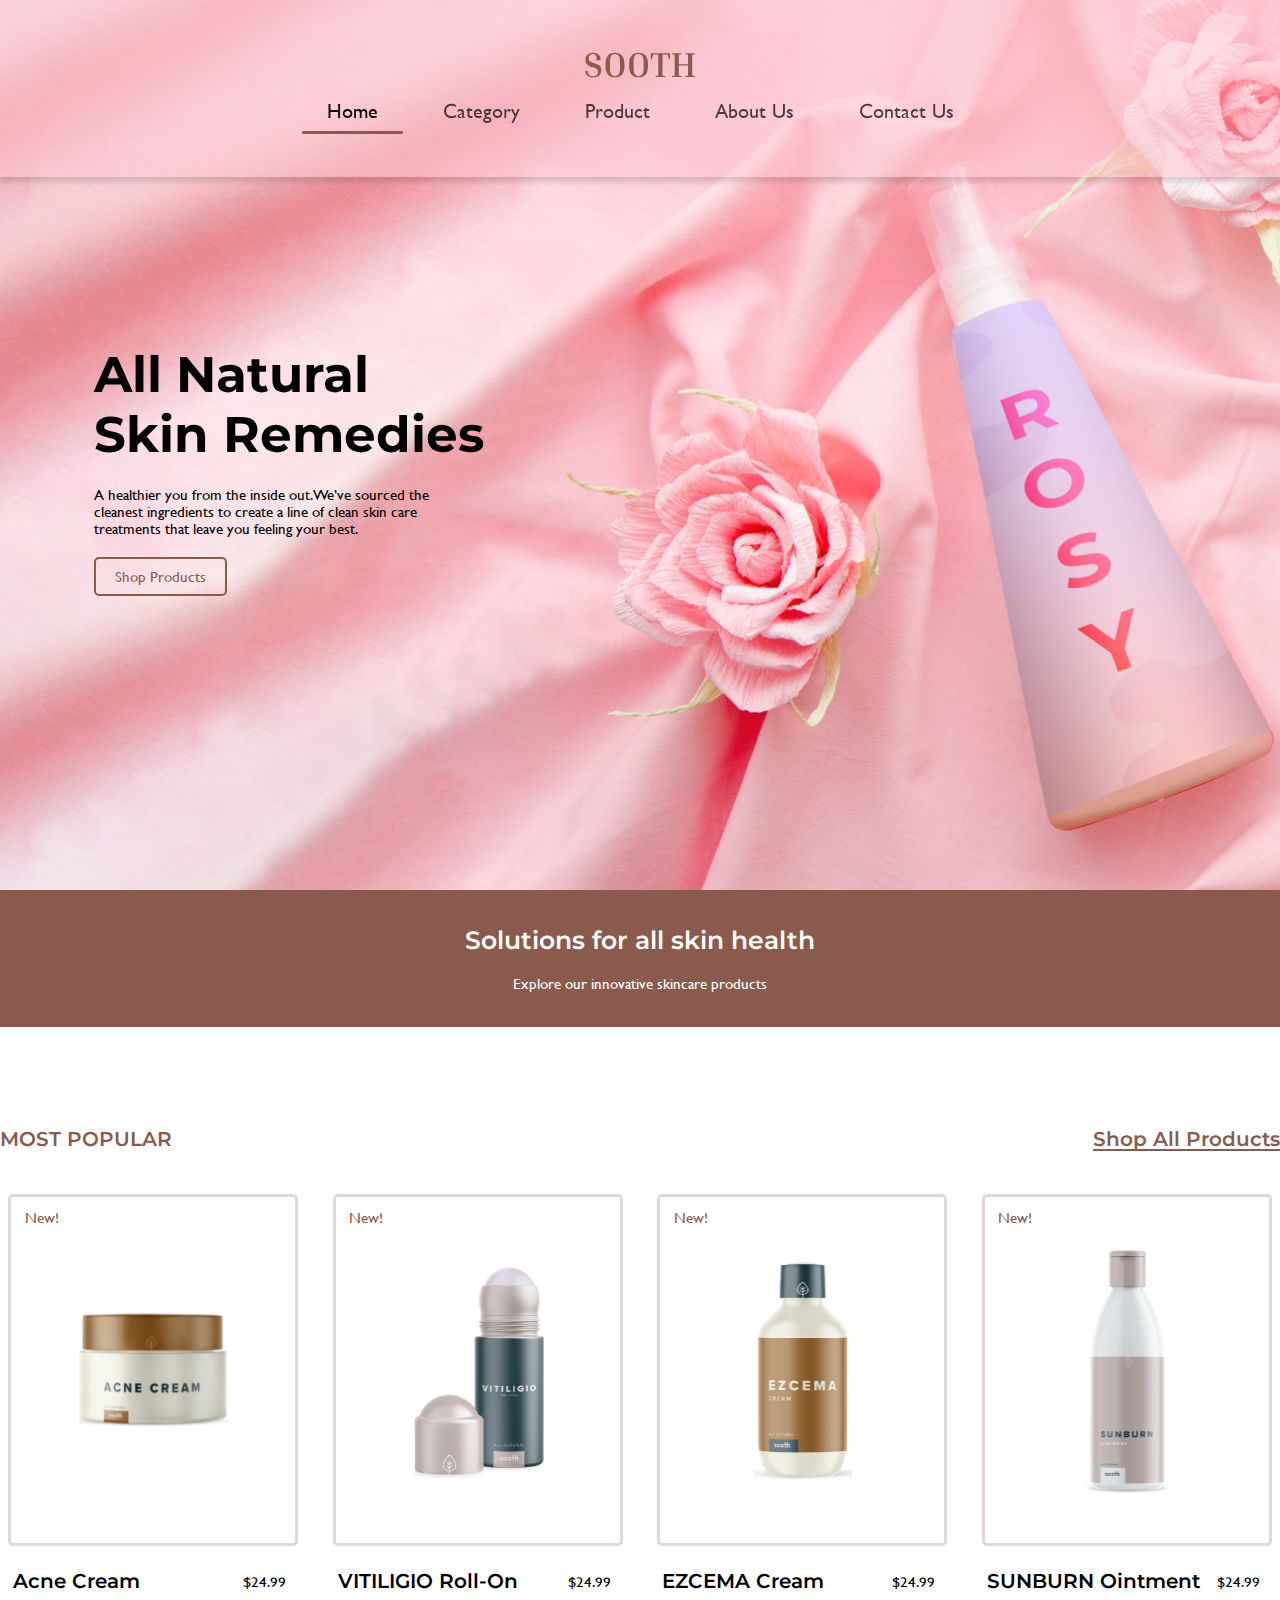
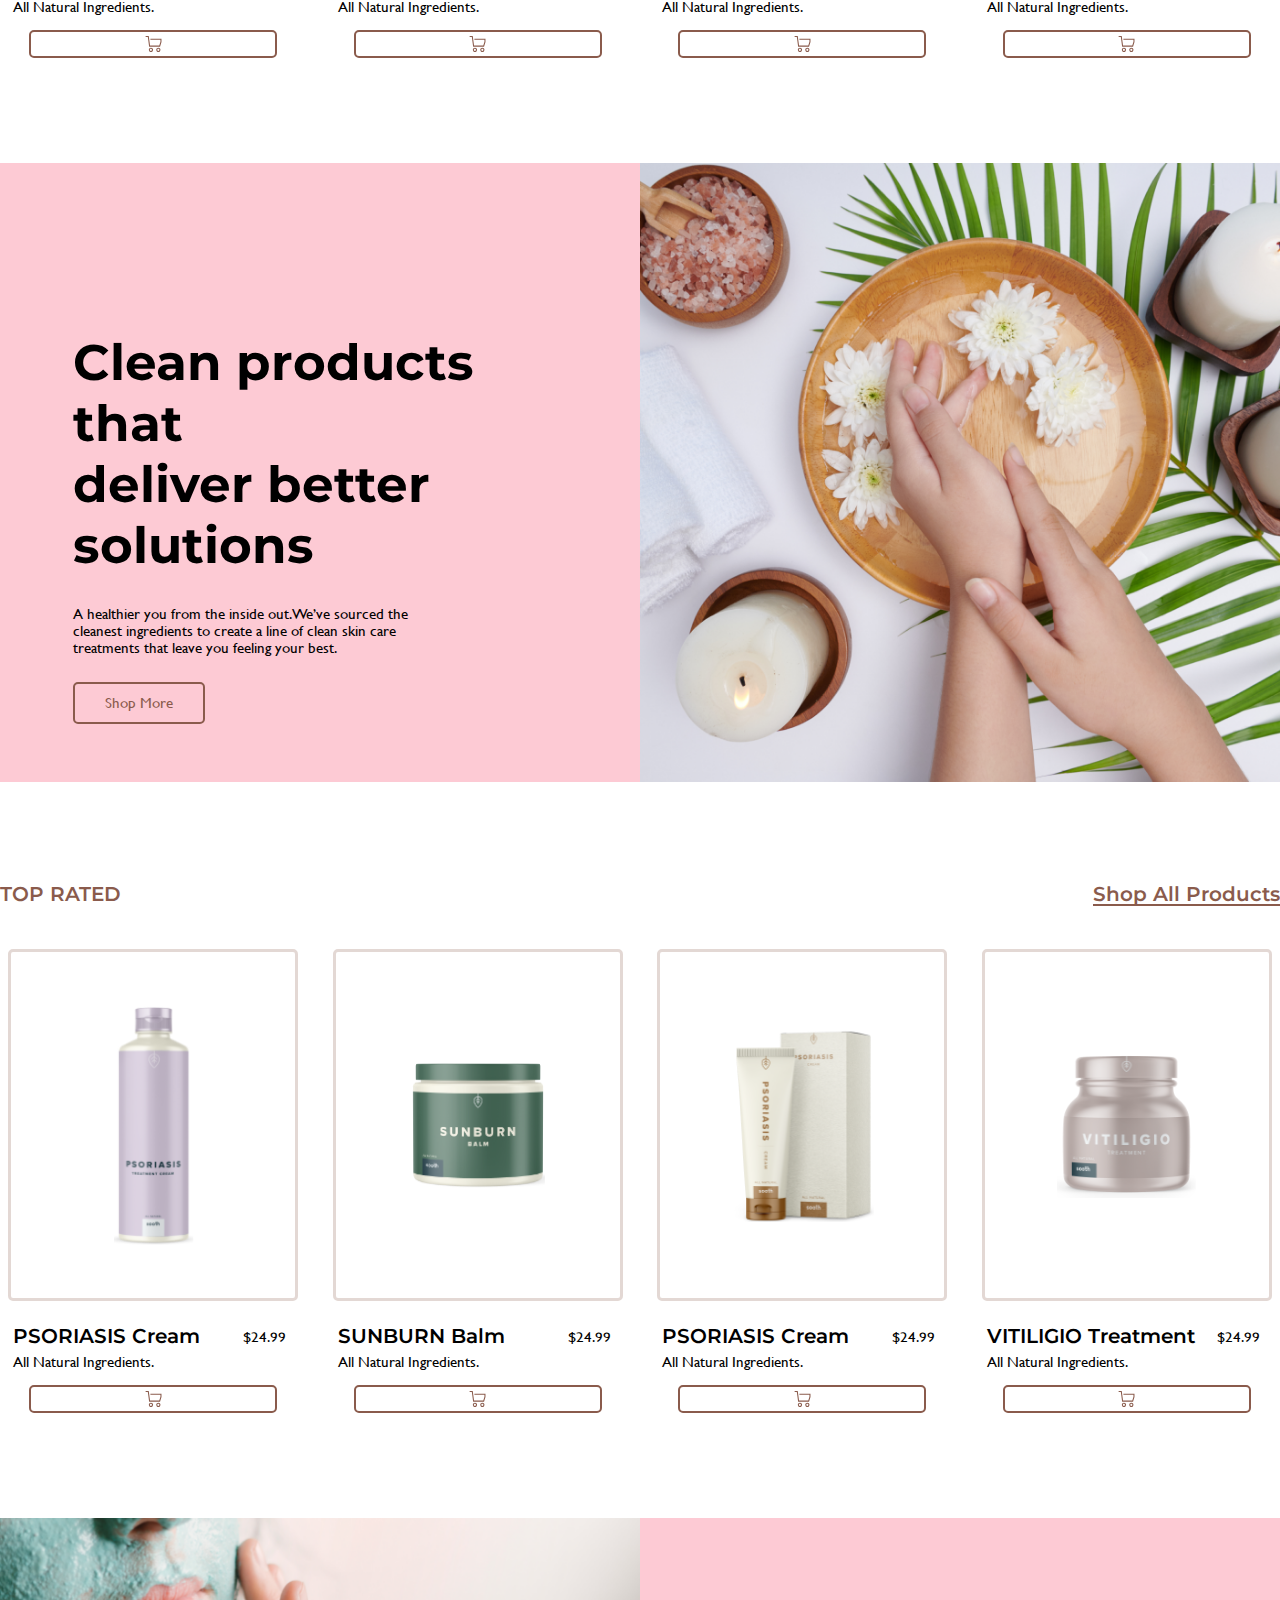
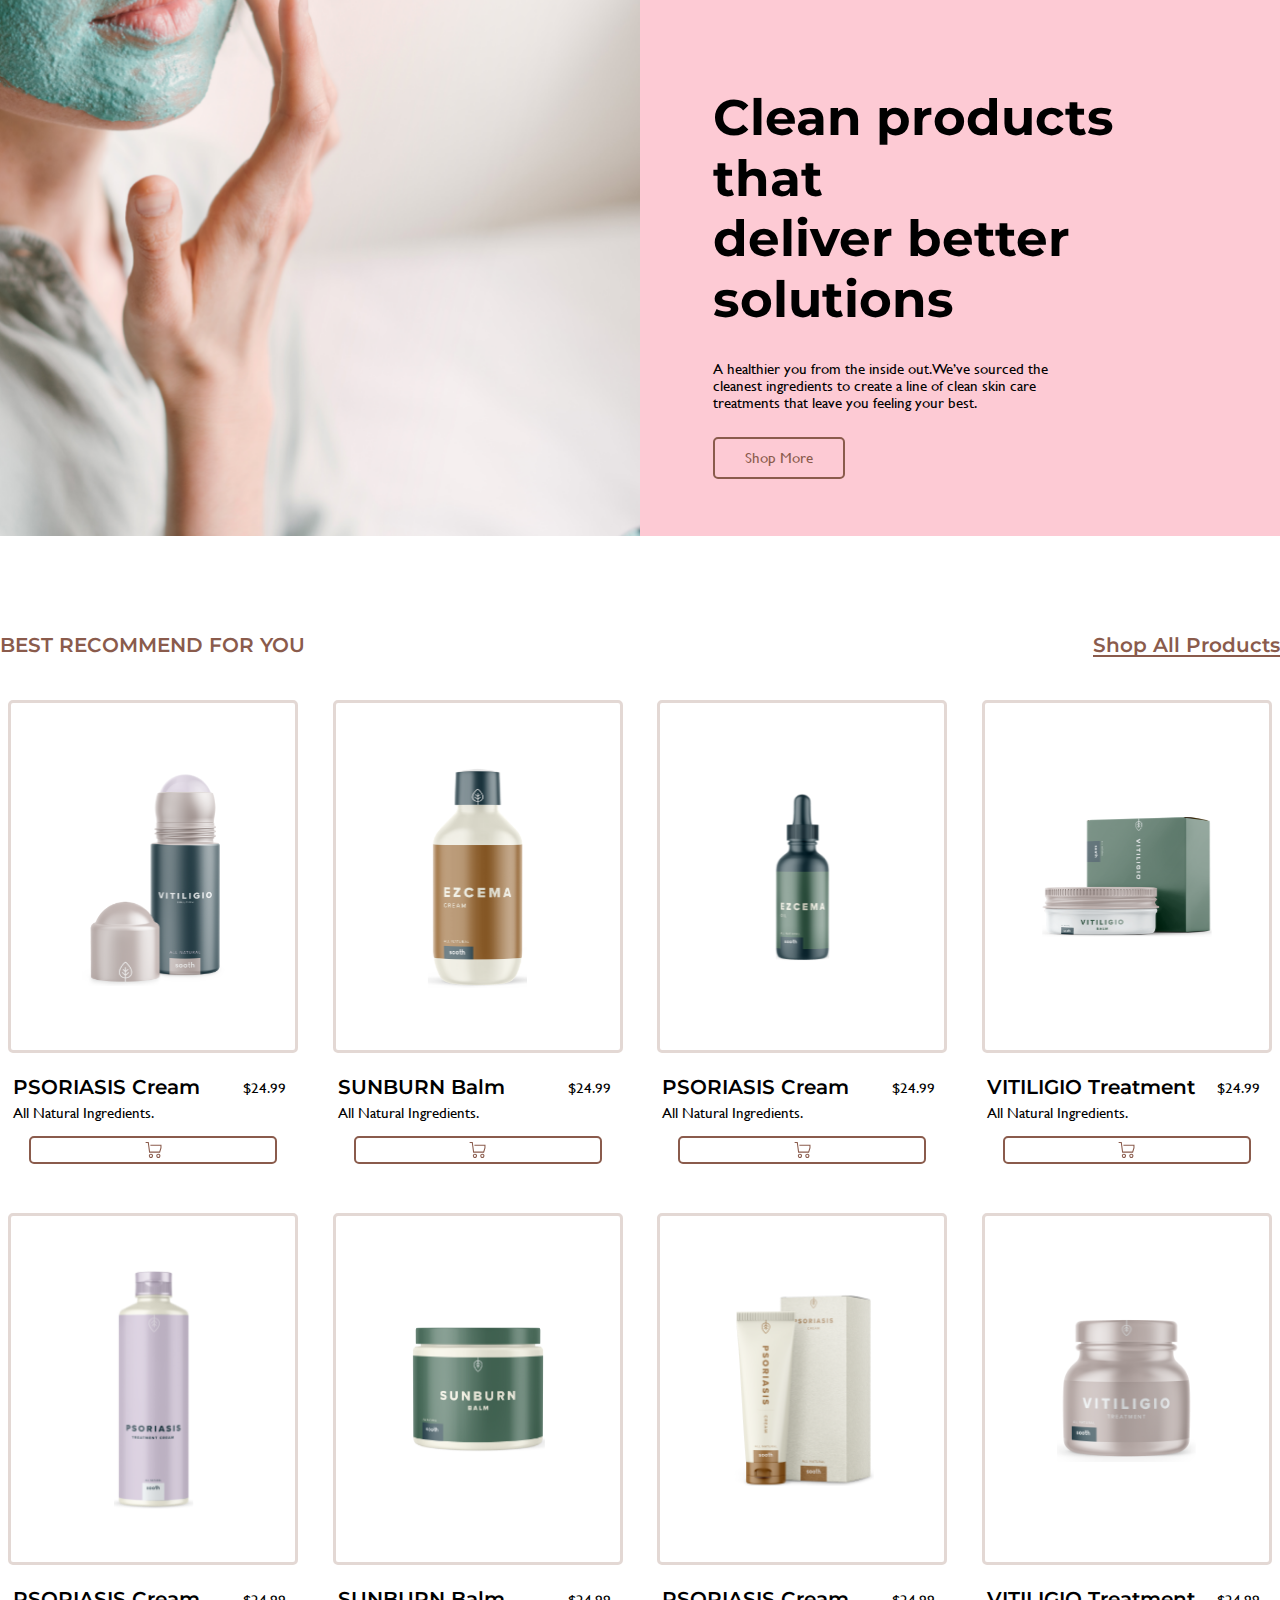
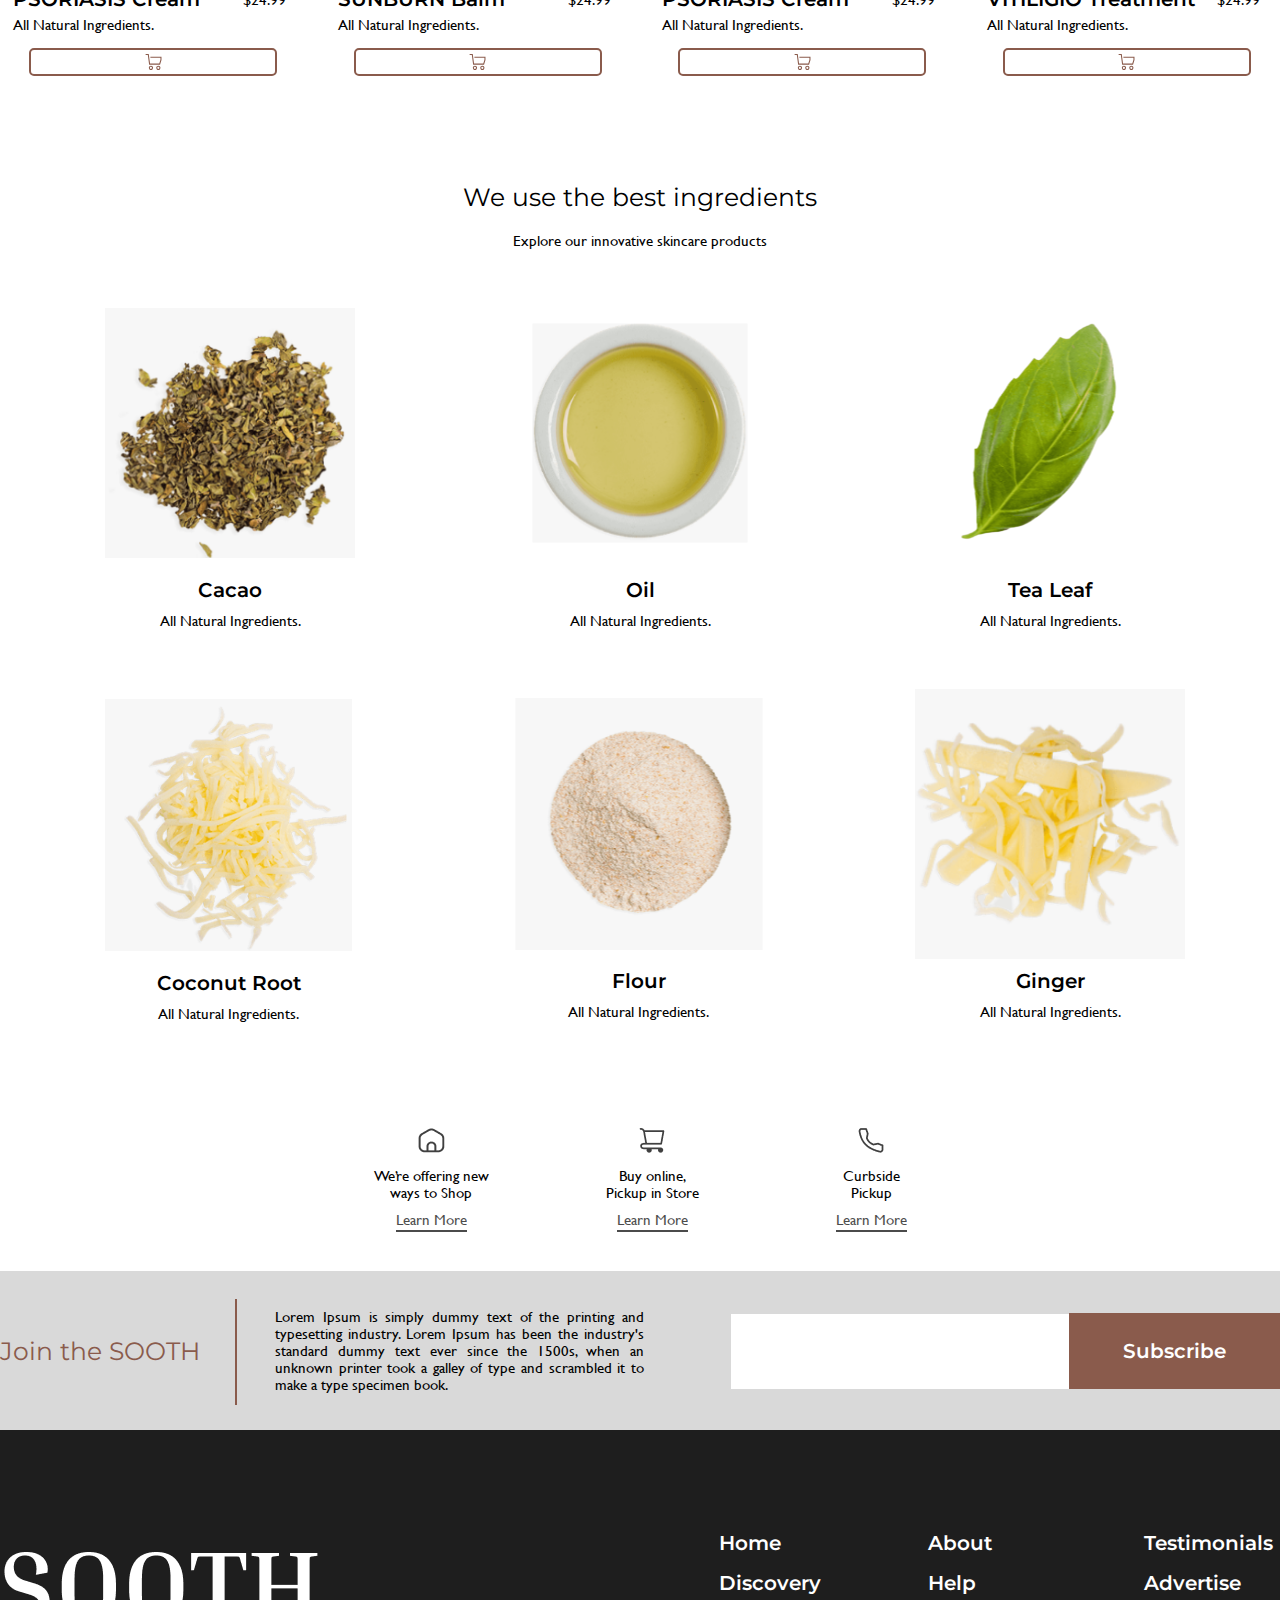
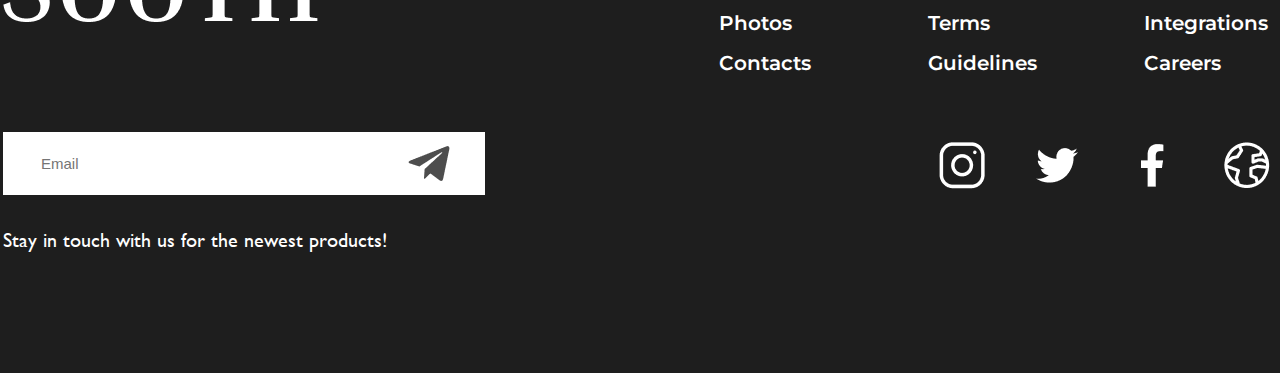
<file: index.html>
<!DOCTYPE html>
<html lang="en">

<head>
  <meta charset="UTF-8" />
  <meta name="viewport" content="width=device-width, initial-scale=1.0" />
  <link rel="stylesheet" href="css/reset.css" />
  <link rel="stylesheet" href="css/common.css" />
  <link rel="stylesheet" href="css/topPage.css" />
  <title>Home Page</title>
</head>

<body>
  <header class="header">
    <nav class="nav container">
      <div class="hum-menu nav-item">
        <div></div>
        <div></div>
        <div></div>
      </div>
      <a href="index.html" class="page-logo nav-item">
        <img src="./img/common/img_page_logo1.svg" alt="" />
      </a>
      <ul class="dropdown-menu nav-item">
        <li class="dropdown-item">
          <a href="#" class="nav-link active">Home</a>
        </li>
        <li class="dropdown-item">
          <a href="category.html" class="nav-link">Category</a>
        </li>
        <li class="dropdown-item">
          <a href="product.html" class="nav-link">Product</a>
        </li>
        <li class="dropdown-item">
          <a href="about.html" class="nav-link">About Us</a>
        </li>
        <li class="dropdown-item">
          <a href="contact.html" class="nav-link">Contact Us</a>
        </li>
      </ul>
    </nav>
  </header>
  <main id="home">
    <!-- section-1 -->
    <section class="sec-1">
      <div class="container con-1">
        <h1 class="title">
          All Natural<br />
          Skin Remedies
        </h1>
        <p>
          A healthier you from the inside out. We’ve sourced the<br />
          cleanest ingredients to create a line of clean skin care<br />
          treatments that leave you feeling your best.<br />
        </p>
        <a class="btn btn1"> Shop Products </a>
      </div>
    </section>
    <div class="container con-1 sp">
      <h1 class="title">
        All Natural<br />
        Skin Remedies
      </h1>
      <p>
        A healthier you from the inside out. We’ve sourced the<br />
        cleanest ingredients to create a line of clean skin care<br />
        treatments that leave you feeling your best.<br />
      </p>
      <a class="btn btn1"> Shop Products </a>
    </div>
    <!-- section-2 -->
    <section class="sec-2">
      <div class="container con-2">
        <h2 class="title2">Solutions for all skin health</h2>
        <div>Explore our innovative skincare products</div>
      </div>
    </section>
    <!-- section-3 -->
    <section>
      <div class="container con-3 product-con">
        <div class="item-heading d-flex-row">
          <h3 class="title3">MOST POPULAR</h3>
          <h3 class="title3">Shop All Products</h3>
        </div>
        <div class="item-con d-flex-row">
          <div class="item">
            <div class="new-item img-con">
              <img src="./img/top/img_new1.png" alt="" />
            </div>
            <div class="item-detail">
              <div class="left">
                <h3 class="title3">Acne Cream</h3>
                <p>All Natural Ingredients.</p>
              </div>
              <span class="price">$24.99</span>
            </div>
            <a class="cart-btn btn5"> </a>
          </div>
          <div class="item">
            <div class="new-item img-con">
              <img src="./img/top/img_new2.png" alt="" />
            </div>
            <div class="item-detail">
              <div class="left">
                <h3 class="title3">VITILIGIO Roll-On</h3>
                <p>All Natural Ingredients.</p>
              </div>
              <span class="price">$24.99</span>
            </div>
            <a class="cart-btn btn5"> </a>
          </div>
          <div class="item">
            <div class="new-item img-con">
              <img src="./img/top/img_new3.png" alt="" />
            </div>
            <div class="item-detail">
              <div class="left">
                <h3 class="title3">EZCEMA Cream</h3>
                <p>All Natural Ingredients.</p>
              </div>
              <span class="price">$24.99</span>
            </div>
            <a class="cart-btn btn5"> </a>
          </div>
          <div class="item">
            <div class="new-item img-con">
              <img src="./img/top/img_new4.png" alt="" />
            </div>
            <div class="item-detail">
              <div class="left">
                <h3 class="title3">SUNBURN Ointment</h3>
                <p>All Natural Ingredients.</p>
              </div>
              <span class="price">$24.99</span>
            </div>
            <a class="cart-btn btn5"> </a>
          </div>
        </div>
      </div>
    </section>
    <!-- section-4 -->
    <section>
      <div class="container con-4 show">
        <div class="left">
          <h2 class="title">
            Clean products that<br />
            deliver better<br />
            solutions
          </h2>
          <p>
            A healthier you from the inside out. We’ve sourced the<br />
            cleanest ingredients to create a line of clean skin care<br />
            treatments that leave you feeling your best.<br />
          </p>
          <a class="btn btn2"> Shop More </a>
        </div>
        <div class="img-con right">
          <img src="./img/common/img_ show1.png" alt="show" />
        </div>
      </div>
    </section>
    <!-- section-5 -->
    <section>
      <div class="container con-5 product-con">
        <div class="item-heading d-flex-row">
          <h3 class="title3">TOP RATED</h3>
          <h3 class="title3">Shop All Products</h3>
        </div>
        <div class="item-con d-flex-row">
          <div class="item">
            <div class="img-con">
              <img src="./img/top/img_item1.png" alt="" />
            </div>
            <div class="item-detail">
              <div class="left">
                <h3 class="title3">PSORIASIS Cream</h3>
                <p>All Natural Ingredients.</p>
              </div>
              <span class="price">$24.99</span>
            </div>
            <a class="cart-btn btn5"> </a>
          </div>
          <div class="item">
            <div class="img-con">
              <img src="./img/top/img_item2.png" alt="" />
            </div>
            <div class="item-detail">
              <div class="left">
                <h3 class="title3">SUNBURN Balm</h3>
                <p>All Natural Ingredients.</p>
              </div>
              <span class="price">$24.99</span>
            </div>
            <a class="cart-btn btn5"> </a>
          </div>
          <div class="item">
            <div class="img-con">
              <img src="./img/top/img_item3.png" alt="" />
            </div>
            <div class="item-detail">
              <div class="left">
                <h3 class="title3">PSORIASIS Cream</h3>
                <p>All Natural Ingredients.</p>
              </div>
              <span class="price">$24.99</span>
            </div>
            <a class="cart-btn btn5"> </a>
          </div>
          <div class="item">
            <div class="img-con">
              <img src="./img/top/img_item4.png" alt="" />
            </div>
            <div class="item-detail">
              <div class="left">
                <h3 class="title3">VITILIGIO Treatment</h3>
                <p>All Natural Ingredients.</p>
              </div>
              <span class="price">$24.99</span>
            </div>
            <a class="cart-btn btn5"> </a>
          </div>
        </div>
      </div>
    </section>
    <!-- section-6 -->
    <section>
      <div class="container con-6 show">
        <div class="img-con right">
          <img src="./img/common/img_show2.png" alt="show" />
        </div>
        <div class="left">
          <h2 class="title">
            Clean products that<br />
            deliver better<br />
            solutions
          </h2>
          <p>
            A healthier you from the inside out. We’ve sourced the<br />
            cleanest ingredients to create a line of clean skin care<br />
            treatments that leave you feeling your best.<br />
          </p>
          <a class="btn btn2"> Shop More </a>
        </div>
      </div>
    </section>
    <!-- section-7 -->
    <section>
      <div class="container product-con con-7">
        <div class="item-heading d-flex-row">
          <h3 class="title3">BEST RECOMMEND FOR YOU</h3>
          <h3 class="title3">Shop All Products</h3>
        </div>
        <div class="item-con d-flex-row">
          <div class="item">
            <div class="img-con">
              <img src="./img/top/img_new2.png" alt="" />
            </div>
            <div class="item-detail">
              <div class="left">
                <h3 class="title3">PSORIASIS Cream</h3>
                <p>All Natural Ingredients.</p>
              </div>
              <span class="price">$24.99</span>
            </div>
            <a class="cart-btn btn5"> </a>
          </div>
          <div class="item">
            <div class="img-con">
              <img src="./img/top/img_new3.png" alt="" />
            </div>
            <div class="item-detail">
              <div class="left">
                <h3 class="title3">SUNBURN Balm</h3>
                <p>All Natural Ingredients.</p>
              </div>
              <span class="price">$24.99</span>
            </div>
            <a class="cart-btn btn5"> </a>
          </div>
          <div class="item">
            <div class="img-con">
              <img src="./img/top/img_new5.png" alt="" />
            </div>
            <div class="item-detail">
              <div class="left">
                <h3 class="title3">PSORIASIS Cream</h3>
                <p>All Natural Ingredients.</p>
              </div>
              <span class="price">$24.99</span>
            </div>
            <a class="cart-btn btn5"> </a>
          </div>
          <div class="item">
            <div class="img-con">
              <img src="./img/top/img_new6.png" alt="" />
            </div>
            <div class="item-detail">
              <div class="left">
                <h3 class="title3">VITILIGIO Treatment</h3>
                <p>All Natural Ingredients.</p>
              </div>
              <span class="price">$24.99</span>
            </div>
            <a class="cart-btn btn5"> </a>
          </div>
          <div class="item">
            <div class="img-con">
              <img src="./img/top/img_item1.png" alt="" />
            </div>
            <div class="item-detail">
              <div class="left">
                <h3 class="title3">PSORIASIS Cream</h3>
                <p>All Natural Ingredients.</p>
              </div>
              <span class="price">$24.99</span>
            </div>
            <a class="cart-btn btn5"> </a>
          </div>
          <div class="item">
            <div class="img-con">
              <img src="./img/top/img_item2.png" alt="" />
            </div>
            <div class="item-detail">
              <div class="left">
                <h3 class="title3">SUNBURN Balm</h3>
                <p>All Natural Ingredients.</p>
              </div>
              <span class="price">$24.99</span>
            </div>
            <a class="cart-btn btn5"> </a>
          </div>
          <div class="item">
            <div class="img-con">
              <img src="./img/top/img_item3.png" alt="" />
            </div>
            <div class="item-detail">
              <div class="left">
                <h3 class="title3">PSORIASIS Cream</h3>
                <p>All Natural Ingredients.</p>
              </div>
              <span class="price">$24.99</span>
            </div>
            <a class="cart-btn btn5"> </a>
          </div>
          <div class="item">
            <div class="img-con">
              <img src="./img/top/img_item4.png" alt="" />
            </div>
            <div class="item-detail">
              <div class="left">
                <h3 class="title3">VITILIGIO Treatment</h3>
                <p>All Natural Ingredients.</p>
              </div>
              <span class="price">$24.99</span>
            </div>
            <a class="cart-btn btn5"> </a>
          </div>
        </div>
      </div>
    </section>
    <!-- section-8 -->
    <section>
      <div class="container con-8 ingredient-con">
        <h3 class="title2">We use the best ingredients</h3>
        <div>Explore our innovative skincare products</div>
        <div class="item-con">
          <div class="item">
            <div class="img-con">
              <img src="./img/top/img_ingrediant_1.png" alt="ingredients" />
            </div>
            <div>
              <h4 class="title3">Cacao</h4>
              <p>All Natural Ingredients.</p>
            </div>
          </div>
          <div class="item">
            <div class="img-con">
              <img src="./img/top/img_ingredient_2.png" alt="ingredients" />
            </div>
            <div>
              <h4 class="title3">Oil</h4>
              <p>All Natural Ingredients.</p>
            </div>
          </div>
          <div class="item">
            <div class="img-con">
              <img src="./img/top/img_imgredient_3.png" alt="ingredients" />
            </div>
            <div>
              <h4 class="title3">Tea Leaf</h4>
              <p>All Natural Ingredients.</p>
            </div>
          </div>
          <div class="item">
            <div class="img-con">
              <img src="./img/top/img_ingredient_4.png" alt="ingredients" />
            </div>
            <div>
              <h4 class="title3">Coconut Root</h4>
              <p>All Natural Ingredients.</p>
            </div>
          </div>
          <div class="item">
            <div class="img-con">
              <img src="./img/top/img_ingredient_5.png" alt="ingredients" />
            </div>
            <div>
              <h4 class="title3">Flour</h4>
              <p>All Natural Ingredients.</p>
            </div>
          </div>
          <div class="item">
            <div class="img-con">
              <img src="./img/top/img_ingredient_6.png" alt="ingredients" />
            </div>
            <div>
              <h4 class="title3">Ginger</h4>
              <p>All Natural Ingredients.</p>
            </div>
          </div>
        </div>
      </div>
    </section>
    <!-- section-9 -->
    <section>
      <div class="container con-9 learn-more">
        <div class="item-con">
          <div class="item">
            <div class="img-con">
              <img src="./img/common/ico_home.png" alt="" />
            </div>
            <div>
              <p>
                We’re offering new<br />
                ways to Shop
              </p>
              <span class="more">Learn More</span>
            </div>
          </div>
          <div class="item">
            <div class="img-con">
              <img src="./img/common/ico_cart.png" alt="" />
            </div>
            <div>
              <p>
                Buy online,<br />
                Pickup in Store
              </p>
              <span class="more">Learn More</span>
            </div>
          </div>
          <div class="item">
            <div class="img-con">
              <img src="./img/common/ico_phone.png" alt="" />
            </div>
            <div>
              <p>
                Curbside<br />
                Pickup
              </p>
              <span class="more">Learn More</span>
            </div>
          </div>
        </div>
      </div>
    </section>
    <!-- section-10 -->
    <section class="subscribe">
      <div class="container con-10">
        <div class="d-flex-row left">
          <h3 class="title2">Join the SOOTH</h3>
          <div class="sub-p">
            <p>
              Lorem Ipsum is simply dummy text of the printing and typesetting
              industry. Lorem Ipsum has been the industry's standard dummy
              text ever since the 1500s, when an unknown printer took a galley
              of type and scrambled it to make a type specimen book. 
            </p>
          </div>
        </div>
        <div class="sub">
          <div class="input"><input type="text" class="input" /></div>
          <button>Subscribe</button>
        </div>
      </div>
    </section>
  </main>
  <footer>
    <div class="container footer">
      <div class="left">
        <div class="logo">
          <img src="./img/common/img_footer_logo.png" alt="footerlogo" />
        </div>
        <div class="contact">
          <div class="input">
            <input type="email" placeholder="Email" />
          </div>
          <div>
            <p>Stay in touch with us for the newest products!</p>
          </div>
        </div>
      </div>
      <div class="right">
        <div class="footer-nav">
          <ul>
            <li><a href="#home">Home</a></li>
            <li><a href="#">Discovery</a></li>
            <li><a href="#">Photos</a></li>
            <li><a href="#">Contacts</a></li>
          </ul>
          <ul>
            <li><a href="#">About</a></li>
            <li><a href="#">Help</a></li>
            <li><a href="#">Terms</a></li>
            <li><a href="#">Guidelines</a></li>
          </ul>
          <ul>
            <li><a href="#">Testimonials</a></li>
            <li><a href="#">Advertise</a></li>
            <li><a href="#">Integrations</a></li>
            <li><a href="#">Careers</a></li>
          </ul>
        </div>

        <ul class="social">
          <li>
            <a href=""><img src="./img/common/ico_contact1.png" alt="link" /></a>
          </li>
          <li>
            <a href=""><img src="./img/common/ico_contact2.png" alt="link" /></a>
          </li>
          <li>
            <a href=""><img src="./img/common/ico_contact3.png" alt="link" /></a>
          </li>
          <li>
            <a href=""><img src="./img/common/ico_contact4.png" alt="link" /></a>
          </li>
        </ul>
      </div>
    </div>
  </footer>
</body>
<script src="./js/libraries/jquery-3.7.1.min.js"></script>
<script src="./js/humburga_menu.js"></script>
<script src="./js/script.js"></script>

</html>
</file>
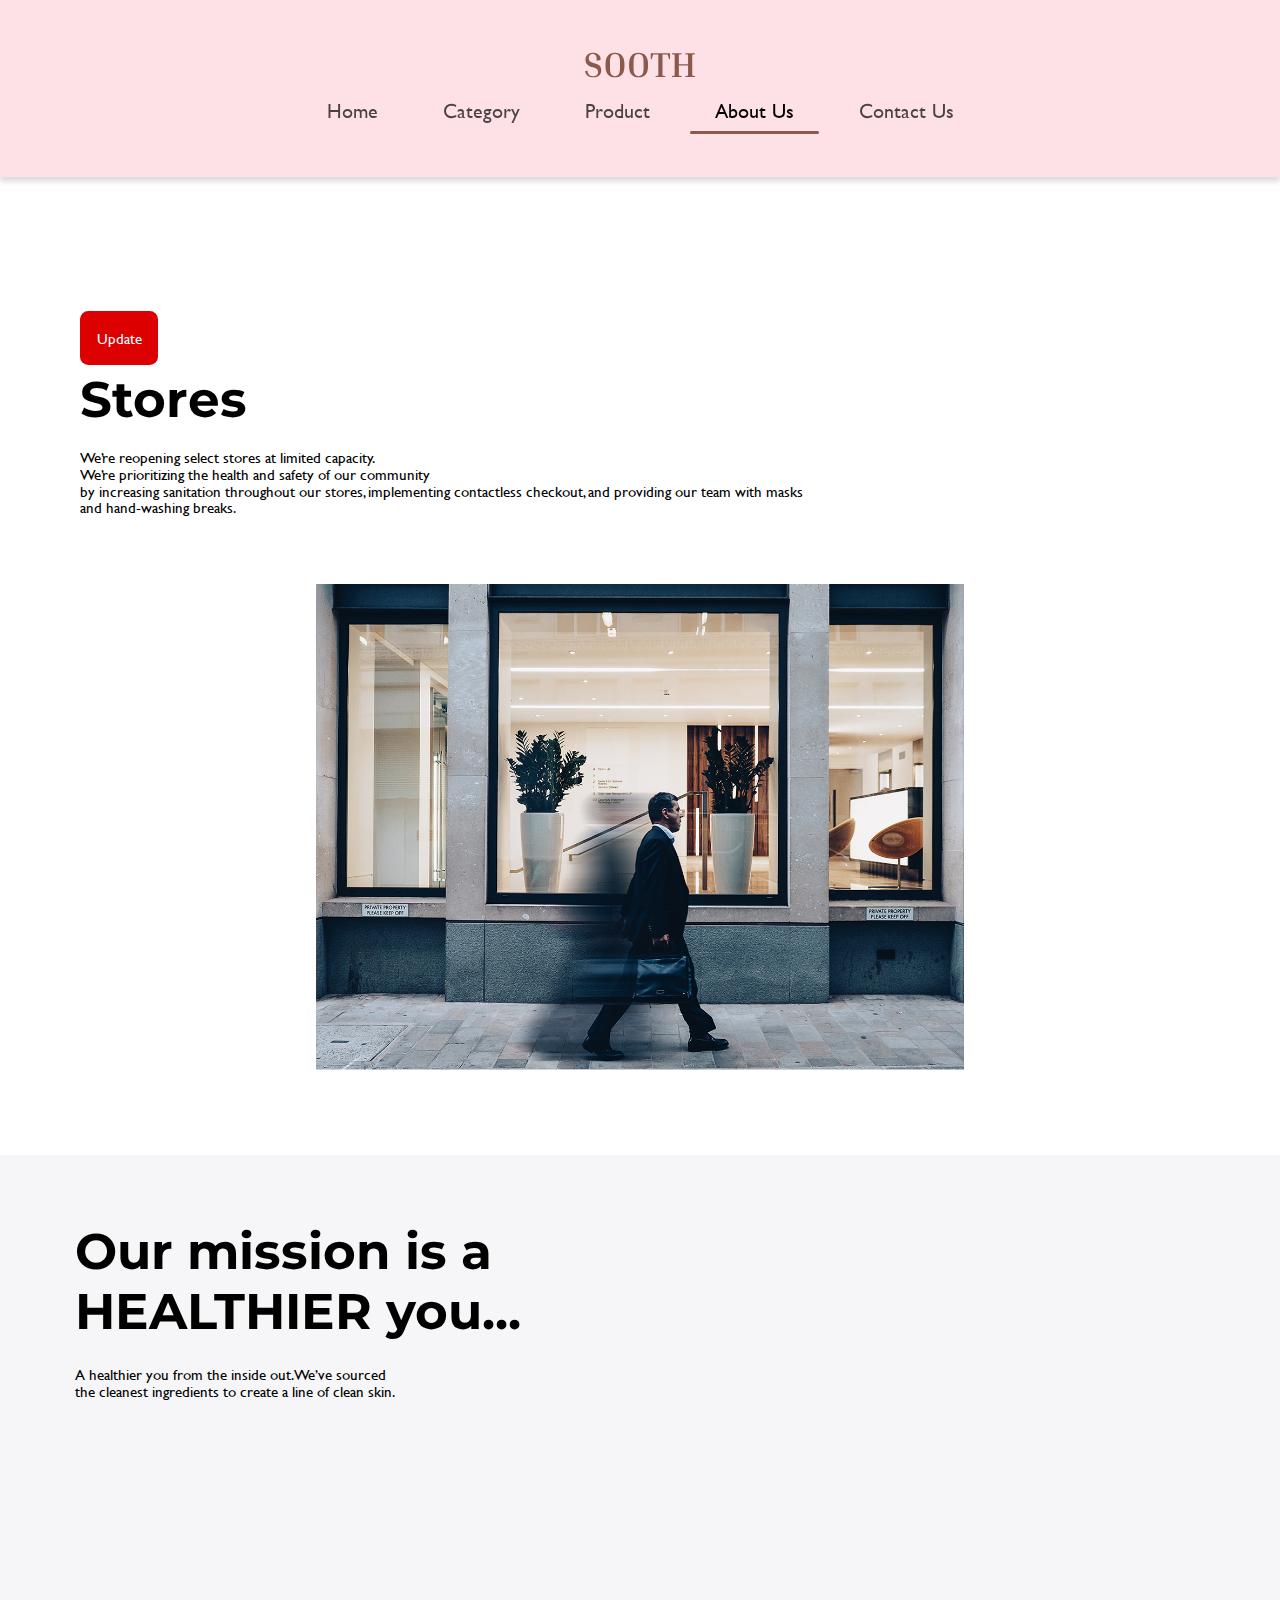
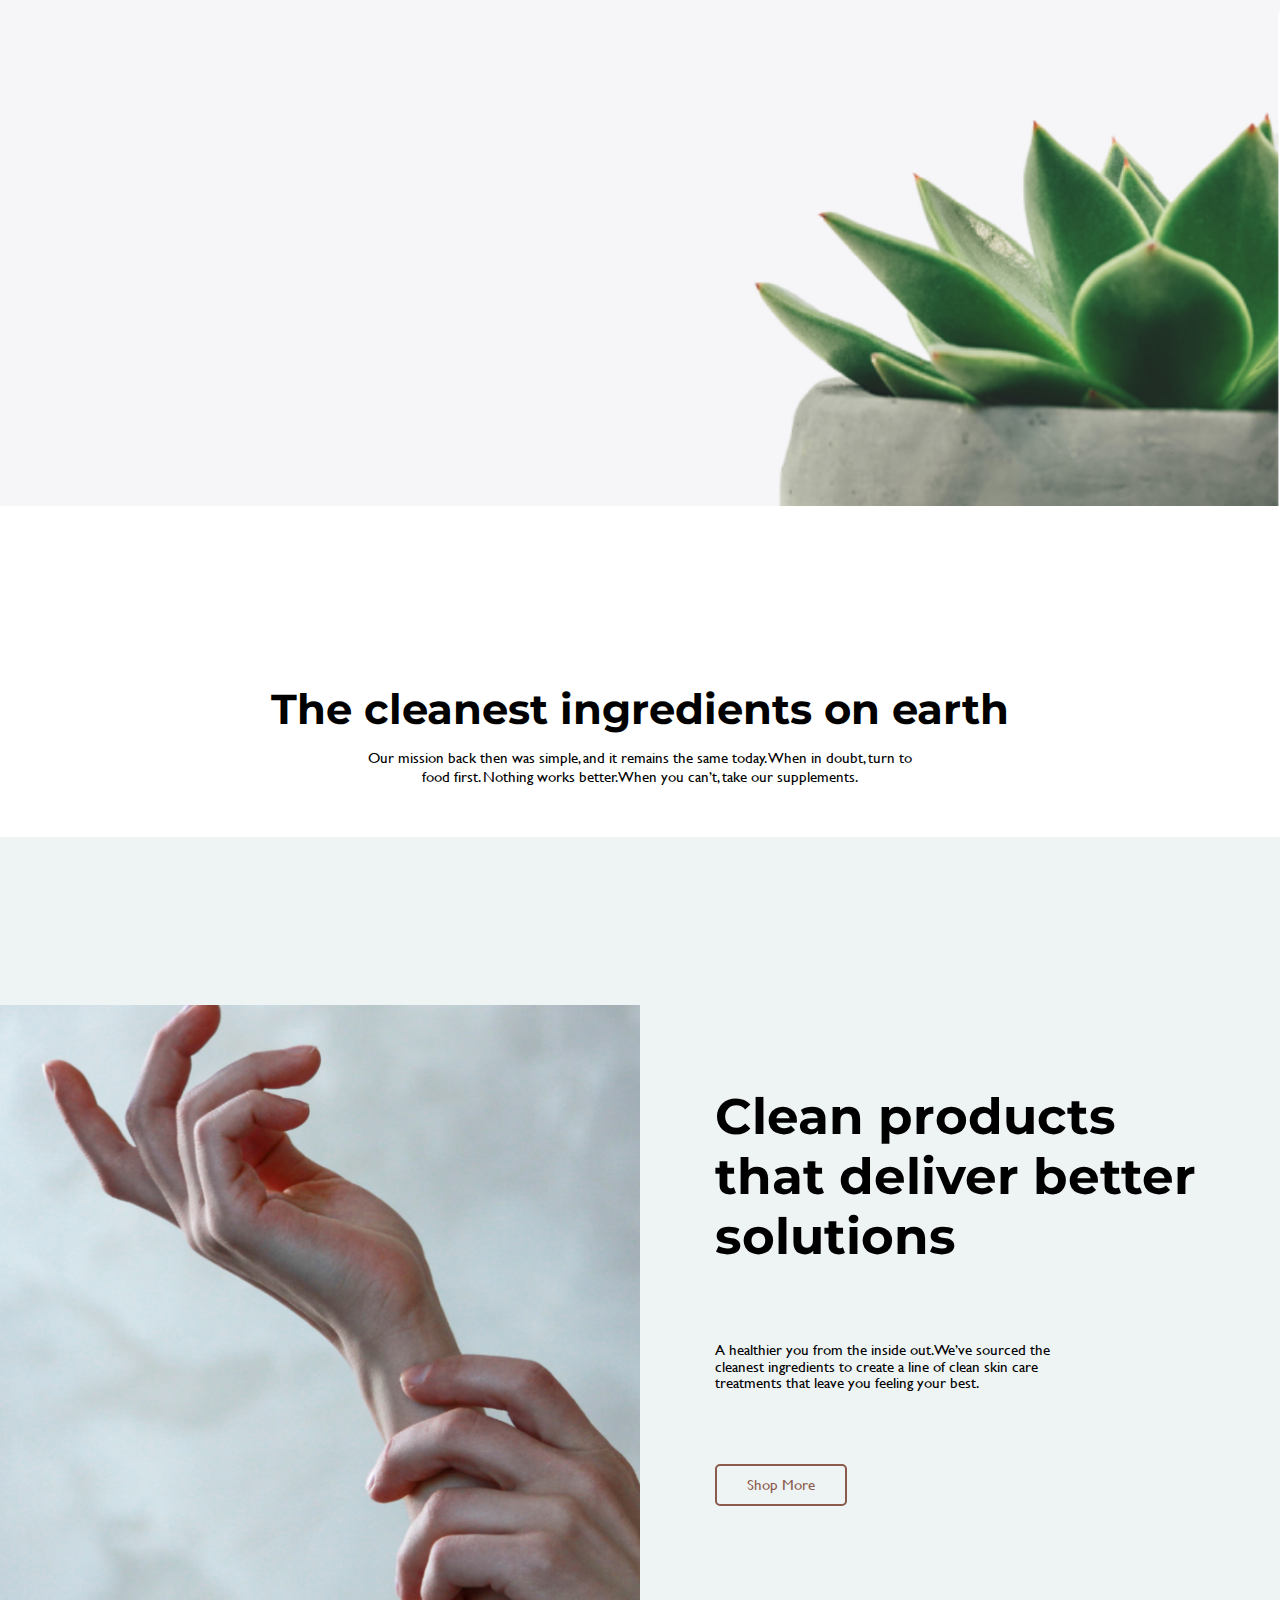
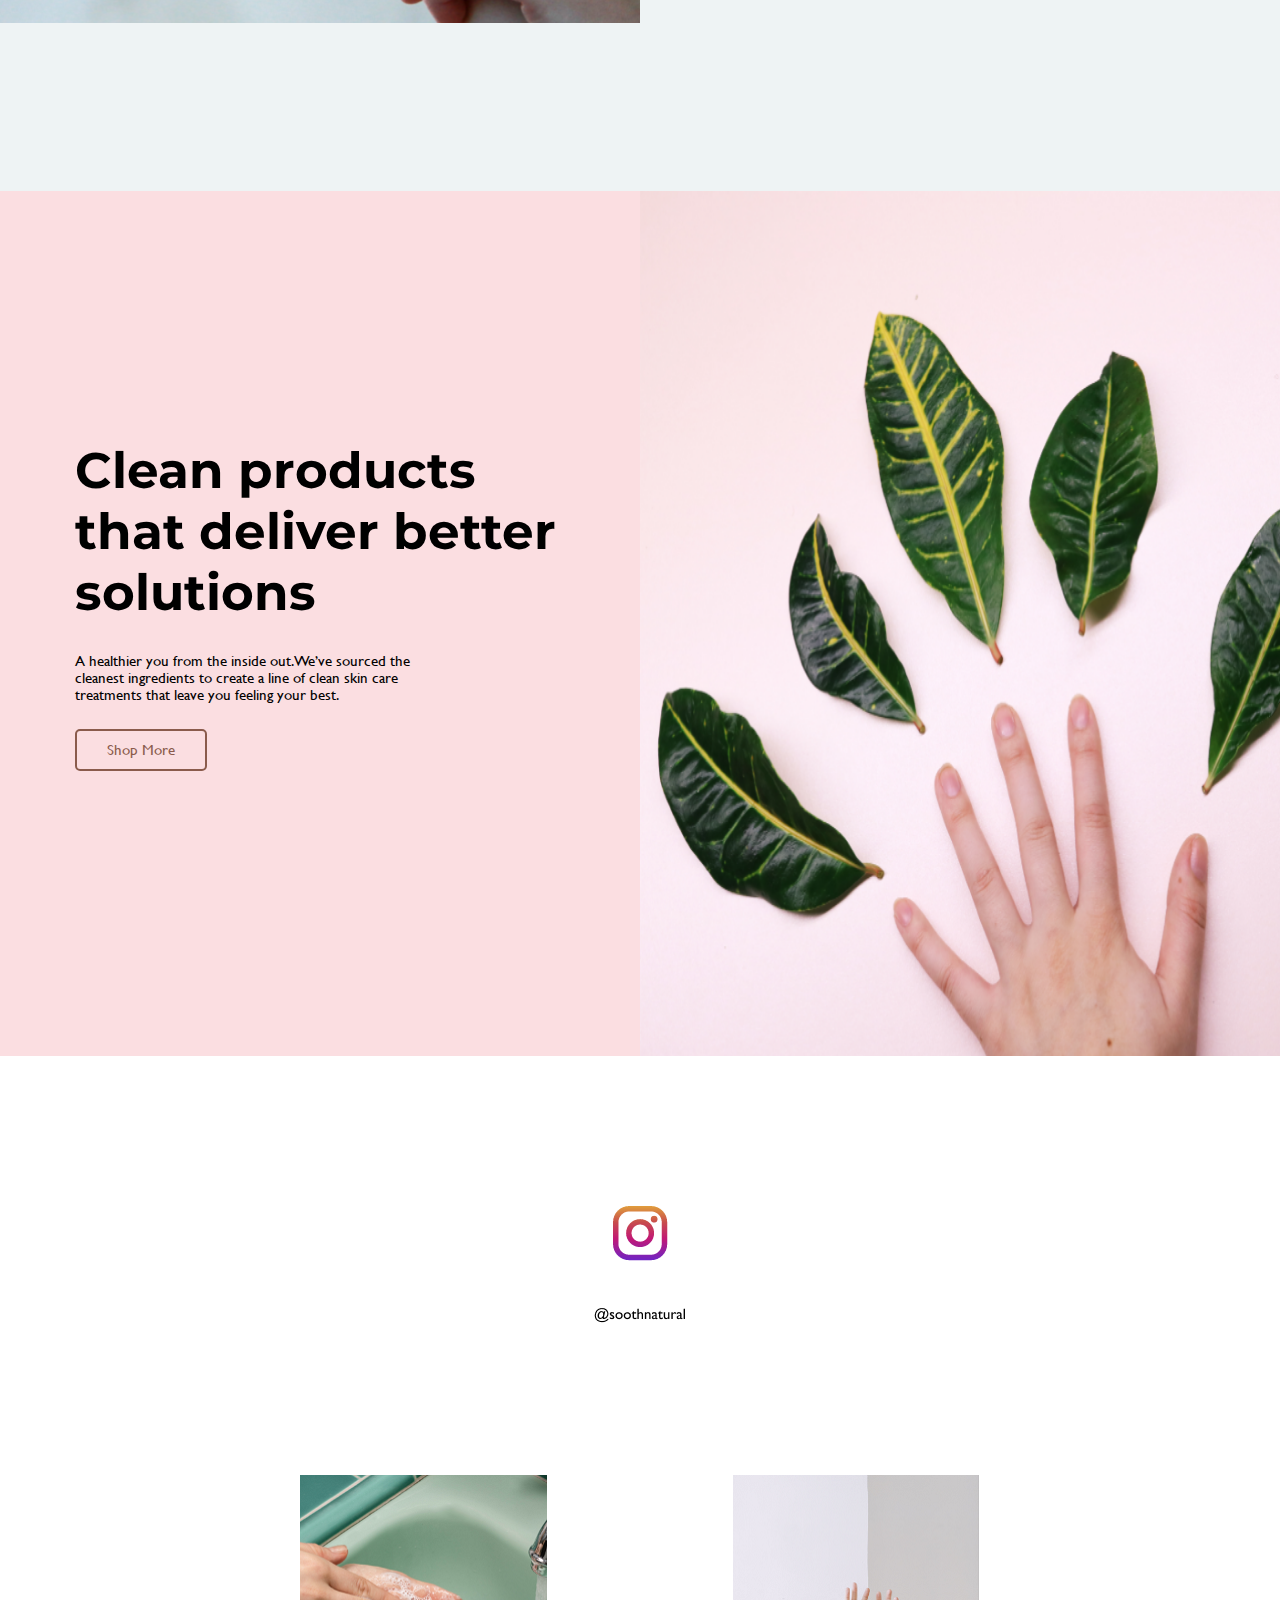
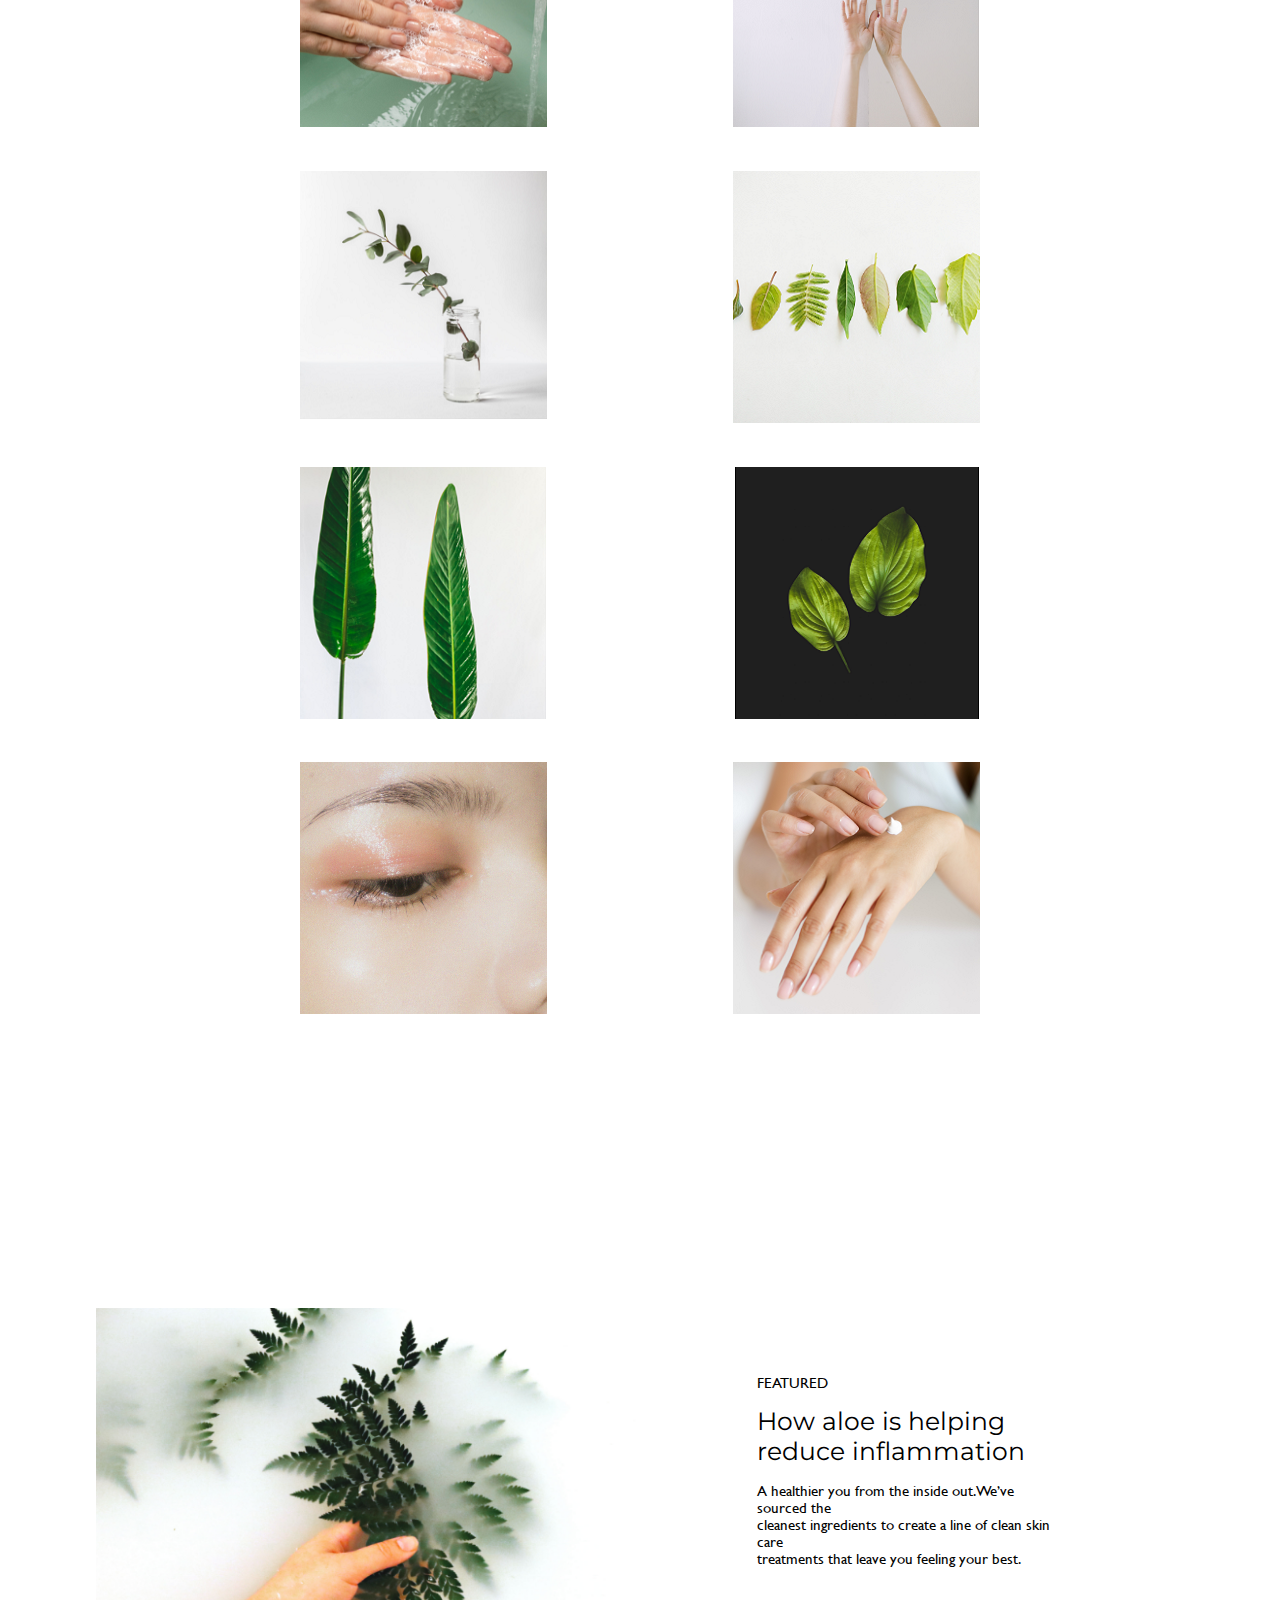
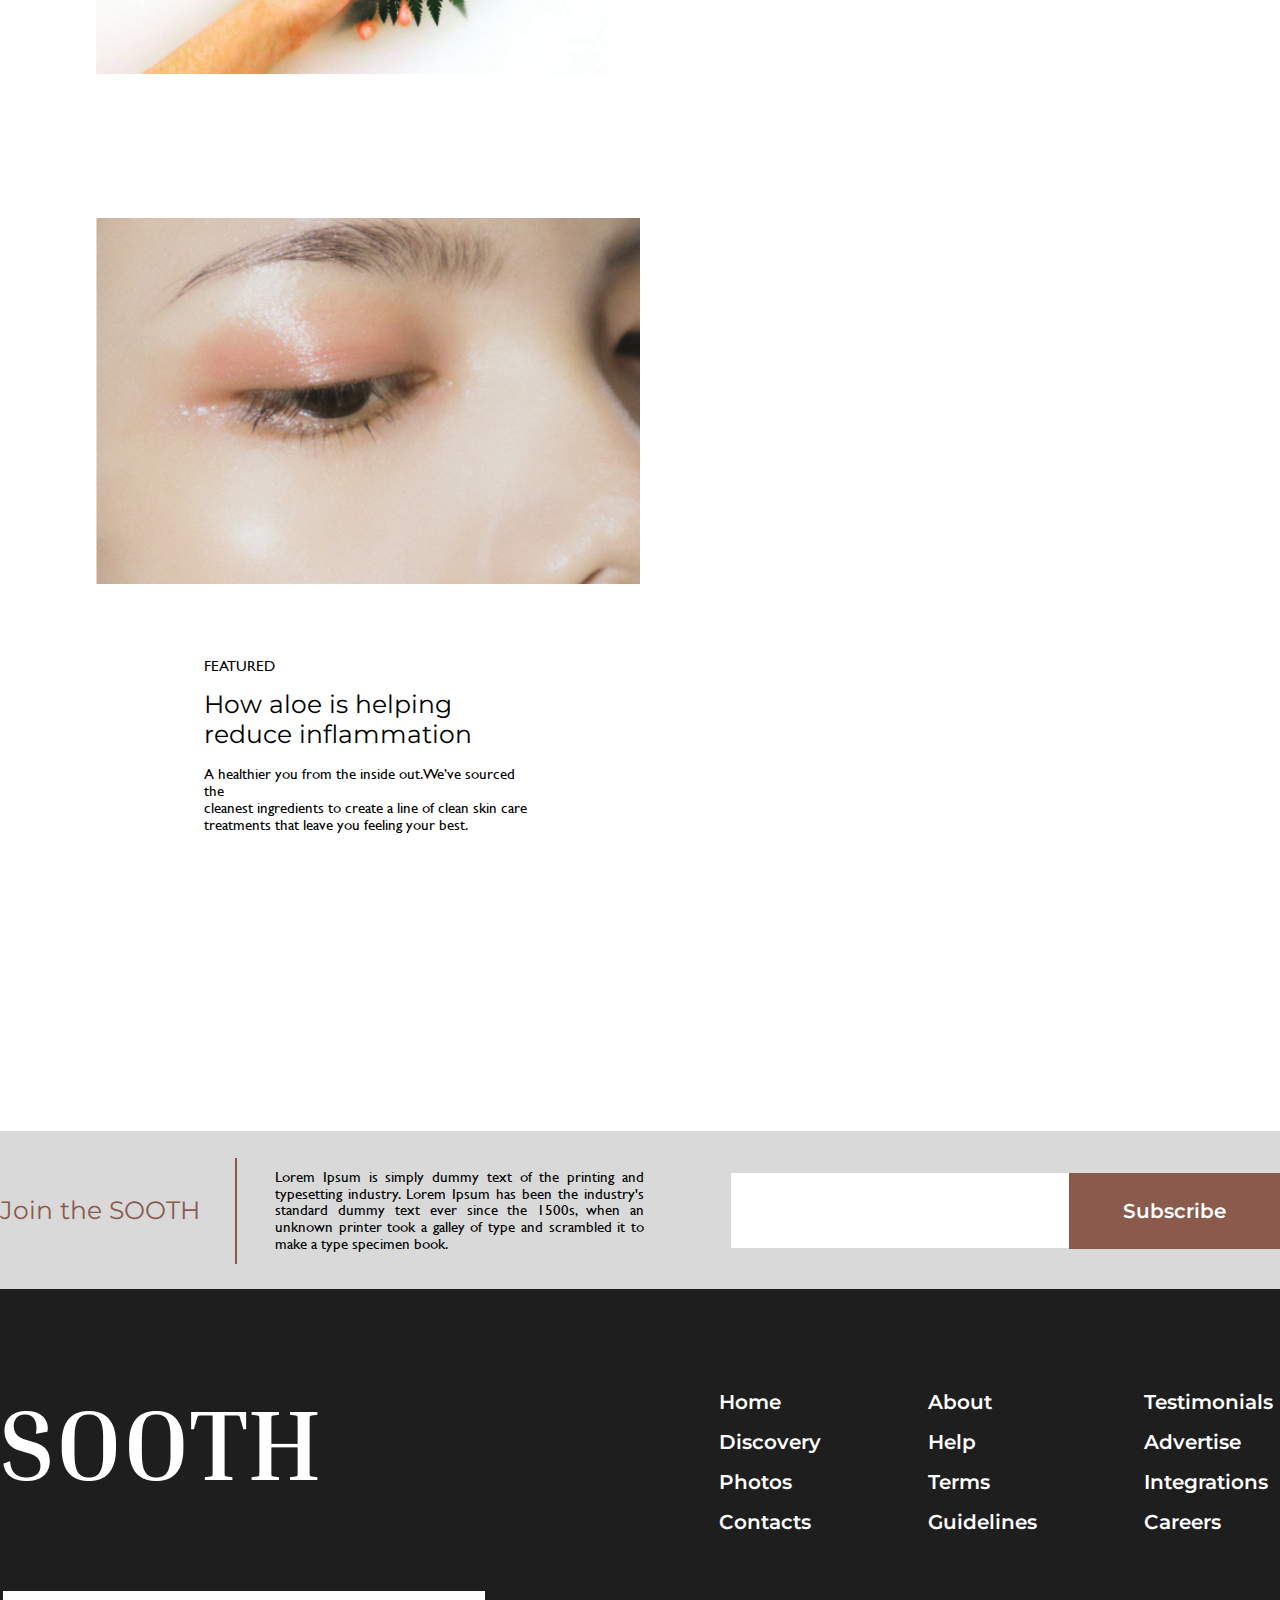
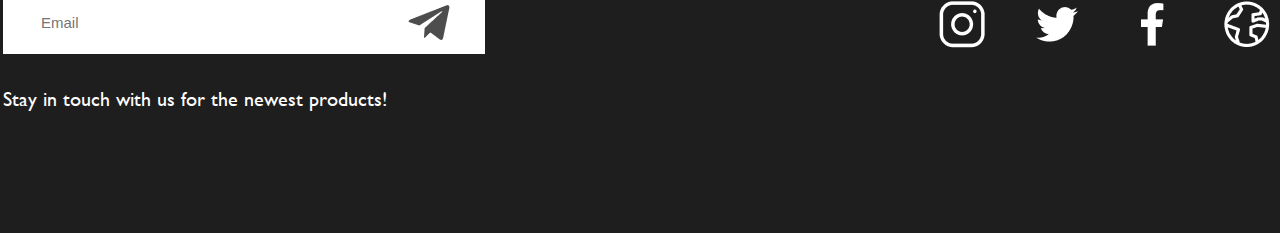
<file: about.html>
<!DOCTYPE html>
<html lang="en">

<head>
  <meta charset="UTF-8" />
  <meta name="viewport" content="width=device-width, initial-scale=1.0" />
  <link rel="stylesheet" href="css/reset.css" />
  <link rel="stylesheet" href="css/common.css" />
  <link rel="stylesheet" href="css/topPage.css" />
  <link rel="stylesheet" href="css/about.css" />
  <title>About Page</title>
</head>

<body>
  <header class="header">
    <nav class="nav container">
      <div class="hum-menu nav-item">
        <div></div>
        <div></div>
        <div></div>
      </div>
      <a href="index.html" class="page-logo nav-item">
        <img src="./img/common/img_page_logo1.svg" alt="smooth" />
      </a>
      <ul class="dropdown-menu nav-item">
        <li class="dropdown-item">
          <a href="index.html" class="nav-link">Home</a>
        </li>
        <li class="dropdown-item">
          <a href="category.html" class="nav-link">Category</a>
        </li>
        <li class="dropdown-item">
          <a href="product.html" class="nav-link">Product</a>
        </li>
        <li class="dropdown-item">
          <a href="#" class="nav-link active">About Us</a>
        </li>
        <li class="dropdown-item">
          <a href="contact.html" class="nav-link">Contact Us</a>
        </li>
      </ul>
    </nav>
  </header>
  <main>
    <!--about mv-section-->
    <section class="sec-about-mv">
      <div class="container d-flex-row">
        <div class="txt-blk">
          <span>Update</span>
          <h2 class="title">Stores</h2>
          <p>
            We’re reopening select stores at limited capacity.
            <br class="pc" />
            We’re prioritizing the health and safety <br class="sp" />
            of our community <br class="pc" />
            by <br class="tb" />
            increasing sanitation throughout our stores, implementing
            <br class="pc sp" />
            contactless checkout, and providing our team with
            <br class="tb" />
            masks <br class="pc" />
            and hand-washing breaks.
          </p>
        </div>
        <div class="img-blk">
          <img src="img/about/img_about_mv.png" alt="Store" />
        </div>
      </div>
    </section>
    <!--/sec-about-mv-->
    <section class="sec-about-mission">
      <div class="container show">
        <div class="mission-content">
          <h2 class="title">
            Our mission is a <br />
            HEALTHIER you...
          </h2>
          <p>
            A healthier you from the inside out. We’ve sourced
            <br class="pc" /><br class="sp" />
            the cleanest ingredients to create a line of clean skin.
          </p>
        </div>
      </div>
    </section>
    <!---/sec-about-mission---->
    <section class="sec-about-ingre">
      <div class="container">
        <h3>The cleanest ingredients on earth</h3>
        <p>
          Our mission back then was simple, and it remains the same today.
          When in doubt, turn to <br />
          food first. Nothing works better. When you can’t, take our
          supplements.
        </p>
      </div>
    </section>
    <!---/sec-about-ingre---->
    <section class="sec-about-product-one">
      <div class="container show">
        <div class="img-con left">
          <img src="img/about/img_clean_product01.png" alt="clean-product" class="pc" />
          <img src="img/about/img_clean_product01_ipad.png" alt="clean-product" class="tb" />
          <img src="img/about/img_clean_product01_sp.png" alt="clean-product" class="sp" />
        </div>
        <div class="right">
          <h2 class="title">
            Clean products that deliver better <br class="tb" />
            solutions
          </h2>
          <p>
            A healthier you from the inside out. We’ve sourced the <br />
            cleanest ingredients to create a line of clean skin care <br />
            treatments that leave you feeling your best.
          </p>
          <a class="btn btn2"> Shop More </a>
        </div>
      </div>
    </section>
    <section class="sec-about-product-two">
      <div class="container show">
        <div class="left">
          <h2 class="title">
            Clean products that deliver better <br class="tb" />
            solutions
          </h2>
          <p>
            A healthier you from the inside out. We’ve sourced the <br />
            cleanest ingredients to create a line of clean skin care <br />
            treatments that leave you feeling your best.
          </p>
          <a class="btn btn2"> Shop More </a>
        </div>
        <div class="img-con right">
          <img src="img/about/img_clean_product02.png" alt="clean-product" class="pc" />
          <img src="img/about/img_clean_product02_ipad.png" alt="clean-product" class="tb" />
          <img src="img/about/img_clean_product02_sp.png" alt="clean-product" class="sp" />
        </div>
      </div>
    </section>
    <!---/sec-about-porduct---->
    <section class="sec-instagram">
      <div class="container">
        <img src="img/about/ico_instagram.png" alt="instagram" />
      </div>
    </section>
    <!----/sec-instagram----->
    <section class="sec-about-gallery">
      <div class="container d-flex-row">
        <div class="g-con">
          <img src="img/about/img_gallary01.png" alt="galley" />
        </div>
        <div class="g-con">
          <img src="img/about/img_gallary02.png" alt="galley" />
        </div>
        <div class="g-con">
          <img src="img/about/img_gallary03.png" alt="galley" />
        </div>
        <div class="g-con">
          <img src="img/about/img_gallary04.png" alt="galley" />
        </div>
        <div class="g-con">
          <img src="img/about/img_gallary05.png" alt="galley" />
        </div>
        <div class="g-con">
          <img src="img/about/img_gallary06.png" alt="galley" />
        </div>
        <div class="g-con">
          <img src="img/about/img_gallary07.png" alt="galley" />
        </div>
        <div class="g-con">
          <img src="img/about/img_gallary08.png" alt="galley" />
        </div>
      </div>
    </section>
    <!---/sec-about-gallery-->
    <section class="sec-about-feature-one">
      <div class="container show">
        <div class="img-con left">
          <img src="img/about/img_feature01.png" alt="img_feature01" />
        </div>
        <div class="right">
          <span>FEATURED</span>
          <h3 class="title2 feat-ttl">
            How aloe is helping <br />
            reduce inflammation
          </h3>
          <p>
            A healthier you from the inside out. We’ve sourced the <br />
            cleanest ingredients to create a line of clean skin care <br />
            treatments that leave you feeling your best.
          </p>
        </div>
      </div>
    </section>
    <section class="sec-about-feature-two">
      <div class="container show">
        <div class="left">
          <span>FEATURED</span>
          <h3 class="title2 feat-ttl">
            How aloe is helping <br />
            reduce inflammation
          </h3>
          <p>
            A healthier you from the inside out. We’ve sourced the <br />
            cleanest ingredients to create a line of clean skin care <br />
            treatments that leave you feeling your best.
          </p>
        </div>
        <div class="img-con right">
          <img src="img/about/img_feature02.png" alt="img-feature02" />
        </div>
      </div>
    </section>
    <!----/sec-about-feature----->
    <section class="subscribe">
      <div class="container con-10">
        <div class="d-flex-row left">
          <h3 class="title2">Join the SOOTH</h3>
          <div class="sub-p">
            <p>
              Lorem Ipsum is simply dummy text of the printing and typesetting
              industry. Lorem Ipsum has been the industry's standard dummy
              text ever since the 1500s, when an unknown printer took a galley
              of type and scrambled it to make a type specimen book. 
            </p>
          </div>
        </div>
        <div class="sub">
          <div class="input"><input type="text" class="input" /></div>
          <button>Subscribe</button>
        </div>
      </div>
    </section>
    <!----/subscribe-->
  </main>
  <footer>
    <div class="container footer">
      <div class="left">
        <div class="logo">
          <img src="./img/common/img_footer_logo.png" alt="footerlogo" />
        </div>
        <div class="contact">
          <div class="input">
            <input type="email" placeholder="Email" />
          </div>
          <p>Stay in touch with us for the newest products!</p>
        </div>
      </div>
      <div class="right">
        <div class="footer-nav">
          <ul>
            <li><a href="index.html">Home</a></li>
            <li><a href="#">Discovery</a></li>
            <li><a href="#">Photos</a></li>
            <li><a href="contact.html">Contacts</a></li>
          </ul>
          <ul>
            <li><a href="about.html">About</a></li>
            <li><a href="#">Help</a></li>
            <li><a href="#">Terms</a></li>
            <li><a href="#">Guidelines</a></li>
          </ul>
          <ul>
            <li><a href="#">Testimonials</a></li>
            <li><a href="#">Advertise</a></li>
            <li><a href="#">Integrations</a></li>
            <li><a href="#">Careers</a></li>
          </ul>
        </div>

        <ul class="social">
          <li>
            <a href=""><img src="./img/common/ico_contact1.png" alt="link" /></a>
          </li>
          <li>
            <a href=""><img src="./img/common/ico_contact2.png" alt="link" /></a>
          </li>
          <li>
            <a href=""><img src="./img/common/ico_contact3.png" alt="link" /></a>
          </li>
          <li>
            <a href=""><img src="./img/common/ico_contact4.png" alt="link" /></a>
          </li>
        </ul>
      </div>
    </div>
  </footer>
</body>
<script src="./js/libraries/jquery-3.7.1.min.js"></script>
<script src="./js/humburga_menu.js"></script>
<script src="./js/script.js"></script>

</html>
</file>
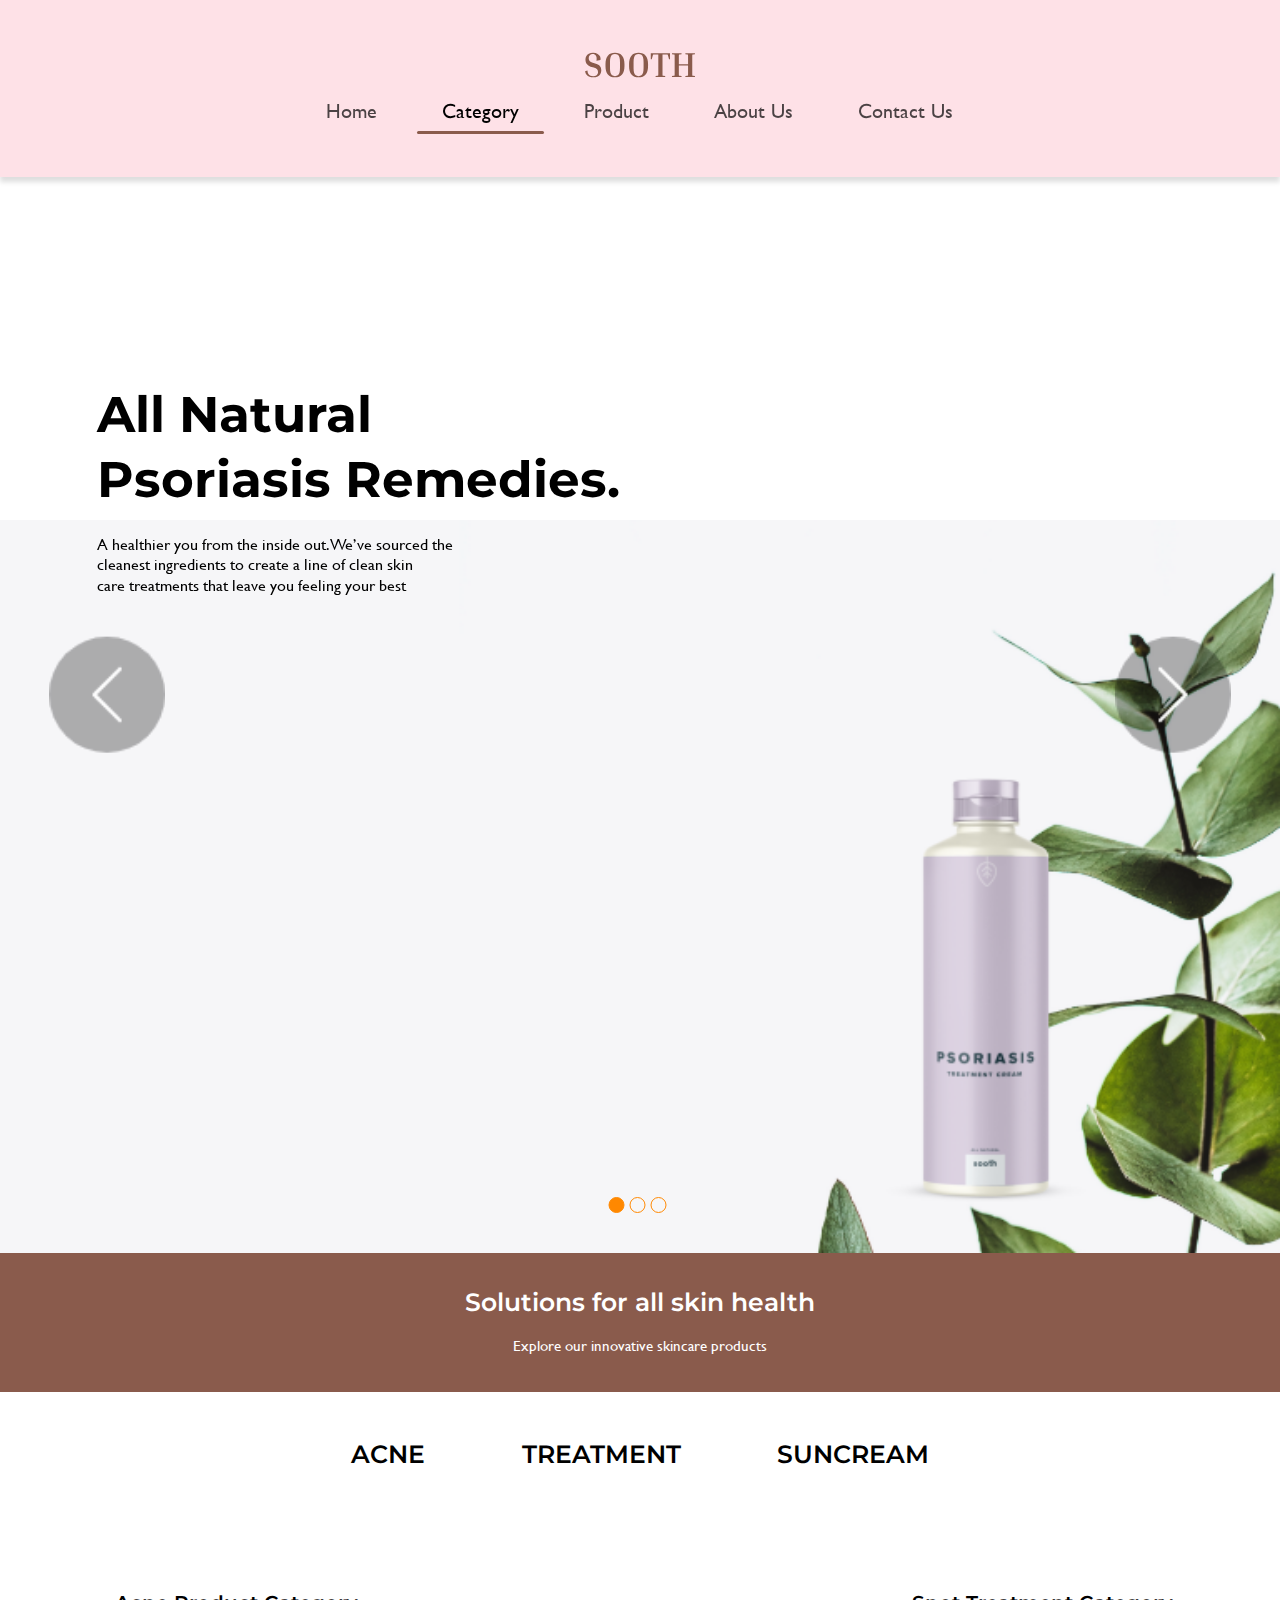
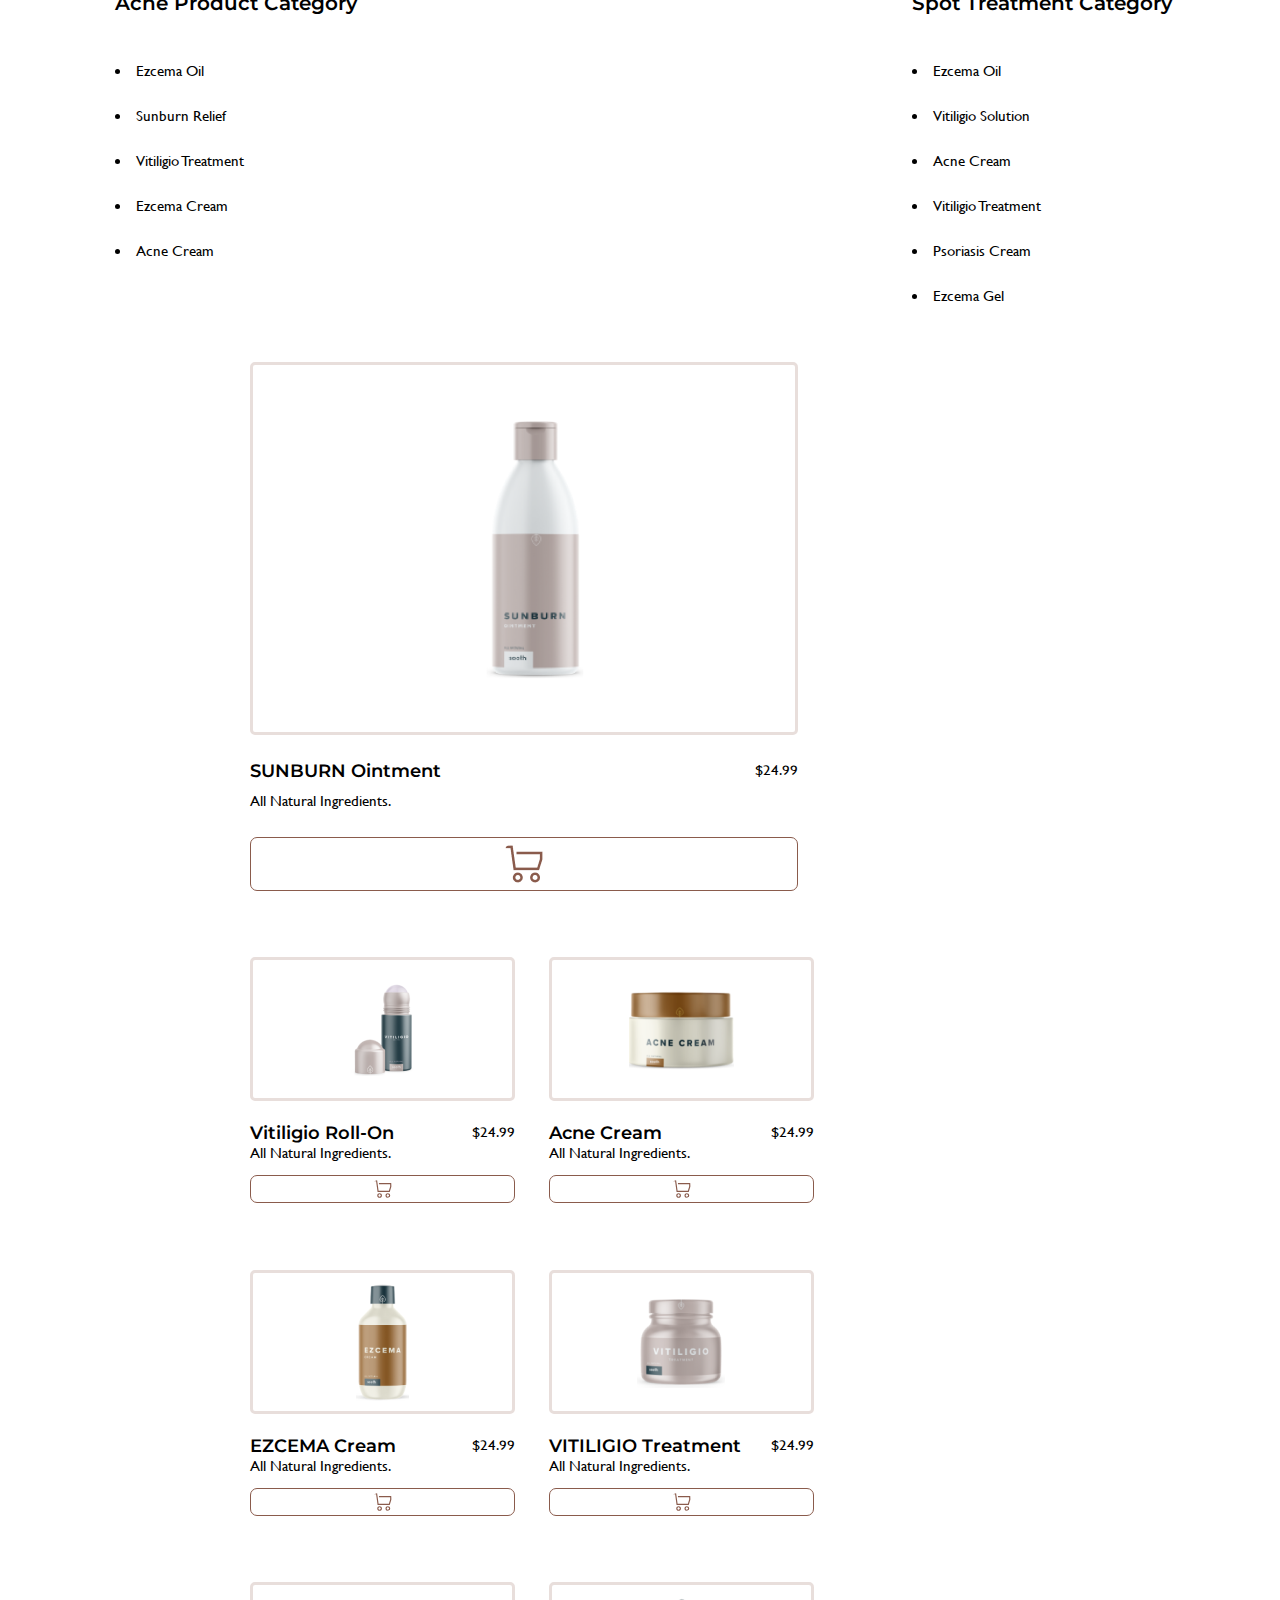
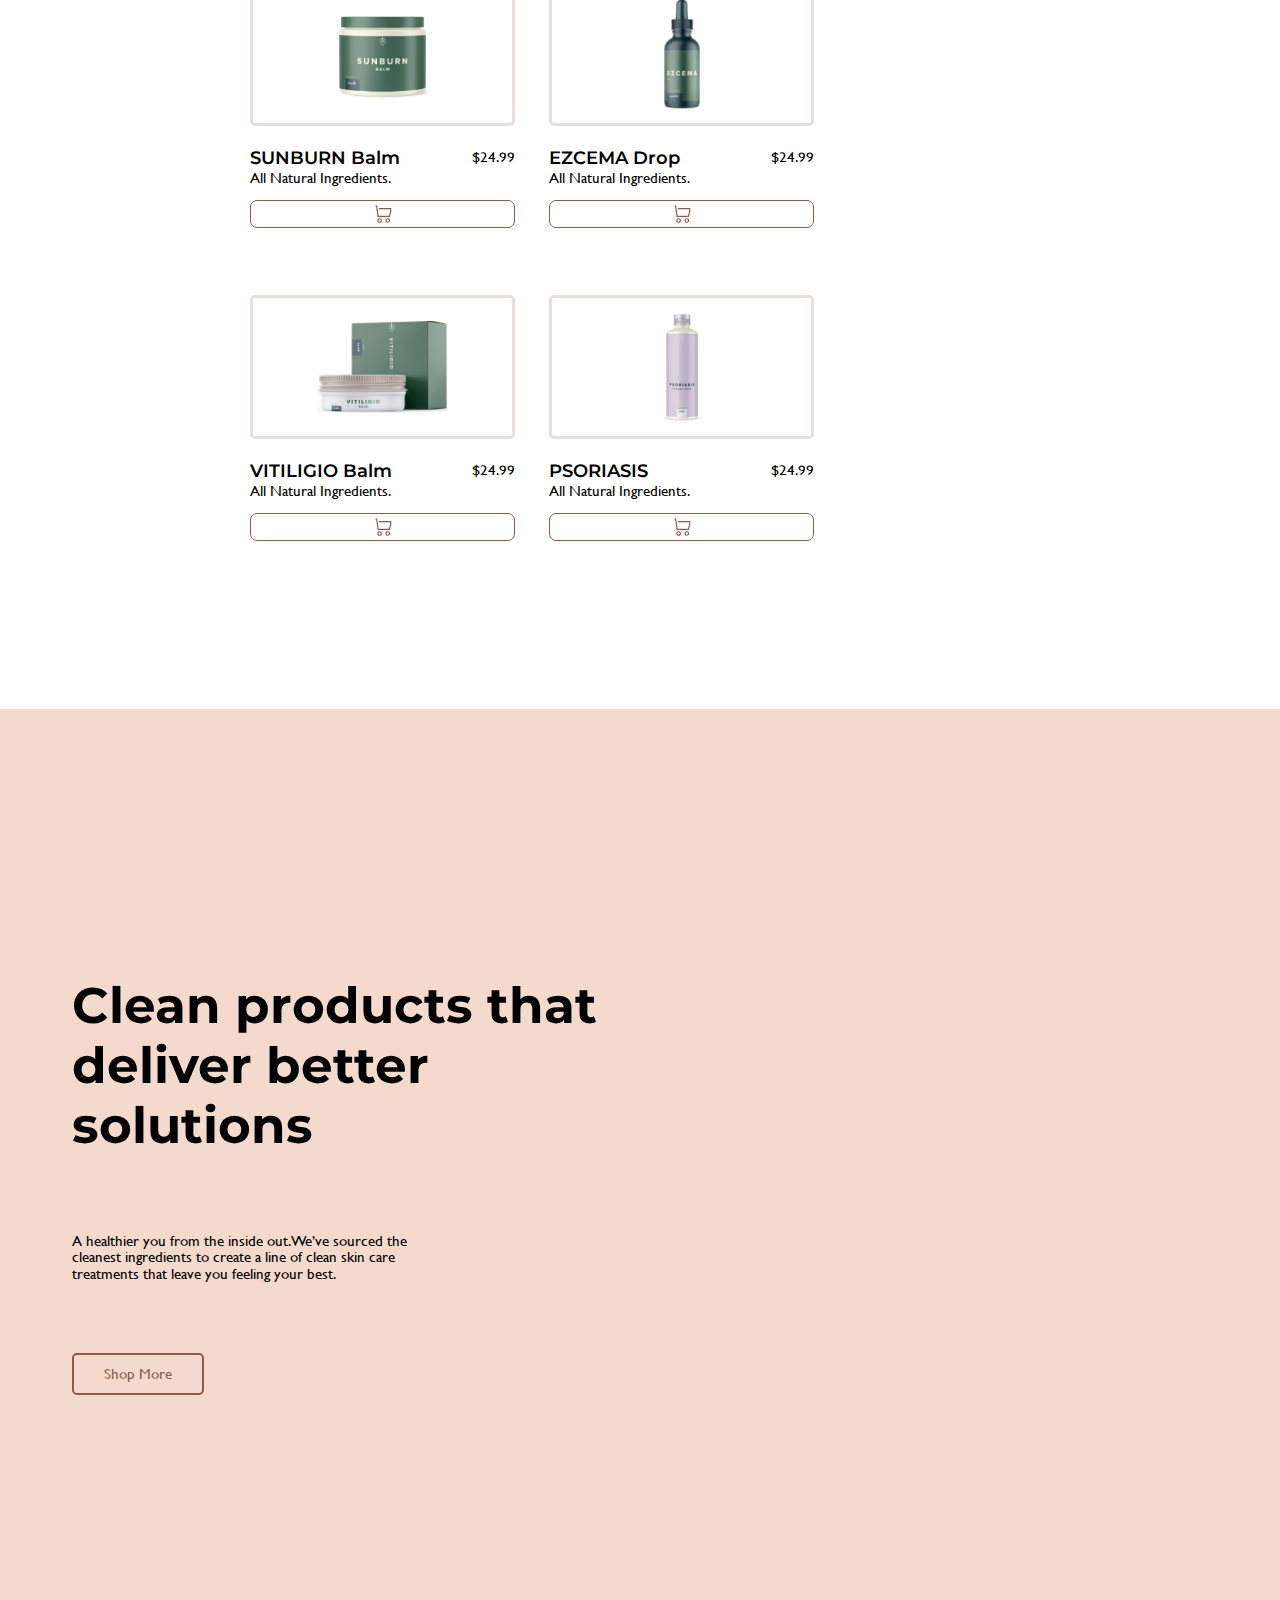
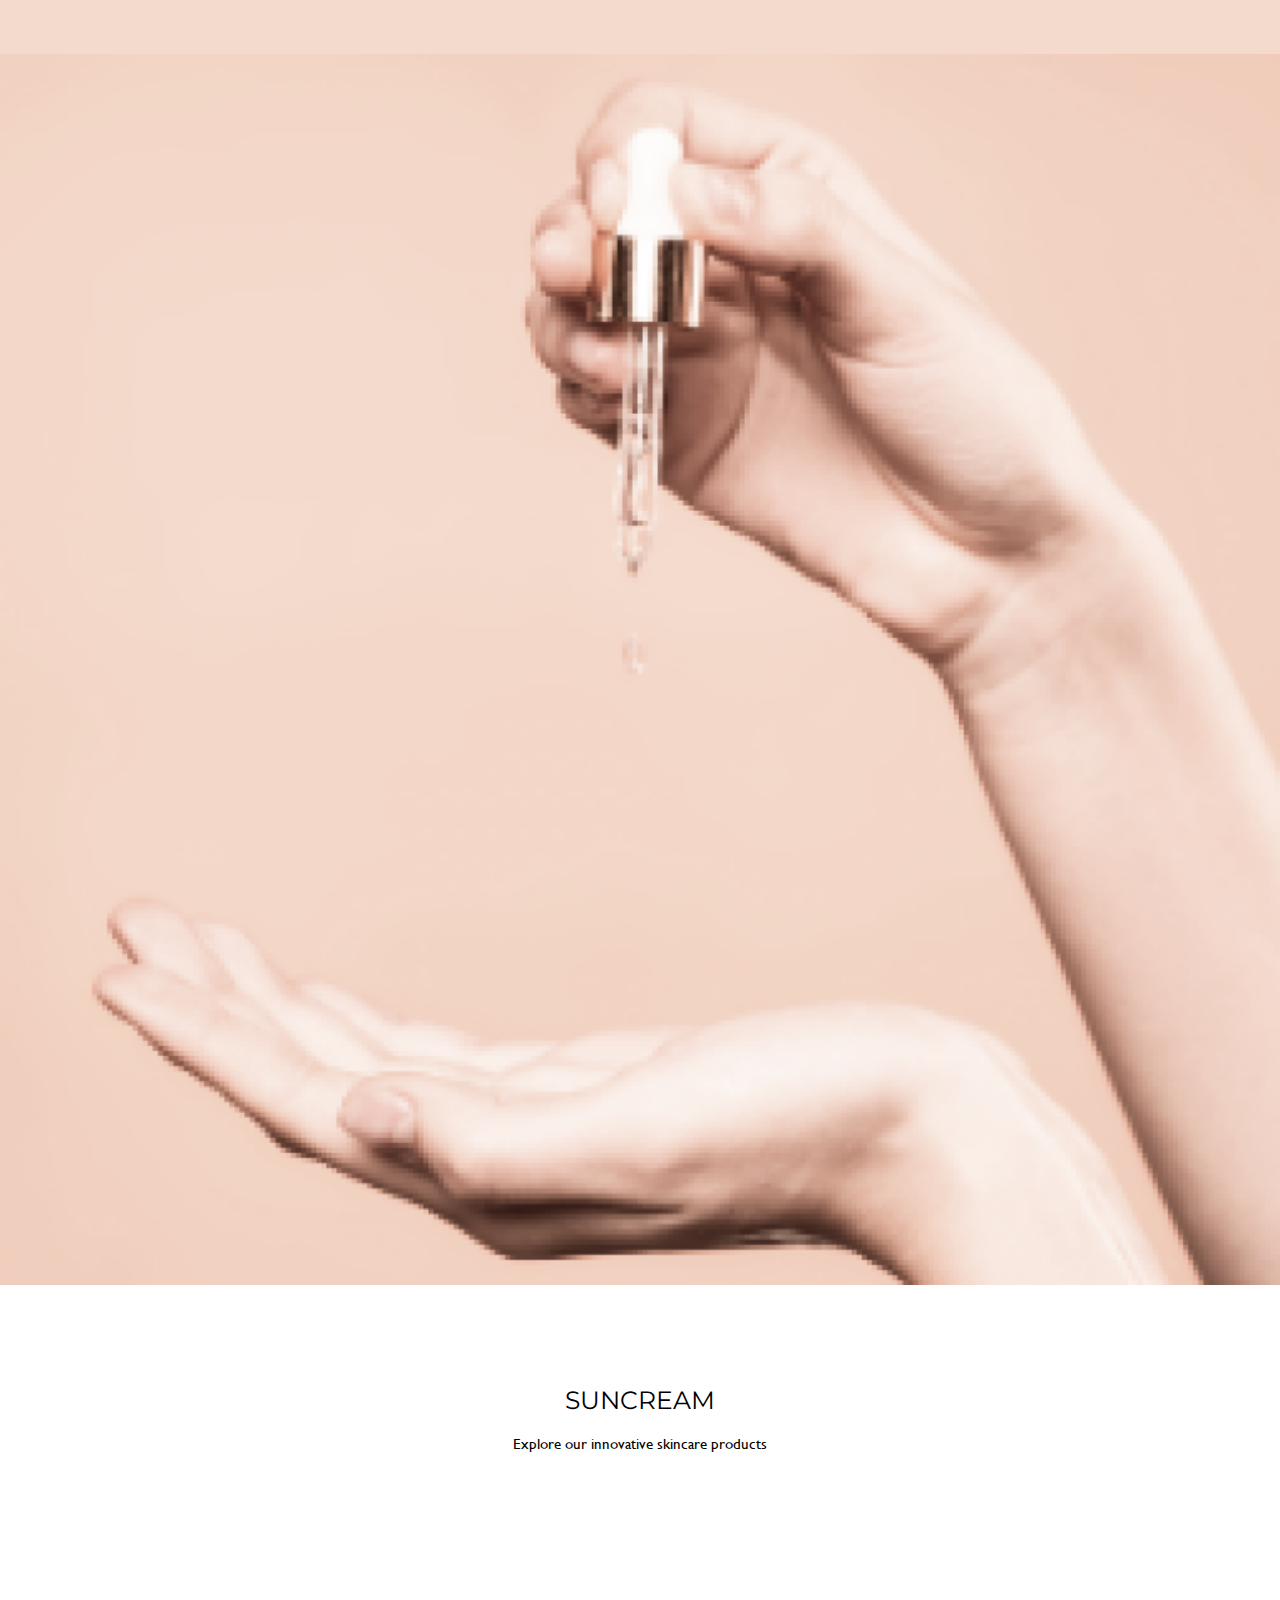
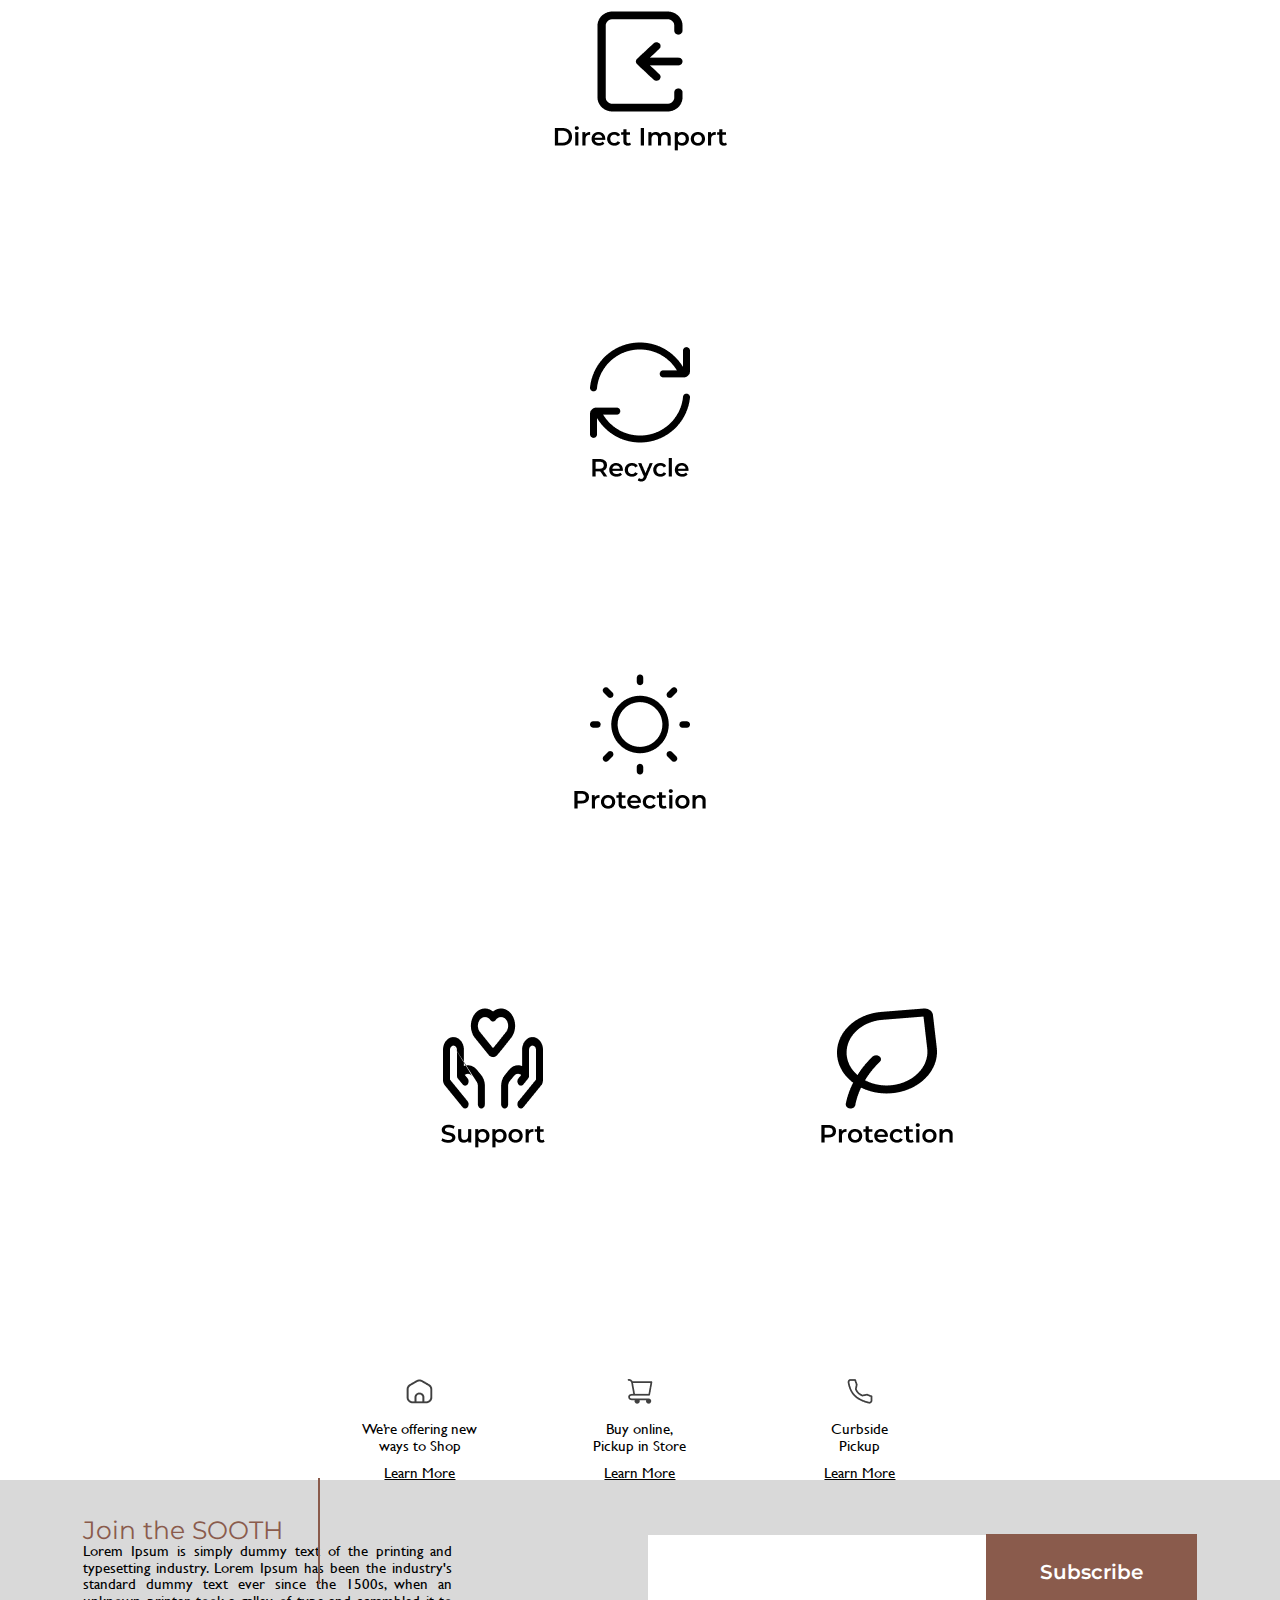
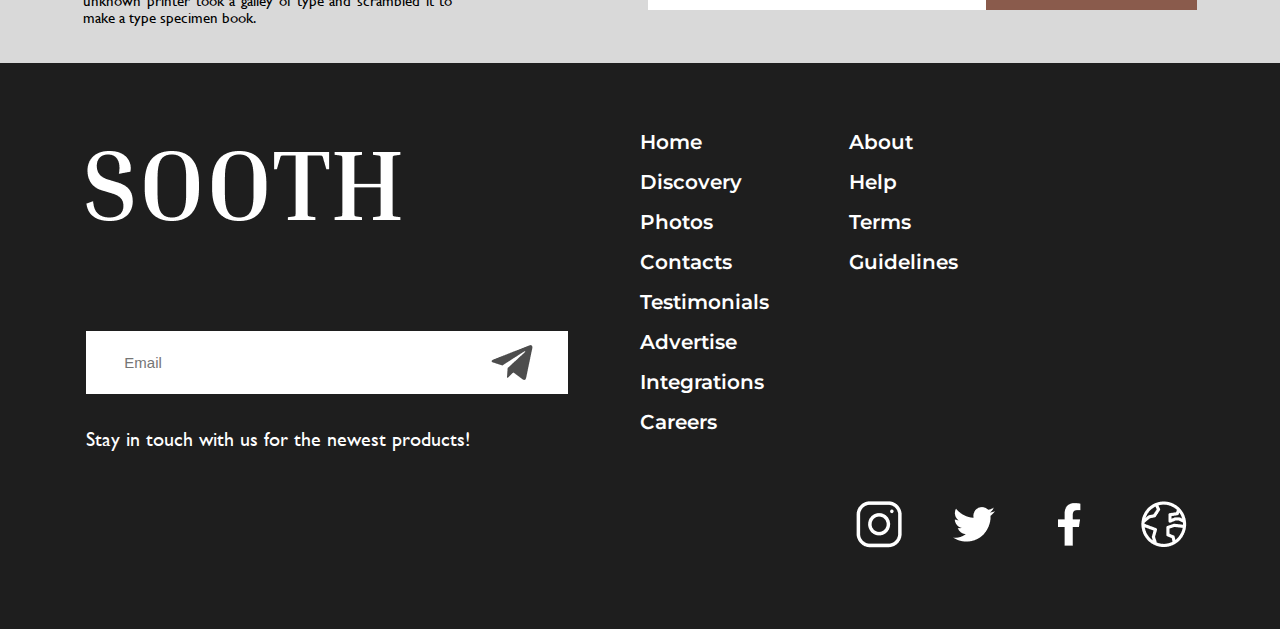
<file: category.html>
<!DOCTYPE html>
<html lang="en">

<head>
  <meta charset="UTF-8" />
  <meta name="viewport" content="width=device-width, initial-scale=1.0" />
  <title>Category | Template 04</title>
  <link rel="stylesheet" href="css/reset.css" />
  <link rel="stylesheet" href="css/common.css" />
  <link rel="stylesheet" href="css/category.css" />
  <link rel="stylesheet" href="css/slick.min.css" />
</head>

<body>
  <div class="wapper">
    <!--start header with nav-->
    <header class="header">
      <nav class="nav container">
        <div class="hum-menu nav-item">
          <div></div>
          <div></div>
          <div></div>
        </div>
        <a href="index.html" class="page-logo nav-item">
          <img src="./img/common/img_page_logo1.svg" alt="" />
        </a>
        <ul class="dropdown-menu nav-item">
          <li class="dropdown-item">
            <a href="index.html" class="nav-link">Home</a>
          </li>
          <li class="dropdown-item">
            <a href="#" class="nav-link active">Category</a>
          </li>
          <li class="dropdown-item">
            <a href="product.html" class="nav-link">Product</a>
          </li>
          <li class="dropdown-item">
            <a href="about.html" class="nav-link">About Us</a>
          </li>
          <li class="dropdown-item">
            <a href="contact.html" class="nav-link">Contact Us</a>
          </li>
        </ul>
      </nav>
    </header>
    <!--end header with nav-->
    <!--start main-sec-->
    <section class="sec-slider">
      <div class="catmv-content">
        <h1>
          All Natural<br class="tb-sp" />
          Psoriasis<br class="pc" />
          Remedies.
        </h1>
        <p>
          A healthier you from the inside out. We’ve sourced the<br />
          cleanest ingredients to create a line of clean skin<br />
          care treatments that leave you feeling your best
        </p>
      </div>
      <div class="catmv-slider">
        <div class="catmv-item">
          <img class="pc" src="img/category/img_category_slide1.png" alt="trend1" />
          <img class="tb" src="img/category/img_category_slide1_tb.png" alt="" />
          <img class="sp" src="img/category/img_category_slide1_sp.png" alt="" />
        </div>
        <div class="catmv-item">
          <img class="pc" src="img/category/img_category_slide2.png" alt="trend1" />
          <img class="tb" src="img/category/img_category_slide2_tb.png" alt="" />
          <img class="sp" src="img/category/img_category_slide2_sp.png" alt="" />
        </div>
        <div class="catmv-item">
          <img class="pc" src="img/category/img_category_slide3.png" alt="trend1" />
          <img class="tb" src="img/category/img_category_slide3_tb.png" alt="" />
          <img class="sp" src="img/category/img_category_slide3_sp.png" alt="" />
        </div>
      </div>
    </section>
    <!--end sec-slider-->
    <section class="sec-solution">
      <div class="solution-text">
        <h2>Solutions for all skin health</h2>
        <p>Explore our innovative skincare products</p>
      </div>
      <nav class="nav-solution">
        <ul>
          <li><a href="#acne">ACNE</a></li>
          <li><a href="#treatment">TREATMENT</a></li>
          <li><a href="#suncream">SUNCREAM</a></li>
        </ul>
      </nav>
    </section>

    <section class="sec-acne" id="acne">
      <div class="container d-flex-row">
        <div class="category-col">
          <div class="acent-category">
            <h3>Acne Product Category</h3>
            <ul>
              <li>Ezcema Oil</li>
              <li>Sunburn Relief</li>
              <li>Vitiligio Treatment</li>
              <li>Ezcema Cream</li>
              <li>Acne Cream</li>
            </ul>
          </div>
          <div class="treatment-category">
            <h3>Spot Treatment Category</h3>
            <ul>
              <li>Ezcema Oil</li>
              <li>Vitiligio Solution</li>
              <li>Acne Cream</li>
              <li>Vitiligio Treatment</li>
              <li>Psoriasis Cream</li>
              <li>Ezcema Gel</li>
            </ul>
          </div>
        </div>
        <div class="product-col">
          <div class="product-ro1 d-flex-row">
            <div class="product-ro1-col1 pd-26">
              <img src="img/category/img_pd_sunburn_oin.png" alt="Sunburn Ointment" />
              <h4>SUNBURN Ointment</h4>
              <span>$24.99</span>
              <p>All Natural Ingredients.</p>
              <a href="#"><img src="img/category/icon_cart_btn_big.png" alt="cart btn" /></a>
            </div>
            <div class="product-ro1-col2 pd-26">
              <div class="item1">
                <img src="img/category/img_pd_vitiligio_rn.png" alt="Vitiligio Roll on" />
                <h4>Vitiligio Roll-On</h4>
                <span>$24.99</span>
                <p>All Natural Ingredients.</p>
                <a href="#"><img src="img/category/icon_cart_btn.svg" alt="cart btn" /></a>
              </div>
              <div class="item2">
                <img src="img/category/img_pd_acne_cre.png" alt="Acne Cream" />
                <h4>Acne Cream</h4>
                <span>$24.99</span>
                <p>All Natural Ingredients.</p>
                <a href="#"><img src="img/category/icon_cart_btn.svg" alt="cart btn" /></a>
              </div>
            </div>
          </div>
          <div class="product-ro2 d-flex-row">
            <div class="item1 pd-18 sp-pd">
              <img src="img/category/img_pd_ezcema_cre.png" alt="EZCEMA Cream" />
              <h4>EZCEMA Cream</h4>
              <span>$24.99</span>
              <p>All Natural Ingredients.</p>
              <a href="#"><img src="img/category/icon_cart_btn.svg" alt="cart btn" /></a>
            </div>
            <div class="item1 pd-26 pd-18">
              <img src="img/category/img_pd_vitiligio_tre.png" alt="VITILIGIO Treatment" />
              <h4>VITILIGIO Treatment</h4>
              <span>$24.99</span>
              <p>All Natural Ingredients.</p>
              <a href="#"><img src="img/category/icon_cart_btn.svg" alt="cart btn" /></a>
            </div>
            <div class="item1 pd-26 sp-pd">
              <img src="img/category/img_pd_sunburn_bal.png" alt="SUNBURN Balm" />
              <h4>SUNBURN Balm</h4>
              <span>$24.99</span>
              <p>All Natural Ingredients.</p>
              <a href="#"><img src="img/category/icon_cart_btn.svg" alt="cart btn" /></a>
            </div>
            <div class="item1 pd-18">
              <img src="img/category/img_pd_ezcema_dro.png" alt="EZCEMA Drop" />
              <h4>EZCEMA Drop</h4>
              <span>$24.99</span>
              <p>All Natural Ingredients.</p>
              <a href="#"><img src="img/category/icon_cart_btn.svg" alt="cart btn" /></a>
            </div>
            <div class="item1 pd-26 pd-18 sp-pd">
              <img src="img/category/img_pd_vitiligio_bal.png" alt="VITILIGIO Balm" />
              <h4>VITILIGIO Balm</h4>
              <span>$24.99</span>
              <p>All Natural Ingredients.</p>
              <a href="#"><img src="img/category/icon_cart_btn.svg" alt="cart btn" /></a>
            </div>
            <div class="item1 pd-26">
              <img src="img/category/img_pd_psoriasis.png" alt="PSORIASIS" />
              <h4>PSORIASIS</h4>
              <span>$24.99</span>
              <p>All Natural Ingredients.</p>
              <a href="#"><img src="img/category/icon_cart_btn.svg" alt="cart btn" /></a>
            </div>
          </div>
        </div>
      </div>
    </section>

    <!--Start treatment sec-->
    <section class="sec-treatment d-flex-row" id="treatment">
      <div class="text-blk">
        <h1>
          Clean products that<br />
          deliver better<br />
          solutions
        </h1>
        <p>
          A healthier you from the inside out. We’ve sourced the<br />
          cleanest ingredients to create a line of clean skin care<br />
          treatments that leave you feeling your best.
        </p>
        <a href="#" class="btn btn2">Shop More</a>
      </div>
      <img class="pc" src="img/category/img_treatment.png" alt="Treatment Image" />
      <img class="tb" src="img/category/img_treatment_tb.png" alt="Treatment Image" />
      <img class="sp" src="img/category/img_treatment_sp.png" alt="Treatment Image" />
    </section>
    <!--End treatment sec-->

    <!--Start Suncream Section-->
    <section class="sec-suncream" id="suncream">
      <div class="container">
        <div class="text-blk">
          <h2>SUNCREAM</h2>
          <p>Explore our innovative skincare products</p>
        </div>
        <div class="img-blk">
          <div class="first-row d-flex-row">
            <div>
              <img src="img/category/img_suncream1.png" alt="Suncream" />
            </div>
            <div>
              <img src="img/category/img_suncream2.png" alt="Suncream" />
            </div>
            <div>
              <img src="img/category/img_suncream3.png" alt="Suncream" />
            </div>
          </div>
          <div class="second-row d-flex-row">
            <div class="second-ro1">
              <img src="img/category/img_suncream4.png" alt="Suncream" />
            </div>
            <div class="second-ro2">
              <img src="img/category/img_suncream5.png" alt="Suncream" />
            </div>
          </div>
        </div>
      </div>
    </section>
    <!--End Suncream Section-->

    <!--Start information sec-->
    <section class="sec-information">
      <div class="container d-flex-row">
        <div class="info">
          <img src="img/category/icon_home.png" alt="Home Icon" />
          <p>
            We’re offering new<br />
            ways to Shop
          </p>
          <a href="#">Learn More</a>
        </div>
        <div class="info center">
          <img src="img/category/icon_cart.png" alt="Cart Icon" />
          <p>
            Buy online,<br />
            Pickup in Store
          </p>
          <a href="#">Learn More</a>
        </div>
        <div class="info">
          <img src="img/category/icon_phone.png" alt="Phone Icon" />
          <p>
            Curbside<br />
            Pickup
          </p>
          <a href="#">Learn More</a>
        </div>
      </div>
    </section>
    <!--End information sec-->

    <section class="subscribe">
      <div class="container con-10">
        <div class="d-flex-row left">
          <h3 class="title2">Join the SOOTH</h3>
          <div class="sub-p">
            <p>
              Lorem Ipsum is simply dummy text of the printing and typesetting
              industry. Lorem Ipsum has been the industry's standard dummy
              text ever since the 1500s, when an unknown printer took a galley
              of type and scrambled it to make a type specimen book. 
            </p>
          </div>
        </div>
        <div class="sub">
          <div class="input"><input type="text" class="input" /></div>
          <button>Subscribe</button>
        </div>
      </div>
    </section>

    <!--start footer sec-->
    <footer>
      <div class="container footer">
        <div class="left">
          <div class="logo">
            <img src="./img/common/img_footer_logo.png" alt="footerlogo" />
          </div>
          <div class="contact">
            <div class="input">
              <input type="email" placeholder="Email" />
            </div>
            <p>Stay in touch with us for the newest products!</p>
          </div>
        </div>
        <div class="right">
          <div class="footer-nav">
            <ul>
              <li><a href="#">Home</a></li>
              <li><a href="#">Discovery</a></li>
              <li><a href="#">Photos</a></li>
              <li><a href="#">Contacts</a></li>
            </ul>
            <ul>
              <li><a href="#">About</a></li>
              <li><a href="#">Help</a></li>
              <li><a href="#">Terms</a></li>
              <li><a href="#">Guidelines</a></li>
            </ul>
            <ul>
              <li><a href="#">Testimonials</a></li>
              <li><a href="#">Advertise</a></li>
              <li><a href="#">Integrations</a></li>
              <li><a href="#">Careers</a></li>
            </ul>
          </div>

          <ul class="social">
            <li>
              <a href="#"><img src="./img/common/ico_contact1.png" alt="link" /></a>
            </li>
            <li>
              <a href="#"><img src="./img/common/ico_contact2.png" alt="link" /></a>
            </li>
            <li>
              <a href="#"><img src="./img/common/ico_contact3.png" alt="link" /></a>
            </li>
            <li>
              <a href="#"><img src="./img/common/ico_contact4.png" alt="link" /></a>
            </li>
          </ul>
        </div>
      </div>
    </footer>
    <!--end footer sec-->
  </div>
  <script src="js/libraries/jquery-3.7.1.min.js"></script>
  <script src="js/libraries/slick.min.js"></script>
  <script src="js/slick.js"></script>
  <script src="js/smooth_scroll.js"></script>
  <script src="js/humburga_menu.js"></script>
</body>

</html>
</file>
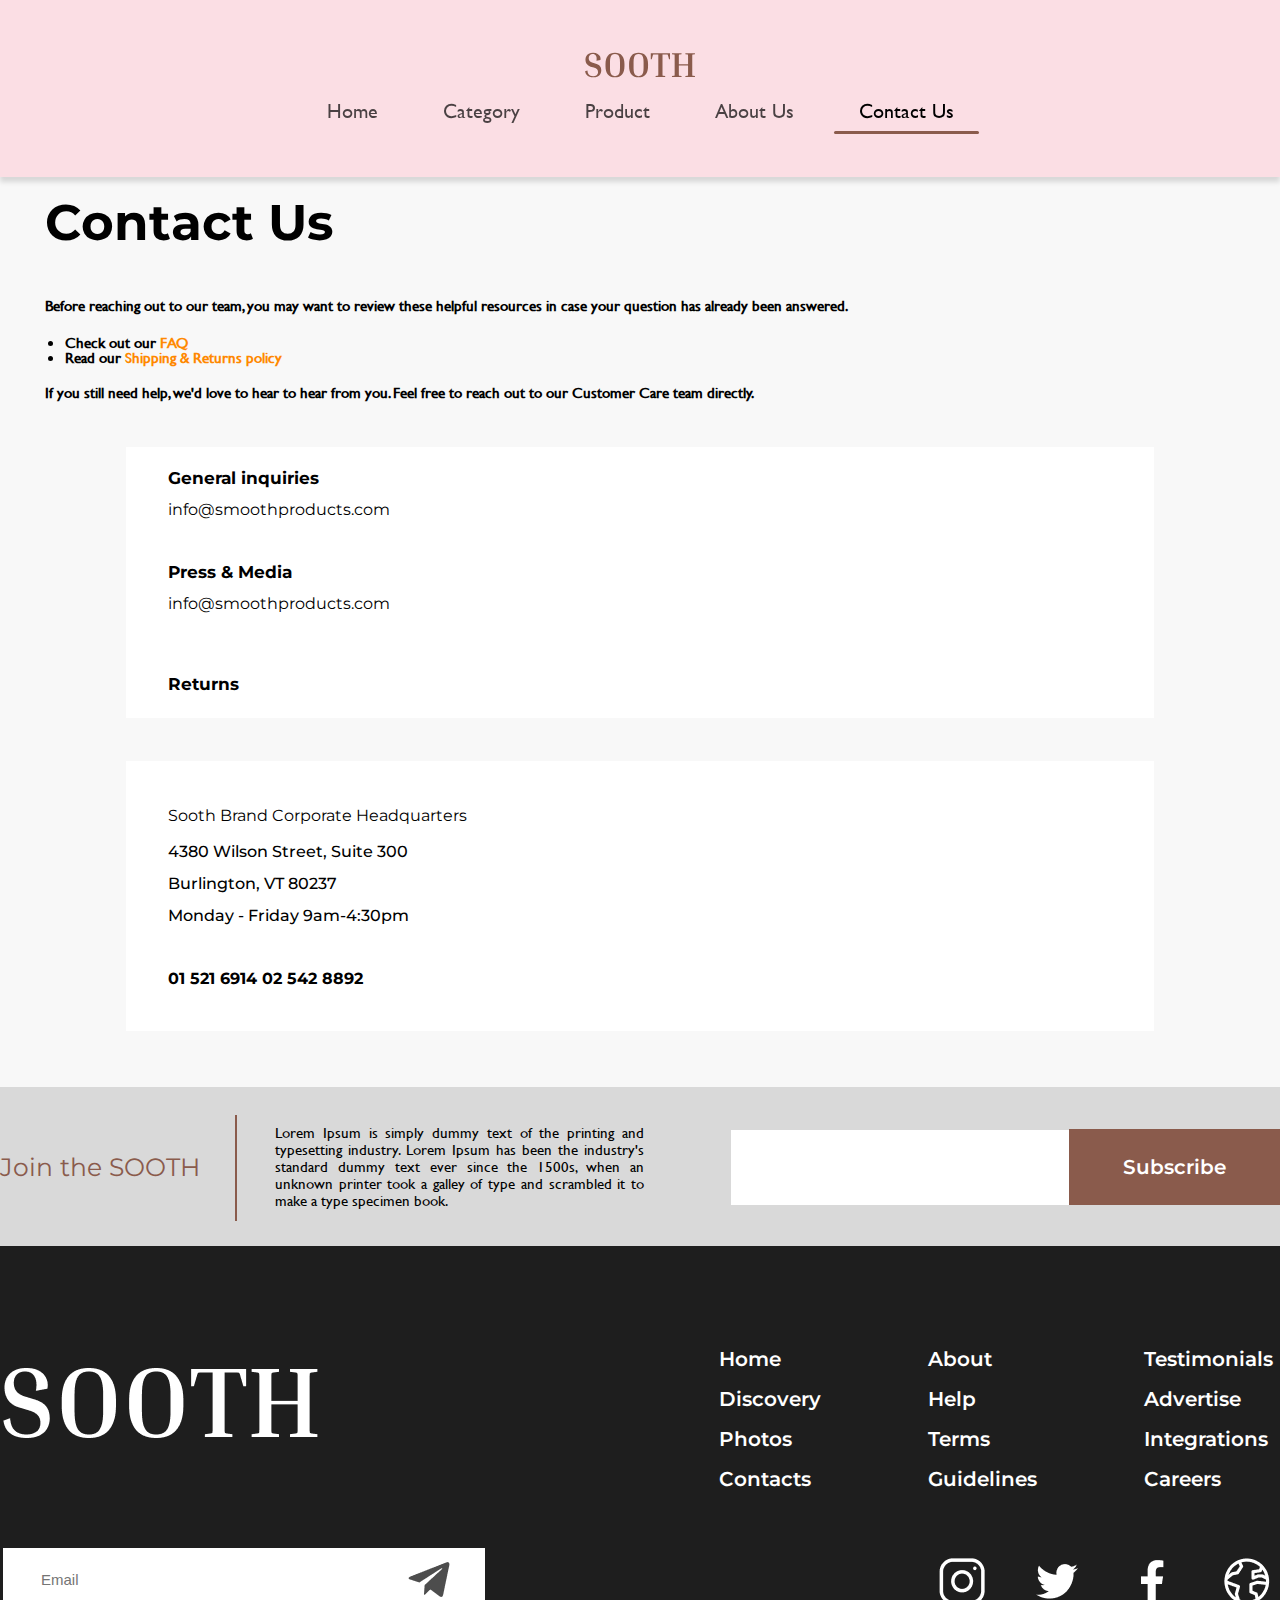
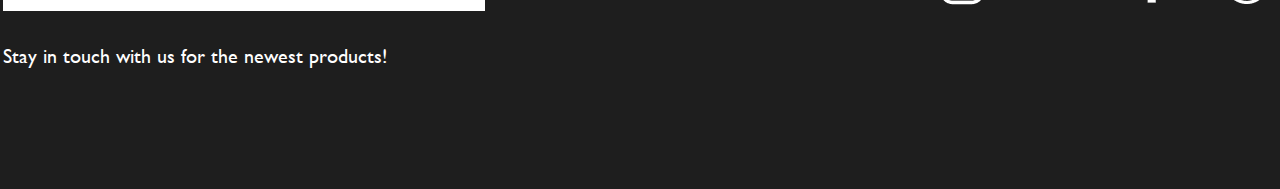
<file: contact.html>
<!DOCTYPE html>
<html lang="en">

<head>
  <meta charset="UTF-8" />
  <meta name="viewport" content="width=device-width, initial-scale=1.0" />
  <title>Document</title>
  <link rel="stylesheet" href="css/reset.css" />
  <link rel="stylesheet" href="css/common.css" />
  <link rel="stylesheet" href="css/contact.css" />
</head>

<body>
  <header class="header">
    <nav class="nav container">
      <div class="hum-menu nav-item">
        <div></div>
        <div></div>
        <div></div>
      </div>
      <a href="index.html" class="page-logo nav-item">
        <img src="./img/common/img_page_logo1.svg" alt="" />
      </a>
      <ul class="dropdown-menu nav-item">
        <li class="dropdown-item">
          <a href="index.html" class="nav-link">Home</a>
        </li>
        <li class="dropdown-item">
          <a href="category.html" class="nav-link">Category</a>
        </li>
        <li class="dropdown-item">
          <a href="product.html" class="nav-link">Product</a>
        </li>
        <li class="dropdown-item">
          <a href="about.html" class="nav-link">About Us</a>
        </li>
        <li class="dropdown-item">
          <a href="#" class="nav-link active">Contact Us</a>
        </li>
      </ul>
    </nav>
  </header>
  <div class="container">
    <div class="ctt-sec">
      <h2>Contact Us</h2>
      <div class="ctt-ctn">
        <p>
          Before reaching out to our team, you may want to review these
          helpful resources in case your question has already been answered.
        </p>
        <ul>
          <li>
            <a href="FAQ">Check out our <span class="faq">FAQ</span></a>
          </li>
          <li>
            <a href="Shipping & Returns policy">Read our
              <span class="rtn-ply">Shipping & Returns policy</span></a>
          </li>
        </ul>
        <p>
          If you still need help, we'd love to hear to hear from you. Feel
          free to reach out to our Customer Care team directly.
        </p>
      </div>
    </div>
    <div class="inner-ctt">
      <div class="cmn-ctt">
        <div class="ctt-mail">
          <ul>
            <li>
              <h3>General inquiries</h3>
              <a href="mailto:info@smoothproducts/com">info@smoothproducts.com</a>
            </li>
            <li>
              <h3>Press & Media</h3>
              <a href="mailto:info@smoothproducts/com">info@smoothproducts.com</a>
            </li>
            <li>
              <h3>Returns</h3>
            </li>
          </ul>
        </div>
      </div>
      <div class="cmn-ctt">
        <div class="ctt-location">
          <h3>Sooth Brand Corporate Headquarters</h3>
          <p>4380 Wilson Street, Suite 300</p>
          <p>Burlington, VT 80237</p>
          <p>Monday - Friday 9am-4:30pm</p>
          <span>01 521 6914 02 542 8892</span>
        </div>
      </div>
    </div>
  </div>
  <section class="subscribe">
    <div class="container con-10">
      <div class="d-flex-row left">
        <h3 class="title2">Join the SOOTH</h3>
        <div class="sub-p">
          <p>
            Lorem Ipsum is simply dummy text of the printing and typesetting
            industry. Lorem Ipsum has been the industry's standard dummy text
            ever since the 1500s, when an unknown printer took a galley of
            type and scrambled it to make a type specimen book. 
          </p>
        </div>
      </div>
      <div class="sub">
        <div class="input"><input type="text" class="input" /></div>
        <button>Subscribe</button>
      </div>
    </div>
  </section>
  <footer>
    <div class="container footer">
      <div class="left">
        <div class="logo">
          <img src="./img/common/img_footer_logo.png" alt="footerlogo" />
        </div>
        <div class="contact">
          <div class="input">
            <input type="email" placeholder="Email" />
          </div>
          <div>
            <p>Stay in touch with us for the newest products!</p>
          </div>
        </div>
      </div>
      <div class="right">
        <div class="footer-nav">
          <ul>
            <li><a href="#home">Home</a></li>
            <li><a href="#">Discovery</a></li>
            <li><a href="#">Photos</a></li>
            <li><a href="#">Contacts</a></li>
          </ul>
          <ul>
            <li><a href="#">About</a></li>
            <li><a href="#">Help</a></li>
            <li><a href="#">Terms</a></li>
            <li><a href="#">Guidelines</a></li>
          </ul>
          <ul>
            <li><a href="#">Testimonials</a></li>
            <li><a href="#">Advertise</a></li>
            <li><a href="#">Integrations</a></li>
            <li><a href="#">Careers</a></li>
          </ul>
        </div>

        <ul class="social">
          <li>
            <a href=""><img src="./img/common/ico_contact1.png" alt="link" /></a>
          </li>
          <li>
            <a href=""><img src="./img/common/ico_contact2.png" alt="link" /></a>
          </li>
          <li>
            <a href=""><img src="./img/common/ico_contact3.png" alt="link" /></a>
          </li>
          <li>
            <a href=""><img src="./img/common/ico_contact4.png" alt="link" /></a>
          </li>
        </ul>
      </div>
    </div>
  </footer>
  <script src="./js/libraries/jquery-3.7.1.min.js"></script>
  <script src="./js/humburga_menu.js"></script>
  <script src="./js/script.js"></script>
</body>

</html>
</file>
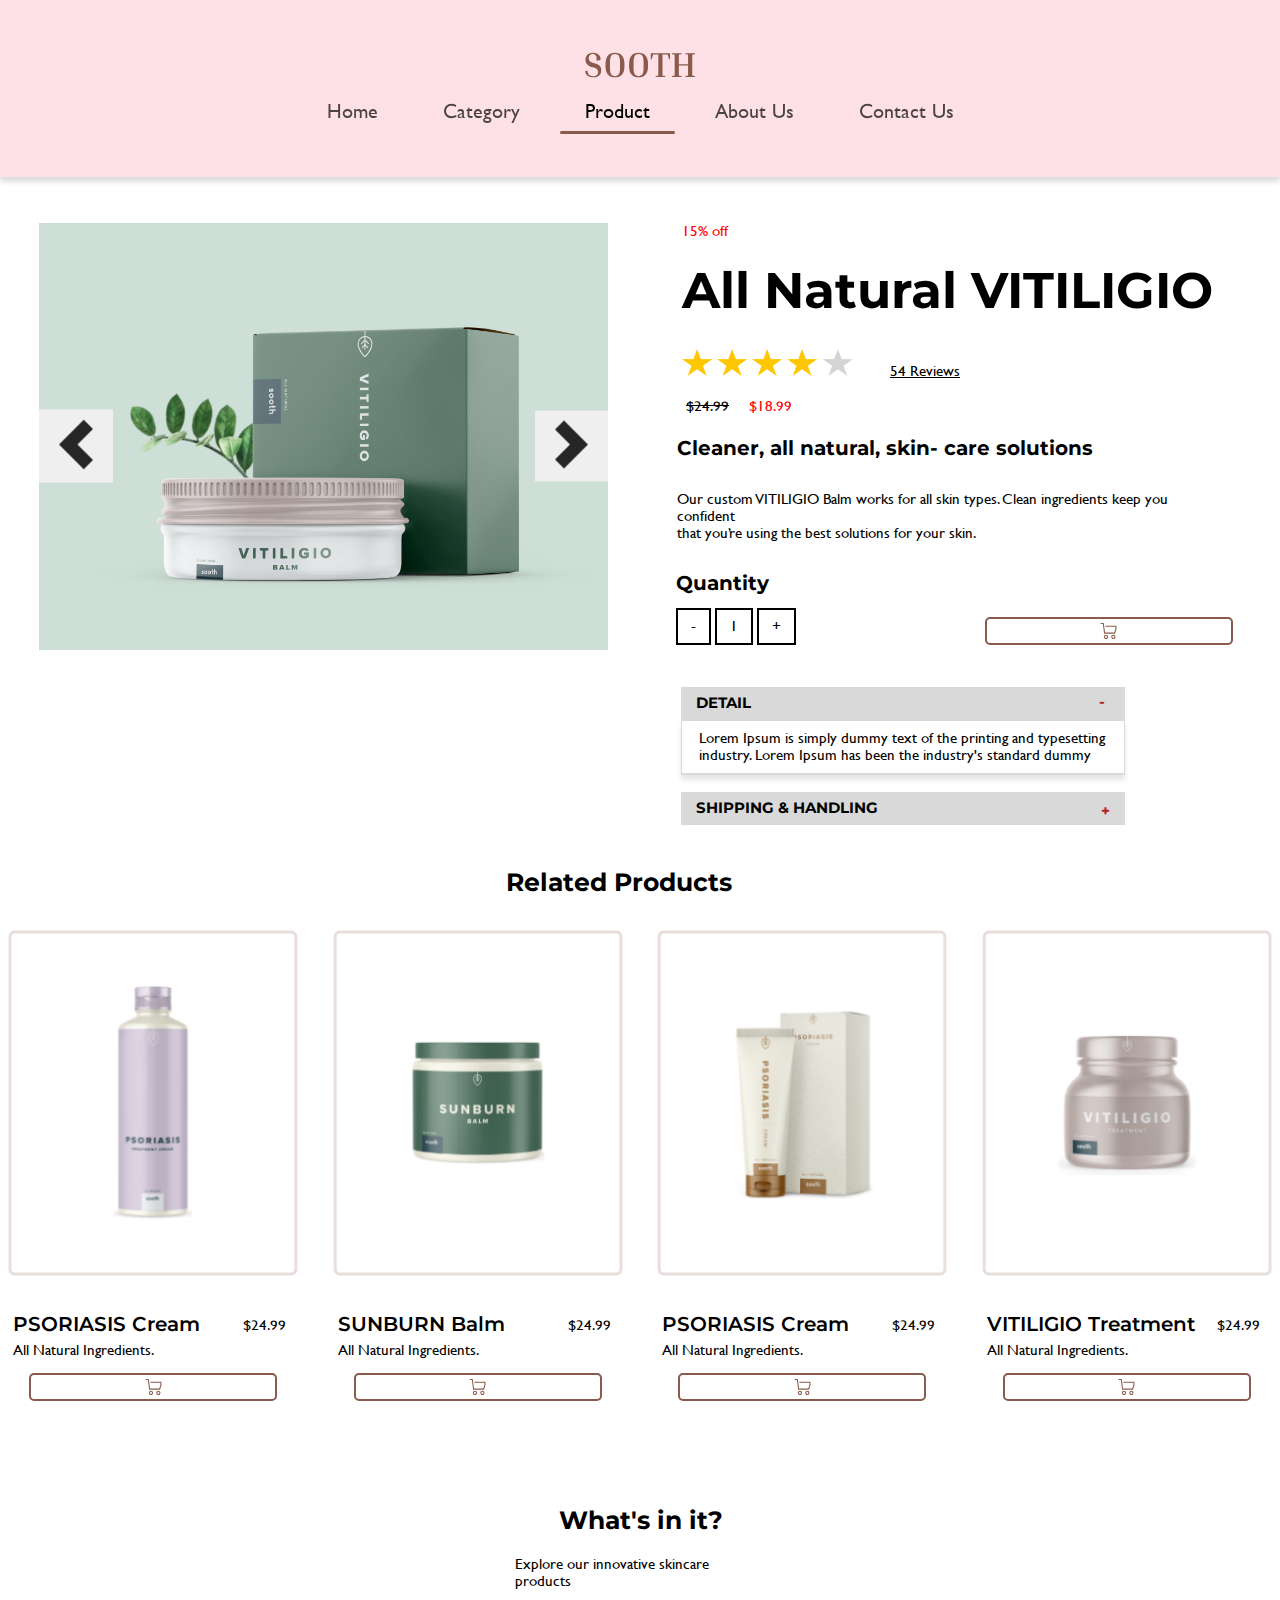
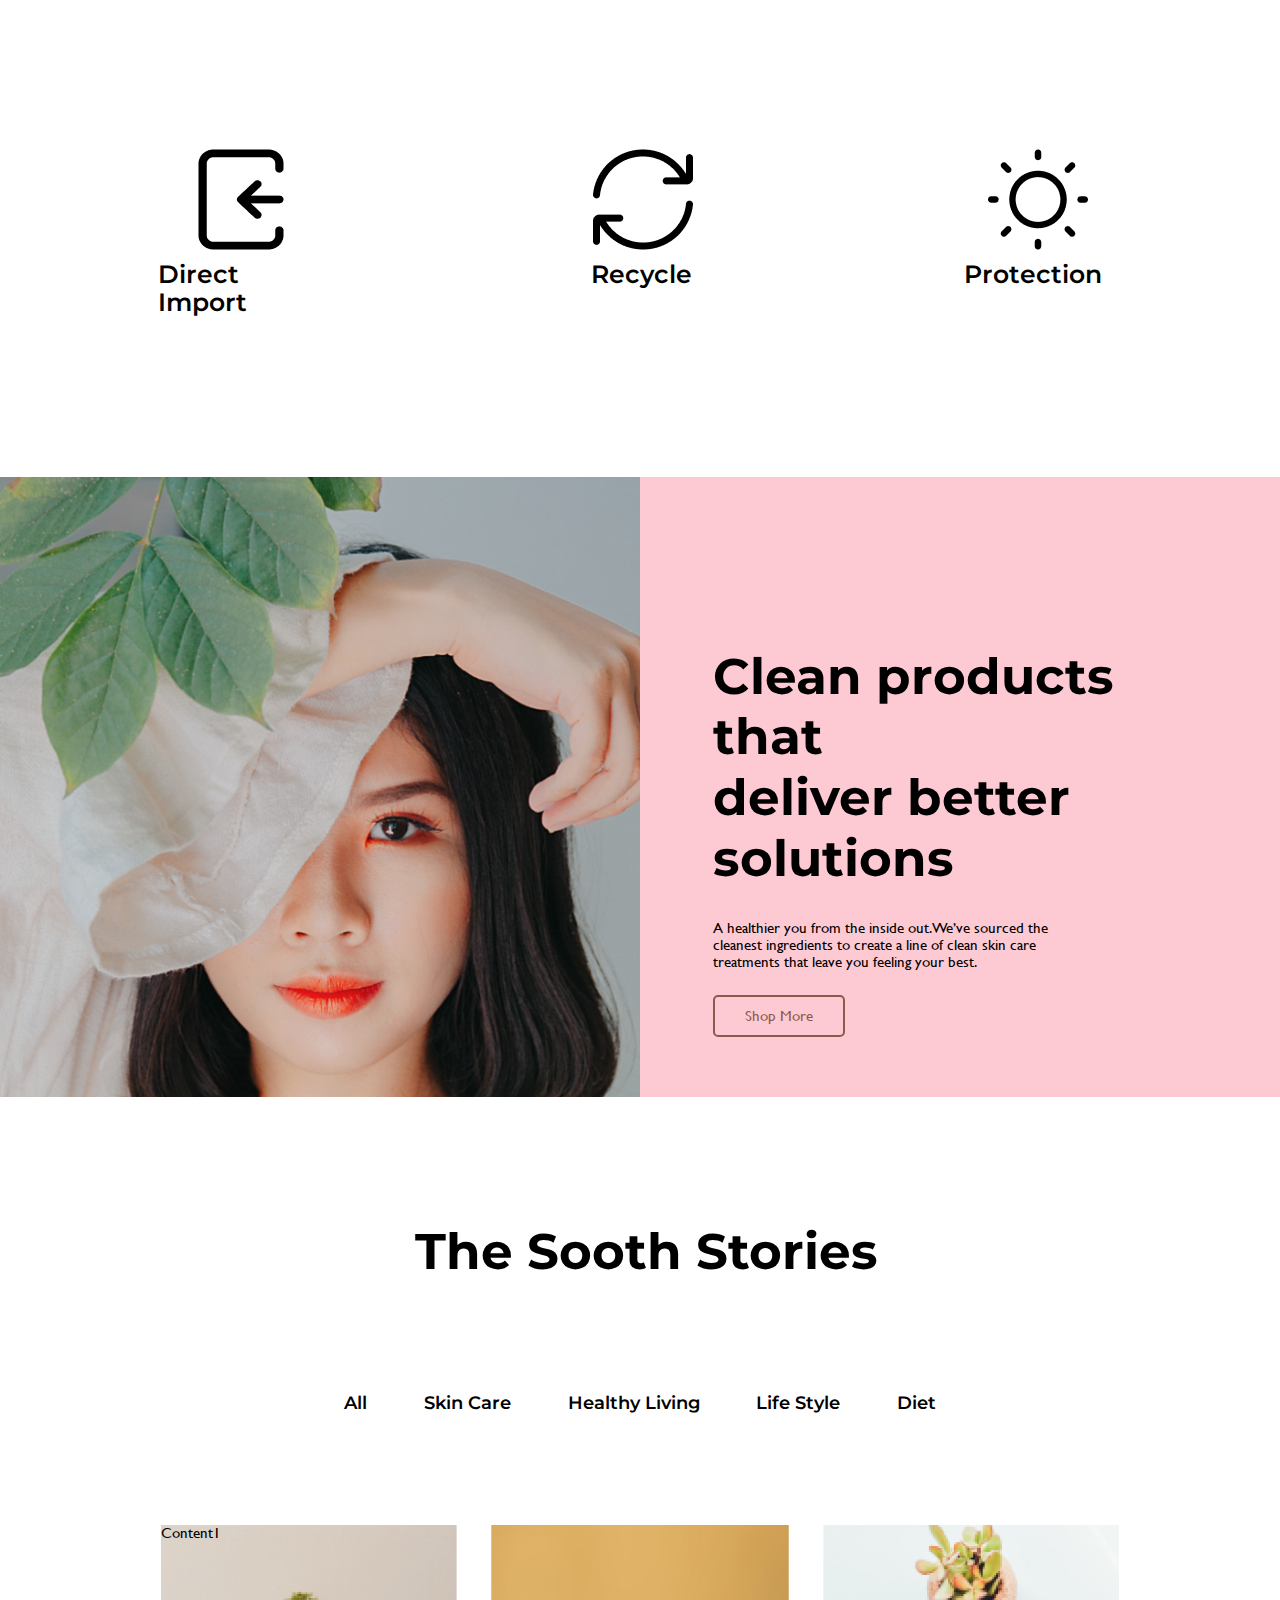
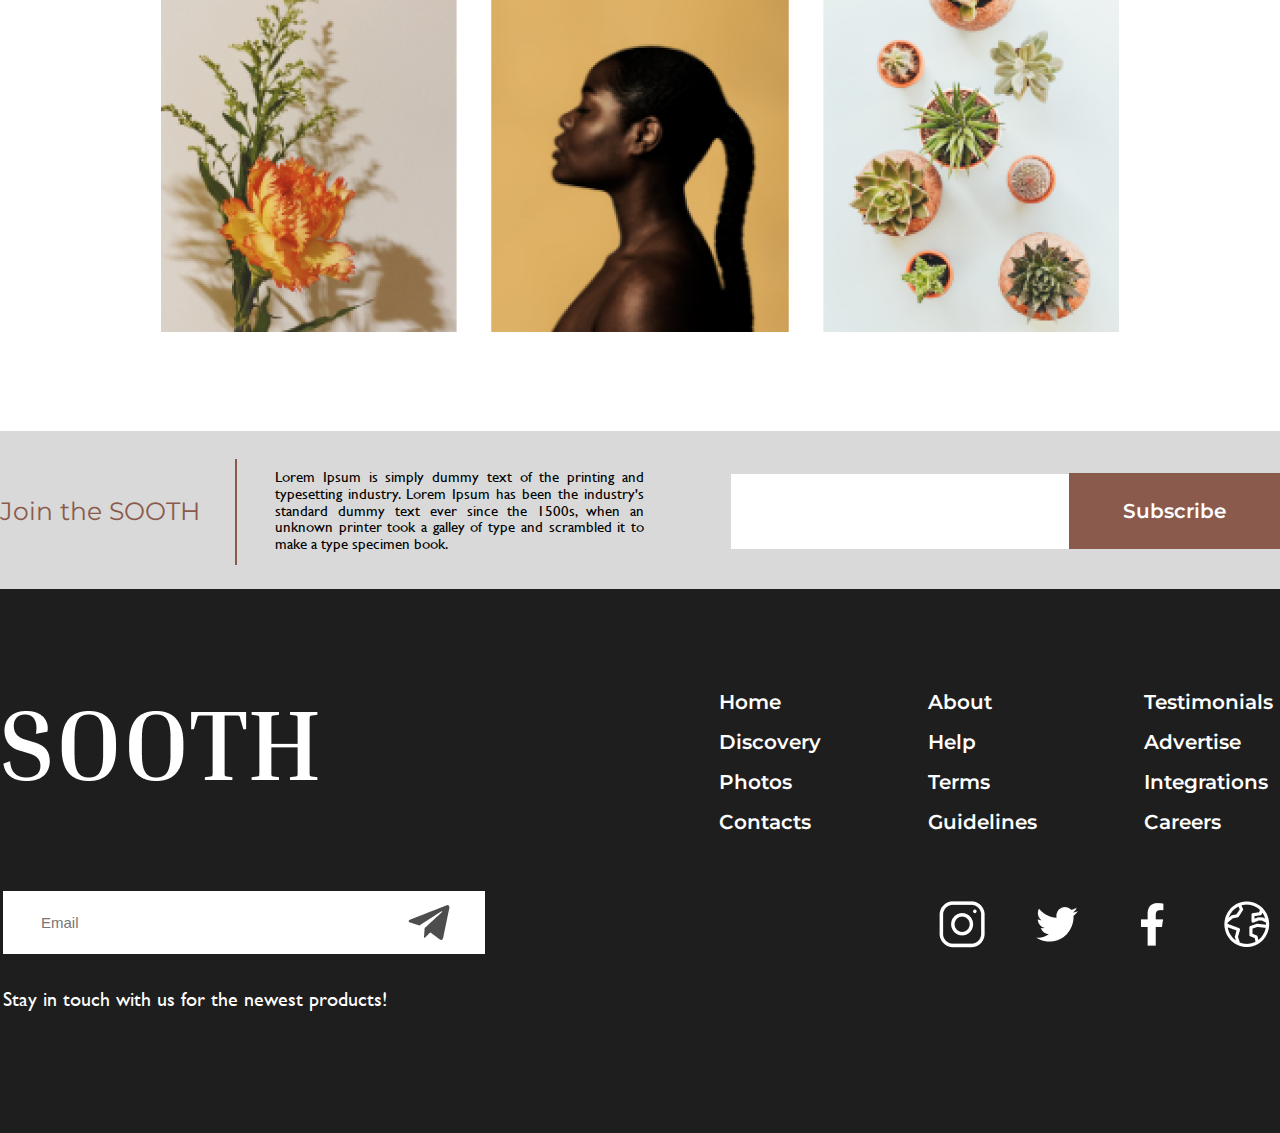
<file: product.html>
<!DOCTYPE html>
<html lang="en">

<head>
  <meta charset="UTF-8" />
  <meta name="viewport" content="width=device-width, initial-scale=1.0" />
  <title>Product | SOOTH</title>
  <link rel="stylesheet" href="css/reset.css" />
  <link rel="stylesheet" href="css/slick.min.css" />
  <link rel="stylesheet" href="css/slick.css" />

  <link rel="stylesheet" href="css/product.css" />
  <link rel="stylesheet" href="css/common.css" />
</head>

<body>
  <header class="header">
    <nav class="nav container">
      <div class="hum-menu nav-item">
        <div></div>
        <div></div>
        <div></div>
      </div>
      <a href="index.html" class="page-logo nav-item">
        <img src="./img/common/img_page_logo1.svg" alt="header-logo" />
      </a>
      <ul class="dropdown-menu nav-item">
        <li class="dropdown-item">
          <a href="index.html" class="nav-link">Home</a>
        </li>
        <li class="dropdown-item">
          <a href="category.html" class="nav-link">Category</a>
        </li>
        <li class="dropdown-item">
          <a href="#" class="nav-link active">Product</a>
        </li>
        <li class="dropdown-item">
          <a href="about.html" class="nav-link">About Us</a>
        </li>
        <li class="dropdown-item">
          <a href="contact.html" class="nav-link">Contact Us</a>
        </li>
      </ul>
    </nav>
  </header>

  <div class="wrapper">
    <section class="slick-and-accordion-blk inner">
      <div class="slick-and-accordion-inner-blk dp-flex">
        <div class="slider-container">
          <div class="single-item">
            <div>
              <img src="img/product/img_slide1.png" alt="img_slide1" />
            </div>
            <div>
              <img src="img/product/img_slide2.png" alt="img_slide2" />
            </div>
            <div>
              <img src="img/product/img_slide1.png" alt="img_slide1" />
            </div>
            <!-- Add more slides as needed -->
          </div>
          <button class="prev-btn">
            <img src="img/product/ico_slider_prev.png" alt="" />
          </button>
          <button class="next-btn">
            <img src="img/product/ico_slider_next.png" alt="" />
          </button>
        </div>
        <!--Product-slider-->

        <div class="product-accordion">
          <span class="span-red">15% off</span>

          <h1>All Natural VITILIGIO</h1>

          <div class="rating">
            <img src="img/product/ico_star_yellow.png" alt="ico_star_yellow" />
            <img src="img/product/ico_star_yellow.png" alt="ico_star_yellow" />
            <img src="img/product/ico_star_yellow.png" alt="ico_star_yellow" />
            <img src="img/product/ico_star_yellow.png" alt="ico_star_yellow" />
            <img src="img/product/ico_star_white.png" alt="ico_star_white" />
            <span class="span-black-underline">54 Reviews</span>
          </div>

          <div class="pricing">
            <span class="span-black-line">$24.99</span><span class="span-red">$18.99</span>
          </div>

          <h2>Cleaner, all natural, skin- care solutions</h2>

          <p class="parag">
            Our custom VITILIGIO Balm works for all skin types. Clean
            ingredients keep you confident<br />
            that you’re using the best solutions for your skin.
          </p>

          <div class="quantity-blk dp-flex">
            <div>
              <h2>Quantity</h2>

              <div class="three-blks">
                <span class="quantity">-</span>
                <span class="quantity">1</span>
                <span class="quantity">+</span>
              </div>
            </div>

            <div class="shop-btn"><a class="cart-btn btn5"> </a></div>
          </div>

          <div id="accordion" class="accordion-container">
            <h4 class="accordion-title js-accordion-title">DETAIL</h4>
            <div class="accordion-content">
              Lorem Ipsum is simply dummy text of the printing and
              typesetting<br />
              industry. Lorem Ipsum has been the industry's standard dummy
            </div>
            <h4 class="accordion-title js-accordion-title">
              SHIPPING & HANDLING
            </h4>
            <div class="accordion-content">
              Lorem Ipsum is simply dummy text of the printing and
              typesetting<br />
              industry. Lorem Ipsum has been the industry's standard dummy
            </div>
          </div>
        </div>
        <!--Product-accordion-->
      </div>
    </section>
    <!-- /.slick-and-accordion-blk-inner -->

    <!-- common -->
    <section class="related-product-blk inner">
      <h1>Related Products</h1>
      <div class="container con-3 product-con">
        <div class="item-con dp-flex">
          <div class="item">
            <div class="img-con">
              <img src="./img/product/img_related1.png" alt="related1" />
            </div>
            <div class="item-detail">
              <div class="left">
                <h3 class="title3">PSORIASIS Cream</h3>
                <p>All Natural Ingredients.</p>
              </div>
              <span class="price">$24.99</span>
            </div>
            <a class="cart-btn btn5"> </a>
          </div>
          <div class="item">
            <div class="img-con">
              <img src="./img/product/img_related2.png" alt="related2" />
            </div>
            <div class="item-detail">
              <div class="left">
                <h3 class="title3">SUNBURN Balm</h3>
                <p>All Natural Ingredients.</p>
              </div>
              <span class="price">$24.99</span>
            </div>
            <a class="cart-btn btn5"> </a>
          </div>
          <div class="item">
            <div class="img-con">
              <img src="./img/product/img_related3.png" alt="related3" />
            </div>
            <div class="item-detail">
              <div class="left">
                <h3 class="title3">PSORIASIS Cream</h3>
                <p>All Natural Ingredients.</p>
              </div>
              <span class="price">$24.99</span>
            </div>
            <a class="cart-btn btn5"> </a>
          </div>
          <div class="item">
            <div class="img-con">
              <img src="./img/product/img_related4.png" alt="related4" />
            </div>
            <div class="item-detail">
              <div class="left">
                <h3 class="title3">VITILIGIO Treatment</h3>
                <p>All Natural Ingredients.</p>
              </div>
              <span class="price">$24.99</span>
            </div>
            <a class="cart-btn btn5"> </a>
          </div>
        </div>
      </div>
    </section>
    <!-- common -->

    <section class="explore-blk inner">
      <div class="title-blk">
        <h1>What's in it?</h1>
        <p>Explore our innovative skincare products</p>
      </div>

      <div class="explore-inner dp-flex">
        <div class="import">
          <img class="import-img" src="img/product/img_import.png" alt="import" />
          <p class="import-txt">Direct Import</p>
        </div>
        <div class="recycle">
          <img class="recycle-img" src="img/product/img_recycle.png" alt="recycle" />
          <p class="recycle-txt">Recycle</p>
        </div>
        <div class="protection">
          <img class="protection-img" src="img/product/img_protection.png" alt="protection" />
          <p class="protection-txt">Protection</p>
        </div>
      </div>
    </section>
    <!-- /.explore-blk-inner -->

    <section>
      <div class="container con-6 show">
        <div class="img-con right">
          <img src="./img/product/img_right_woman.png" alt="show" />
        </div>
        <div class="left">
          <h2 class="title">
            Clean products that<br />
            deliver better<br />
            solutions
          </h2>
          <p>
            A healthier you from the inside out. We’ve sourced the<br />
            cleanest ingredients to create a line of clean skin care<br />
            treatments that leave you feeling your best.<br />
          </p>
          <a class="btn btn2"> Shop More </a>
        </div>
      </div>
    </section>
    <!-- /.related product -->

    <section class="tab-blk inner">
      <h1>The Sooth Stories</h1>
      <section class="tab-nav dp-flex">
        <div><a href="#tab1" class="tab-link">All</a></div>
        <div><a href="#tab2" class="tab-link">Skin Care</a></div>
        <div><a href="#tab3" class="tab-link">Healthy Living</a></div>
        <div><a href="#tab4" class="tab-link">Life Style</a></div>
        <div><a href="#tab5" class="tab-link">Diet</a></div>
      </section>
      <!-- END tabs-nav -->

      <section class="tabs-content">
        <div class="tab-content" id="tab1">Content1</div>
        <div class="tab-content" id="tab2">Content2</div>
        <div class="tab-content" id="tab3">Content3</div>
        <div class="tab-content" id="tab4">Content4</div>
        <div class="tab-content" id="tab5">Content5</div>
      </section>
      <!-- END tabs-content -->
    </section>
    <!-- /.tab-blk-inner -->
  </div>

  <section class="subscribe">
    <div class="container con-10">
      <div class="d-flex-row left">
        <h3 class="title2">Join the SOOTH</h3>
        <p>
          Lorem Ipsum is simply dummy text of the printing and typesetting
          industry. Lorem Ipsum has been the industry's standard dummy text
          ever since the 1500s, when an unknown printer took a galley of type
          and scrambled it to make a type specimen book. 
        </p>
      </div>
      <div class="sub">
        <div class="input"><input type="text" class="input" /></div>
        <button>Subscribe</button>
      </div>
    </div>
  </section>
  <!-- /.subscribe-->

  <footer>
    <div class="container footer">
      <div class="left">
        <div class="logo">
          <img src="./img/common/img_footer_logo.png" alt="footerlogo" />
        </div>
        <div class="contact">
          <div class="input">
            <input type="email" placeholder="Email" />
          </div>
          <p>Stay in touch with us for the newest products!</p>
        </div>
      </div>
      <div class="right">
        <div class="footer-nav">
          <ul>
            <li><a href="#">Home</a></li>
            <li><a href="#">Discovery</a></li>
            <li><a href="#">Photos</a></li>
            <li><a href="#">Contacts</a></li>
          </ul>
          <ul>
            <li><a href="#">About</a></li>
            <li><a href="#">Help</a></li>
            <li><a href="#">Terms</a></li>
            <li><a href="#">Guidelines</a></li>
          </ul>
          <ul>
            <li><a href="#">Testimonials</a></li>
            <li><a href="#">Advertise</a></li>
            <li><a href="#">Integrations</a></li>
            <li><a href="#">Careers</a></li>
          </ul>
        </div>

        <ul class="social">
          <li>
            <a href=""><img src="./img/common/ico_contact1.png" alt="link" /></a>
          </li>
          <li>
            <a href=""><img src="./img/common/ico_contact2.png" alt="link" /></a>
          </li>
          <li>
            <a href=""><img src="./img/common/ico_contact3.png" alt="link" /></a>
          </li>
          <li>
            <a href=""><img src="./img/common/ico_contact4.png" alt="link" /></a>
          </li>
        </ul>
      </div>
    </div>
  </footer>
  <!-- /.footer-->
  <script src="js/libraries/jquery-3.7.1.min.js"></script>
  <script src="js/libraries/slick.min.js"></script>
  <script src="js/humburga_menu.js"></script>
  <script src="js/script.js"></script>
  <script src="js/accordion.js"></script>
  <script src="js/slick.js"></script>
  <script src="js/tab.js"></script>
</body>

</html>
</file>
<file: css/common.css>
* {
  padding: 0;
  border: 0;
  box-sizing: border-box;
  scroll-behavior: smooth;
}

@font-face {
  font-family: "Gill Sans MT";
  src: url(../font/gill-sans-mt/GIL_____.TTF);
}

@font-face {
  font-family: "Montserrat";
  src: url(../font/Montserrat/Montserrat-VariableFont_wght.ttf);
}

body,
form {
  font-family: "Gill Sans MT";
  font-size: 15px;
  font-size-adjust: 100%;
}

a {
  display: inline-block;
  color: inherit;
  text-decoration: none;
  outline: none;
}

a:hover {
  cursor: pointer;
}

ul {
  list-style: none;
}

p {
  width: 100%;
  line-height: 1.13;
  font-weight: 500;
}

.pc {
  display: block;
}

.tb {
  display: none;
}

.sp {
  display: none;
}

section {
  width: 100%;
}

.container {
  margin: 0 auto;
  max-width: 1300px;
}

.d-flex-row {
  display: flex;
  flex-wrap: wrap;
  justify-content: space-between;
}

.d-flex-col {
  display: flex;
  flex-wrap: wrap;
  flex-direction: column;
}

.img-con img {
  max-width: 100%;
}

.hum-menu {
  display: none;
  padding: 2px;
}

.hum-menu div {
  width: 23px;
  height: 2px;
  margin-bottom: 5px;
  background-color: #000000;
  transition: all 0.3s ease;
}

.hum-menu:last-child {
  margin-bottom: 0px;
}

.page-logo {
  margin-bottom: 1px;
  padding: 10px 0 8px;
}

header {
  position: fixed;
  top: 0;
  z-index: 99;
  width: 100%;
  padding: 42px 0 43px;
  box-shadow: 0px 5px 5px #00000022;
  background-color: #fdcad490;
  font-family: "Gill Sans MT";
  transition: all 0.5s ease;
}

header.active {
  background: #FDCAD4;
  transition: all 0.2s ease;
}

.nav {
  display: flex;
  flex-direction: column;
  align-items: center;
}


.dropdown-menu {
  display: flex;
  justify-content: center;
}

.dropdown-menu .dropdown-item {
  margin-right: 15px;
}

.dropdown-menu .dropdown-item .nav-link::after {
  position: absolute;
  bottom: 0;
  left: 0;
  width: 0%;
  height: 3px;
  background-color: #8A5B4C;
  content: "";
  transition: all 0.3s ease-out;
  border-radius: 2px;
}

.dropdown-menu .dropdown-item .nav-link.active:after,
.dropdown-menu .dropdown-item .nav-link:hover::after {
  width: 100%;
  transition: all 0.3s ease-out;
}

.dropdown-menu .dropdown-item:last-child {
  margin-right: 0;
}

.dropdown-menu .dropdown-item .nav-link {
  position: relative;
  padding: 12px 25px 13px;
  font-size: 20px;
  opacity: 0.7;
}

.dropdown-menu .dropdown-item .nav-link:hover,
.dropdown-menu .dropdown-item .nav-link.active {
  opacity: 1;
}

/* for all btn */
.btn {
  border: 2px solid #8A5B4C;
  background-color: transparent;
  color: #8A5B4C;
  font-size: 15px;
  border-radius: 5px;
}

.btn:hover {
  background-color: #8A5B4C;
  color: #ffffff;
}

/* for shop product btn */
.btn1 {
  padding: 10px 19px 10px;
}

/* for shop more btn */
.btn2 {
  padding: 11px 30px 12px;

}

/* for all cart btn */
.cart-btn {
  position: relative;
  width: 100%;
  margin: 0 auto;
  border: 2px solid #8A5B4C;
  background-color: transparent;
  border-radius: 5px;
}

.cart-btn:hover {
  background-color: #8A5B4C;
}

.cart-btn::after {
  position: absolute;
  background: url(../img/common/logo_cart1.svg) no-repeat center/contain;
  content: "";
}

.cart-btn:hover::after {
  filter: brightness(0) saturate(100%) invert(99%) sepia(1%) saturate(1736%) hue-rotate(153deg) brightness(118%) contrast(100%);
}

/* for cart btn big */
.btn3 {
  padding: 26px 0;
  max-width: 540px;
}

.cart-btn.btn3::after {
  top: 7px;
  left: 49%;
  width: 36px;
  height: 37px;
}

/* for cart btn noraml */
.btn4 {
  padding: 12px 0;
  max-width: 257px;
}

.cart-btn.btn4::after {
  top: 3px;
  left: 49%;
  width: 18px;
  height: 18px;
}

/* for cart btn small */
.btn5 {
  padding: 12px 0;
  max-width: 248px;
}

.cart-btn.btn5::after {
  top: 3px;
  left: 46.5%;
  width: 17px;
  height: 18px;
}

/* title */
.title {
  line-height: 1.2;
  margin-bottom: 20px;
  font-family: "Montserrat";
  font-size: 50px;
  font-weight: 700;
}

.title2 {
  font-family: "Montserrat";
  font-size: 25px;
}

.title3 {
  font-family: "Montserrat";
  font-size: 20px;
  font-weight: 600;
}

.item {
  display: flex;
  flex-direction: column;
  align-items: center;
}

.bg-1 {
  background-color: rgb(255, 255, 0);
}

.product-con {
  padding: 102px 0 60px;
}

.product-con .item-heading {
  margin-bottom: 43px;
  color: #8A5B4C;
}

.product-con .item-heading h3:last-child {
  border-bottom: 2px solid #8A5B4C;
}

.product-con .item {
  margin-bottom: 45px;
  padding: 0 8px;
}

.product-con .item .img-con {
  display: flex;
  flex-direction: column;
  justify-content: center;
  align-items: center;
  width: 290.35px;
  height: 352.5px;
  margin-bottom: 25px;
  border: 3px solid #8a5b4c3d;
  border-radius: 5px;
}

.product-con .item .item-detail {
  display: flex;
  justify-content: space-between;
  width: 100%;
  margin-bottom: 14px;
  padding: 0 7px 0 5px;
}

.product-con .item .item-detail .title3 {
  margin-bottom: 8px;
}

.product-con .item .item-detail .price {
  padding: 3px 5px 0 0;
}

.product-con .new-item {
  position: relative;
}

.product-con .new-item::after {
  position: absolute;
  top: 13px;
  left: 13.5px;
  color: #8A5B4C;
  font-size: 15px;
  content: "New!";
}


.show {
  display: flex;
  flex-wrap: wrap;
  justify-content: space-between;
  background-color: #FDCAD4;
  max-width: 1400px;
}

.show .left {
  width: 50%;
  padding: 170px 73px 16px;
}

.show .left .title {
  line-height: 1.215;
  margin-bottom: 30px;
}

.show .left p {
  margin-bottom: 25px;
}

.show .right {
  width: 50%;
}

.show .right img {
  height: 100%;
}

.learn-more {
  margin-top: -4px;
  margin-bottom: 44px;
}

.learn-more .item-con {
  display: flex;
  flex-wrap: wrap;
  justify-content: center;
  align-items: center;
  text-align: center;

}

.learn-more .item-con .item {
  margin-right: 117px;
}

.learn-more .item-con .item:nth-child(2n) {
  padding-right: 20px;
}

.learn-more .item-con .item:last-child {
  margin-right: 0px;
}

.learn-more .item-con .item .img-con {
  margin-bottom: 10px;
}

.learn-more .item-con .item p {
  margin-bottom: 10px;
  padding-top: 3px;
}

.learn-more .item-con .item .more {
  border-bottom: 2px solid #000000;
  opacity: 0.7;
}

.subscribe {
  background-color: #D9D9D9;

}

.subscribe .container {
  display: flex;
  justify-content: space-between;
  align-items: center;
  padding: 38px 0 36px;

}

.subscribe .container .left {
  align-items: center;
}

.subscribe .container .left .title2::after {
  position: absolute;
  top: -40px;
  width: 2px;
  height: 106px;
  margin-left: 35px;
  background-color: #8A5B4C;
  content: "";
}

.subscribe .container .left .title2 {
  position: relative;
  margin-right: 75px;
  color: #8A5B4C;
}

.subscribe .container .left p {
  font-family: "Gill Sans MT";
  text-align: justify;
  max-width: 369px;
}

.subscribe .container .sub {
  display: flex;
  justify-content: center;
  align-items: center;
}

.subscribe .container .sub .input {
  width: 338px;
  max-width: 339px;

}

.subscribe .sub .input input {
  width: 100%;
  padding: 30px;
}

.subscribe .sub button {
  padding: 26px 54px;
  background-color: #8A5B4C;
  color: #ffffff;
  font-family: "Montserrat";
  font-size: 20px;
  font-weight: 600;
}

footer {
  background-color: #1E1E1E;
}

.footer {
  display: flex;
  flex-wrap: wrap;
  justify-content: space-between;
  padding: 102px 0;
  color: #ffffff;
}

.footer .left {
  width: 50%;
  padding: 20px 3px;
}


.footer .left .logo {
  margin-bottom: 108px;
}

.footer .left .contact .input {
  width: 100%;
  margin-bottom: 34px;
  background-color: #ffffff;
  max-width: 482px;
}

.footer .left .contact .input input {
  width: 100%;
  padding: 23px 38px;
  background: url(../img/common/ico_tele.png) no-repeat center right 35px/42px;
  font-size: 15px;
}

.footer .left .contact p {
  font-size: 20px;
}

.footer .left .contact p {
  font-size: 20px;
}

.footer .right {
  display: flex;
  flex-direction: column;
  align-items: end;
  width: 50%;
  padding-top: 1px;
}

.footer .right .footer-nav {
  display: flex;
  flex-wrap: wrap;
  margin-bottom: 39px;
}

.footer .right .footer-nav ul {
  margin-right: 107px;
  max-width: 140px;
}

.footer .right .footer-nav ul:last-child {
  margin-right: 7px;
}

.footer .right .footer-nav ul li a {
  margin-bottom: 20px;
  font-family: "Montserrat";
  font-size: 20px;
  font-weight: 600;
}

.footer .right .social {
  display: flex;
}

.footer .right .social li {
  margin-right: 28px;
}

.footer .right .social li:last-child {
  margin-right: 0;

}

@media screen and (min-width:768px) and (max-width:1200px) {
  header {
    padding: 24px 42px 20px;
  }

  header.pl {
    padding-left: 31px;
    background-color: #FDCAD4 !important;
  }

  header.active {
    background: #FDCAD4;
    transition: all 0.2s ease;
  }

  .nav {
    flex-direction: row;
  }

  .hum-menu {
    display: block;
    margin-right: 45px;
  }

  .hum-menu:hover {
    cursor: pointer;
  }

  .hum-menu .change1 {
    background-color: transparent;
    transition: all 0.3s ease;

  }

  .hum-menu .bg-1 {
    background-color: #000000;
  }

  .hum-menu .change2 {
    transform: rotate(-45deg) translateY(4px) translateX(0px);
    transition: all 0.3s ease;
  }

  .hum-menu .change3 {
    transform: rotate(45deg) translateY(-4.5px) translateX(0px);
    transition: all 0.3s ease;

  }

  .nav .dropdown-menu {
    display: none;
    position: absolute;
    top: 100%;
    left: 0;
    flex-direction: column;
    align-items: start;
    width: 60.5%;
    padding: 100px 100px 56px;
    background-color: #FDCAD4;
    border-bottom-right-radius: 20%;
  }

  .nav .dropdown-menu .dropdown-item {
    margin-right: 0;
    margin-bottom: 43.5px;
  }

  .dropdown-menu:last-child {
    margin-bottom: 0;
  }

  .nav .dropdown-menu .dropdown-item a.nav-link {
    padding: 3.5px 5px 0;
  }

  .dropdown-menu .dropdown-item .nav-link::after {
    bottom: -15px;
    left: 0;

  }

  body,
  form {
    font-size: 15px;
  }

  a {
    display: inline-block;
    color: inherit;
    text-decoration: none;
    outline: none;
  }

  p {
    line-height: 1.13;
  }

  .pc {
    display: none;
  }

  .tb {
    display: block;
  }

  .sp {
    display: none;
  }


  /* for all btn */
  .btn {
    border: 2px solid #8A5B4C;
    background-color: transparent;
    color: #8A5B4C;
    font-size: 15px;
    border-radius: 5px;
  }

  .btn:hover {
    background-color: #8A5B4C;
    color: #ffffff;
  }

  /* for shop product btn */
  .btn1 {
    padding: 11px 19px 10px;
  }

  /* for shop more btn */
  .btn2 {
    padding: 11px 29px 10px;

  }

  /* for all cart btn */
  .cart-btn {
    position: relative;
    width: 100%;
    margin: 0 auto;
    border: 2px solid #8A5B4C;
    background-color: transparent;
    border-radius: 5px;
  }

  .cart-btn:hover {
    background-color: #8A5B4C;
  }

  .cart-btn::after {
    position: absolute;
    background: url(../img/common/logo_cart1.svg) no-repeat center/contain;
    content: "";
  }

  .cart-btn:hover::after {
    filter: brightness(0) saturate(100%) invert(99%) sepia(1%) saturate(1736%) hue-rotate(153deg) brightness(118%) contrast(100%);
  }

  /* for cart btn big */
  .btn3 {
    padding: 26px 0;
    max-width: 540px;
  }

  .cart-btn.btn3::after {
    top: 7px;
    left: 49%;
    width: 36px;
    height: 37px;
  }

  /* for cart btn noraml */
  .btn4 {
    padding: 12px 0;
    max-width: 257px;
  }

  .cart-btn.btn4::after {
    top: 3px;
    left: 49%;
    width: 18px;
    height: 18px;
  }

  /* for cart btn small */
  .btn5 {
    padding: 12px 0;
    max-width: 225px;
  }

  .cart-btn.btn5::after {
    top: 2px;
    left: 46%;
    width: 16px;
    height: 18px;
  }

  /* title */
  .title {
    line-height: 1.22;
    margin-bottom: 20px;
    font-size: 50px;
  }

  .title2 {

    font-size: 25px;
  }

  .title3 {
    font-size: 20px;
  }

  .product-con {
    padding: 46px 45px 60px;
  }

  .product-con .item-heading {
    margin-bottom: 44px;
    color: #8A5B4C;
  }

  .product-con .item-heading h3:last-child {
    border-bottom: 2px solid #8A5B4C;
  }

  .product-con .item-con {
    padding: 0 33px 0 34px;
  }

  .product-con .item {
    margin-bottom: 49px;
    padding: 0;
    max-width: 262px;
  }

  .product-con .item .img-con {
    height: 351px;
    margin-bottom: 25px;
    max-width: 262px;
  }

  .product-con .item .item-detail {
    margin-bottom: 9.5px;
    padding: 0 4px 0 1px;
  }

  .product-con .item .item-detail .title3 {
    margin-bottom: 13px;
    padding-top: 1px;
    font-size: 18px;
  }

  .product-con .item .item-detail .price {
    padding: 4px 5px 0 0;
  }

  .product-con .new-item::after {
    position: absolute;
    top: 14px;
    left: 13px;
    color: #8A5B4C;
    font-size: 15px;
    content: "New!";
  }

  .product-con .new-item img {
    position: relative;
  }


  .show {
    display: flex;
    flex-wrap: wrap;
    justify-content: space-between;
    padding: 0;
    background-color: #FDCAD4;
    max-width: 1000px;
  }

  .show .left {
    width: 100%;
    padding: 159px 45px 159px;
  }

  .show .left .title {
    line-height: 1.215;
    margin-bottom: 45px;
  }

  .show .left p {
    margin-bottom: 44px;
  }

  .show .right {
    width: 100%;
  }

  .show .right img {
    width: 100%;
    height: 666px;
  }

  .learn-more {
    margin-top: 0px;
    margin-bottom: 101px;
  }

  .learn-more .item-con .item {
    margin-right: 117px;
  }

  .learn-more .item-con .item:nth-child(2n) {
    padding-right: 20px;
  }

  .learn-more .item-con .item:last-child {
    margin-right: 0px;
  }

  .learn-more .item-con .item .img-con {
    margin-bottom: 10px;
  }

  .learn-more .item-con .item p {
    margin-bottom: 10px;
    padding-top: 3px;
  }

  .learn-more .item-con .item .more {
    border-bottom: 2px solid #000000;
    opacity: 0.7;
  }

  .subscribe {
    background-color: #D9D9D9;
  }

  .subscribe .container {
    display: flex;
    flex-wrap: wrap;
    justify-content: space-between;
    align-items: center;
    padding: 28px 0 27px;

  }

  .subscribe .container .left {
    align-items: center;
    width: 100%;
    margin-bottom: 28px;
    padding: 0 60px;

  }

  .subscribe .container .left .title2::after {

    margin-left: 38px;

  }

  .subscribe .container .left .title2 {

    margin-right: 75px;


  }

  .subscribe .container .left .sub-p {
    max-width: 50%;

  }

  .subscribe .container .left p {
    max-width: 100%;

  }

  .subscribe .container .sub {
    margin: 0 auto;
  }

  .subscribe .container .sub .input {
    width: 467px;
    max-width: 467px;

  }

  .subscribe .sub .input input {
    width: 100%;
    padding: 30px;
  }

  .subscribe .sub button {
    padding: 26px 54px;
    font-size: 20px;
    font-weight: 600;
  }



  .footer {
    padding: 52px 50px 100px 52px;
  }

  .footer .left {
    width: 100%;
    margin-bottom: 85px;
    padding: 20px 0px;
  }


  .footer .left .logo {
    margin-bottom: 108px;
  }

  .footer .left .contact {
    padding-left: 5px;
  }

  .footer .left .contact .input {
    margin-bottom: 36px;
    max-width: 100%;
  }

  .footer .left .contact .input input {
    font-size: 15px;
  }

  .footer .left .contact p {
    font-size: 20px;
  }


  .footer .left .contact p {
    font-size: 20px;
  }

  .footer .right {
    display: flex;
    flex-direction: column;
    align-items: start;
    width: 100%;
  }

  .footer .right .footer-nav {
    display: flex;
    flex-wrap: wrap;
    justify-content: space-between;
    width: 100%;
    margin-bottom: 90px;
  }

  .footer .right .footer-nav ul {
    max-width: 140px;
  }

  .footer .right .footer-nav ul:last-child {
    margin-right: 15px;
  }

  .footer .right .footer-nav ul li a {
    font-size: 20px;
  }

  .footer .right .social {
    display: flex;
    margin-left: -8px;
  }

  .footer .right .social li {
    margin-right: 30px;
  }

  .footer .right .social li:last-child {
    margin-right: 0;

  }
}

@media screen and (max-width:767.9px) {

  .pc {
    display: none;
  }

  .sp {
    display: block;
  }

  body,
  form {
    font-size: 2.34vw;
  }

  .title {
    line-height: 1.22;
    margin-bottom: 3.13vw;
    font-size: 7.81vw;
  }

  .title2 {

    font-size: 3.91vw;
  }

  .title3 {
    font-size: 3.13vw;
  }

  .btn {
    border: 0.31vw solid #8A5B4C;
    color: #8A5B4C;
    font-size: 2.34vw;
    border-radius: 0.78vw;
  }


  /* for shop product btn */
  .btn1 {
    padding: 1.72vw 2.97vw 1.56vw;
  }

  /* for shop more btn */
  .btn2 {
    padding: 1.72vw 4.53vw 1.56vw;

  }

  /* for all cart btn */
  .cart-btn {
    border: 0.31vw solid #8A5B4C;
    border-radius: 0.78vw;
  }


  /* for cart btn big */
  .btn3 {
    padding: 4.06vw 0;
    max-width: 84.38vw;
  }

  .cart-btn.btn3::after {
    top: 1.09vw;
    left: 49%;
    width: 5.63vw;
    height: 5.78vw;
  }

  /* for cart btn noraml */
  .btn4 {
    padding: 1.88vw 0;
    max-width: 40.16vw;
  }

  .cart-btn.btn4::after {
    top: 0.47vw;
    left: 49%;
    width: 2.81vw;
    height: 2.81vw;
  }

  header {
    padding: 3.75vw 6.88vw 3.13vw;
  }

  header.pl {

    padding-left: 34px;
    background-color: #FDCAD4 !important;
  }

  header.active {
    background: #FDCAD4;
    transition: all 0.2s ease;
  }

  .nav {
    flex-direction: row;
  }

  .nav .page-logo img {
    width: 17.19vw;
  }

  .hum-menu {
    display: block;
    margin-right: 7.19vw;
  }

  .hum-menu:hover {
    cursor: pointer;
  }

  .hum-menu .change1 {
    background-color: transparent;
    transition: all 0.3s ease;

  }

  .hum-menu .bg-1 {
    background-color: #000000;
  }

  .hum-menu .change2 {
    transform: rotate(-45deg) translateY(5px) translateX(0px);
    transition: all 0.3s ease;
  }

  .hum-menu .change3 {
    transform: rotate(45deg) translateY(-5px) translateX(0px);
    transition: all 0.3s ease;

  }

  .nav .dropdown-menu {
    display: none;
    position: absolute;
    top: 100%;
    left: 0;
    flex-direction: column;
    align-items: start;
    width: 73%;
    padding: 15.16vw 15.63vw 9.22vw;
    background-color: #FDCAD4;
    border-bottom-right-radius: 21%;
  }

  .nav .dropdown-menu .dropdown-item {
    margin-right: 0;
    margin-bottom: 6.8vw;
  }

  .dropdown-menu:last-child {
    margin-bottom: 0;
  }

  .nav .dropdown-menu .dropdown-item a.nav-link {
    padding: 0.55vw 0.78vw 0;
    font-size: 3.13vw;
  }

  .dropdown-menu .dropdown-item .nav-link::after {
    bottom: -2.34vw;
    left: 0;
    height: 0.47vw;
  }

  .btn5 {
    padding: 1.88vw 0;
    max-width: 35.16vw;
  }

  .cart-btn.btn5::after {
    top: 0.31vw;
    left: 46%;
    width: 2.5vw;
    height: 2.81vw;
  }

  .product-con {
    padding: 7.19vw 6.88vw 8.91vw;

  }

  .product-con .item-heading {
    margin-bottom: 6.88vw;
    color: #8A5B4C;
  }

  .product-con .item-heading h3:last-child {
    border-bottom: 0.31vw solid #8A5B4C;
  }

  .product-con .item-con {
    padding: 0 0.31vw;
  }

  .product-con .item-con .img-con img {
    max-width: 100%;
    max-height: 60%;
  }

  .product-con .item {
    margin-bottom: 7.66vw;
    padding: 0;
    max-width: 40.94vw;
  }

  .product-con .item .img-con {
    height: 54.69vw;
    margin-bottom: 3.91vw;
    max-width: 40.94vw;
  }

  .product-con .item .item-detail {
    margin-bottom: 1.41vw;
    padding: 0 0.63vw 0 0.16vw;
  }

  .product-con .item .item-detail .title3 {
    margin-bottom: 2.03vw;
    padding-top: 0.16vw;
    font-size: 2.81vw;
  }

  .product-con .item .item-detail .price {
    padding: 0.63vw 0.78vw 0 0;
  }

  .product-con .new-item::after {
    position: absolute;
    top: 2.19vw;
    left: 2.03vw;
    color: #8A5B4C;
    font-size: 2.34vw;
    content: "New!";
  }

  .product-con .new-item img {
    position: relative;
  }


  .show {
    display: flex;
    flex-wrap: wrap;
    justify-content: space-between;
    padding: 0;
    background-color: #FDCAD4;
  }

  .show .left {
    width: 100%;
    padding: 24.84vw 7.03vw 24.84vw;
  }

  .show .left .title {
    line-height: 1.215;
    margin-bottom: 7.03vw;
  }

  .show .left p {
    margin-bottom: 6.88vw;
  }

  .show .right {
    width: 100%;
  }

  .show .right img {
    width: 100%;
    height: 105.63vw;
  }

  .learn-more {
    margin-top: 0vw;
    margin-bottom: 8.28vw;
  }

  .learn-more .item-con .item {
    width: 100%;
    margin-right: 0vw;
    margin-bottom: 7.81vw;
  }

  .learn-more .item-con .item:nth-child(2n) {
    padding-right: 0vw;

  }

  .learn-more .item-con .item:last-child {
    margin-right: 0vw;
  }

  .learn-more .item-con .item .img-con {
    margin-bottom: 1.56vw;
  }

  .learn-more .item-con .item .img-con img {
    width: 3.91vw;
  }

  .learn-more .item-con .item p {
    margin-bottom: 1.56vw;
    padding-top: 0.47vw;
  }

  .learn-more .item-con .item .more {
    border-bottom: 0.31vw solid #000000;
    opacity: 0.7;
  }

  .subscribe {
    background-color: #D9D9D9;
  }

  .subscribe .container {
    display: flex;
    flex-wrap: wrap;
    justify-content: space-between;
    align-items: center;
    padding: 4.53vw 0 4.22vw;

  }

  .subscribe .container .left {
    justify-content: space-between;
    align-items: center;
    width: 100%;
    margin-bottom: 4.38vw;
    padding: 0 7.81vw 0 7.5vw;
  }

  .subscribe .container .left .title2::after {
    top: -6.25vw;
    width: 0.31vw;
    height: 16.56vw;
    margin-left: 3.44vw;
  }

  .subscribe .container .left .title2 {
    margin-right: 0;
  }

  .subscribe .container .left .sub-p {
    width: 55%;
    max-width: 43.28vw;
  }

  .subscribe .container .sub {
    margin: 0 auto;
    padding-right: 1.25vw;
  }

  .subscribe .container .sub .input {
    max-width: 52.5vw;
  }

  .subscribe .sub .input input {
    width: 100%;
    padding: 4.69vw;
  }

  .subscribe .sub button {
    padding: 4.06vw 8.44vw;
    font-size: 3.13vw;
    font-weight: 600;
  }

  .footer {
    padding: 8.13vw 7.81vw 15.63vw 7.5vw;
  }

  .footer .left {
    width: 100%;
    margin-bottom: 13.28vw;
    padding: 3.13vw 0vw;
  }


  .footer .left .logo {
    margin-bottom: 16.88vw;
    padding-left: 0.47vw;
    max-width: 55.31vw;
  }

  .footer .left .logo img {
    max-width: 100%;
  }

  .footer .left .contact {
    padding-left: 0vw;
  }

  .footer .left .contact .input {
    width: 100%;
    margin-bottom: 5.78vw;

  }

  .footer .left .contact .input input {
    padding: 3.75vw 7.03vw;
    background: url(../img/common/ico_tele.png) no-repeat center right 10px/30px;
    font-size: 12.8px;
  }

  .footer .left .contact p {
    font-size: 3.13vw;
  }


  .footer .left .contact p {
    font-size: 3.13vw;
  }

  .footer .right {
    display: flex;
    flex-direction: column;
    align-items: start;
    width: 100%;
    padding-left: 1.56vw;
  }

  .footer .right .footer-nav {
    display: flex;
    flex-wrap: wrap;
    justify-content: space-between;
    width: 100%;
    margin-bottom: 13.91vw;
  }

  .footer .right .footer-nav ul {
    margin-right: 0;
    max-width: 21.88vw;
  }

  .footer .right .footer-nav ul:last-child {
    margin-right: 0vw;
  }

  .footer .right .footer-nav ul li a {
    font-size: 3.13vw;
  }

  .footer .right .social {
    display: flex;
    margin-left: -1.56vw;
  }

  .footer .right .social li {
    margin-right: 4.69vw;
  }

  .footer .right .social li img {
    max-width: 10.47vw;
  }

  .footer .right .social li:last-child {
    margin-right: 0;

  }
}
</file>
<file: css/topPage.css>
.sec-1 {
  padding: 345px 0px 294px;
  background: url(../img/top/top_main_img.png) no-repeat center/cover;
}

.con-1 {
  padding-left: 94px;
  max-width: 1300px;
}

.con-1.sp {
  display: none;
}

.con-1 .title {
  margin-bottom: 22px;
}

.con-1 p {
  margin-bottom: 19px;
  font-size: 15px;
}

.sec-2 {
  background-color: #8a5b4c;
}

.con-2 {
  padding: 38px 0 36px;
  color: #ffffff;
  text-align: center;
}

.con-2 .title2 {
  margin-bottom: 23px;
  font-weight: 600;
}

.con-7.product-con {
  padding-top: 99px;
}

.con-7.product-con .item {
  margin-bottom: 49px;
}

.con-7.product-con .item .img-con {
  margin-bottom: 24px;
}

.con-7.product-con .item .item-detail {
  margin-bottom: 14px;
}

.con-7.product-con .item .item-detail .title3 {
  margin-bottom: 8px;
}

.con-8.ingredient-con {
  padding: 0px 2px;
  text-align: center;
}

.con-8.ingredient-con .title2 {
  margin-bottom: 23px;
}

.con-8.ingredient-con .item-con {
  display: flex;
  flex-wrap: wrap;
  justify-content: space-between;
  padding: 50px 93px;
}

.con-8.ingredient-con .item-con .item {
  margin-right: 100px;
  margin-bottom: 59px;
}

.con-8.ingredient-con .item-con .item:nth-child(3n) {
  margin-right: 0px;
}

.con-8.ingredient-con .item-con .item .img-con {
  margin-bottom: 10px;
  max-width: auto;
}

.con-8.ingredient-con .item-con .item .title3 {
  margin-bottom: 13px;
}

@media screen and (min-width: 768px) and (max-width: 1200px) {
  .sec-1 {
    padding: 137px 0px 501px;
    background: url(../img/top/top_main_img.png) no-repeat right/cover;
  }

  .con-1 {
    padding-left: 44px;
  }

  .con-1 .title {
    margin-bottom: 21px;
  }

  .con-1 p {
    margin-bottom: 19px;
    font-size: 15px;
  }

  .sec-2 {
    background-color: #8a5b4c;
  }

  .con-2 {
    padding: 38px 0 35px;
    color: #ffffff;
    text-align: center;
  }

  .con-2 .title2 {
    margin-bottom: 24px;
    font-weight: 600;
  }

  .con-4,
  .con-5 {
    display: none;
  }

  .con-6 {
    margin-bottom: 0px;
  }

  .con-6 .left {
    padding-bottom: 152px;
  }

  .con-7.product-con {
    padding-bottom: 58px;
  }

  .con-7.product-con .cart-btn.btn5 {
    max-width: 249px;
  }

  .con-7.product-con .item {
    margin-bottom: 51px;
  }

  .con-7.product-con .item .img-con {
    margin-bottom: 24px;
  }

  .con-7.product-con .item .item-detail {
    margin-bottom: 9px;
  }

  .con-7.product-con .item .item-detail .price {
    padding: 4px 0px 0 0;
  }

  .con-7.product-con .item .item-detail .title3 {
    margin-bottom: 13px;
  }

  .con-8.ingredient-con .title2 {
    margin-bottom: 25px;
  }

  .con-8.ingredient-con .item-con {
    display: flex;
    flex-wrap: wrap;
    justify-content: space-between;
    padding: 98px 98px 50px 92px;
  }

  .con-8.ingredient-con .item-con .item {
    width: 100%;
    margin: 0 auto;
    margin-bottom: 59px;
  }

  .con-8.ingredient-con .item-con .item:nth-child(3n) {
    margin-right: 0px;
  }

  .con-8.ingredient-con .item-con .item .img-con {
    margin-bottom: 10px;
    max-width: auto;
  }

  .con-8.ingredient-con .item-con .item .title3 {
    margin-bottom: 12px;
  }
}

@media screen and (max-width: 767.9px) {
  .sec-1 {
    padding: 69.38vw 0;
    background: url(../img/top/top_main_img.png) no-repeat right/cover;
  }

  .sec-1 .con-1 {
    display: none;
  }

  .con-1.sp {
    display: block;
    padding: 31.56vw 0 31.25vw 19.69vw;
    background: linear-gradient(180deg, #f1bbc3, #ffffff);
  }

  .con-1.sp .title {
    margin-bottom: 3.13vw;
  }

  .con-1.sp p {
    margin-bottom: 3.13vw;
    font-size: 2.34vw;
  }

  .sec-2 {
    background-color: #8a5b4c;
  }

  .con-2 {
    padding: 5.94vw 0 5.47vw;
    color: #ffffff;
    text-align: center;
  }

  .con-2 .title2 {
    margin-bottom: 3.75vw;
    font-weight: 600;
  }

  .con-4,
  .con-5 {
    display: none;
  }

  .con-6 {
    margin-bottom: 0vw;
  }

  .con-6 .left {
    padding-bottom: 23.75vw;
  }

  .con-7.product-con {
    padding-top: 7.5vw;
    padding-bottom: 9.22vw;
  }

  .con-7.product-con .cart-btn.btn5 {
    max-width: 38.91vw;
  }

  .con-7.product-con .item {
    margin-bottom: 7.81vw;
  }

  .con-7.product-con .item .img-con {
    margin-bottom: 4.06vw;
  }

  .con-7.product-con .item .item-detail {
    margin-bottom: 1.41vw;
  }

  .con-7.product-con .item .item-detail .price {
    padding: 0.63vw 0vw 0 0;
  }

  .con-7.product-con .item .item-detail .title3 {
    margin-bottom: 2.03vw;
  }

  .con-8.ingredient-con .title2 {
    margin-bottom: 3.91vw;
  }

  .con-8.ingredient-con .item-con {
    display: flex;
    flex-wrap: wrap;
    justify-content: space-between;
    padding: 15.31vw 15.31vw 7.81vw 15vw;
  }

  .con-8.ingredient-con .item-con .item {
    width: 100%;
    margin: 0 auto;
    margin-bottom: 9.14vw;
  }

  .con-8.ingredient-con .item-con .item:nth-child(3n) {
    margin-right: 0vw;
  }

  .con-8.ingredient-con .item-con .item .img-con {
    margin-bottom: 1.56vw;
  }

  .con-8.ingredient-con .item-con .item .img-con img {
    width: 42.19vw;
  }

  .con-8.ingredient-con .item-con .item .title3 {
    margin-bottom: 1.88vw;
  }
}
</file>
<file: css/about.css>
/*-----------about mv-sec---------*/
.sec-about-mv {
  padding:225px 100px 100px;
}
.sec-about-mv .d-flex-row {
  align-items: center;
}
.sec-about-mv .txt-blk {
  flex-basis: 35%;
  padding-top: 10px;
}
.sec-about-mv span {
  width: 66px;
  padding: 10px 10px;
  background-color: #dc0000;
  color: #fff;
  border-radius: 5px;
}
.sec-about-mv .title {
  margin-top: 15px;
  margin-bottom: 10px;
}
.sec-about-mv .img-blk {
  flex-basis: 50%;
}
/*------------sec-about-mission-------*/
.sec-about-mission .show {
  background: url(../img/about/img_mission_bg.png) no-repeat center/cover;
}
.sec-about-mission .mission-content {
  padding: 165px 100px;
}
.sec-about-mission .mission-content .title {
  margin-bottom: 10px;
}
/*----------sec-about-ingre---------*/
.sec-about-ingre {
  padding: 100px 0px;
  text-align: center;
}
.sec-about-ingre h3 {
  margin-bottom: 12px;
  font-family: "Montserrat",sans-serif;
  font-size: 25px;
  font-weight: 700;
}
.sec-about-ingre p {
  line-height: 1.3;
}

/*------------sec-about-product---------*/
.sec-about-product-one .show { /* sec-about-product-one*/
  background-color: #EEF3F4;
}
.sec-about-product-one .show .left {
  padding: 0;
}
.sec-about-product-one .show {
  align-items: center;
}
.sec-about-product-one .show .right {
  padding: 158px 73px 171px;
}
.sec-about-product-one .show .right p {
  margin-top: 30px;
  margin-bottom: 25px;
}
.sec-about-product-two .show { /* sec-about-product-two*/
  background-color: #FBDEE1;
}
.sec-about-product-two .show .left {
  padding: 166px 73px 171px;
}
.sec-about-product-two .show .right {
  padding:0;
}
/*----------sec-instagram----------*/
.sec-instagram {
  padding: 100px 0;
  text-align: center;
}
/*-------------sec-about-gallery--------*/
.sec-about-gallery {
  padding-bottom: 70px;
}
.sec-about-gallery .d-flex-row {
  justify-content: center;
  width: 100%;
}
.sec-about-gallery .g-con {
  margin-right: 28px;
  margin-bottom: 20px;
}
.sec-about-gallery .g-con:nth-child(4n) {
  margin-right: 0;
}
/*-----------sec-about-feature-----------*/
.sec-about-feature-one .show ,.sec-about-feature-two .show {
  width: 85%; 
  background-color: #fff;
}
.feat-ttl {
  line-height: 1.2;
  margin: 10px 0px;
}
.sec-about-feature-one .show .left {
  padding: 0;
}
.sec-about-feature-one .show .right {
  padding: 124px 70px 155px;
}

.sec-about-feature-two {
  padding-bottom: 10px;
}
.sec-about-feature-two .show .left {
  padding: 120px 0px;
}
.sec-about-feature-two .show .right {
  padding: 0;
  text-align: end;
}

/*Media Query
Ipad*/
@media screen and (min-width:768px) and (max-width:1300px) {
  /*-----------about mv-sec---------*/
.sec-about-mv {
  padding:25.04vw 6.25vw 6.51vw;
}
.sec-about-mv .txt-blk {
  flex-basis: 100%;
  margin-bottom: 5.21vw;
}
.sec-about-mv span {
  width: 8.59vw;
  padding: 1.3vw 1.3vw;
  border-radius: 0.65vw;
}
.sec-about-mv .title {
  margin-top: 1.95vw;
  margin-bottom: 1.5vw;
}
.sec-about-mv .img-blk {
  flex-basis: 100%;
  text-align: center;
}
/*------------sec-about-mission-------*/
.sec-about-mission .show {
  background: url(../img/about/img_mission_ipad_bg.png) no-repeat center/cover;
}
.sec-about-mission .mission-content {
  padding: 5.21vw 5.86vw 55.08vw;
}
.sec-about-mission .mission-content .title {
  margin-bottom: 1.95vw;
}
/*----------sec-about-ingre---------*/
.sec-about-ingre {
  padding: 14.32vw 0vw 3.91vw;
}
.sec-about-ingre h3 {
  margin-bottom: 1.3vw;
  font-size: 3.26vw;
}

/*------------sec-about-product---------*/
.sec-about-product-one .show .left img{
  width: 100%;
  padding: 0;
}
.sec-about-product-one .show {
  align-items: center;
}
.sec-about-product-one .show .right {
  padding: 19.53vw 5.86vw 22.27vw;
}
.sec-about-product-one .show .right p {
  margin-top: 5.86vw;
  margin-bottom: 5.6vw;
}
.sec-about-product-two .show { /* sec-about-product-two*/
  background-color: #FBDEE1;
}
.sec-about-product-two .show .left {
  padding: 19.53vw 5.86vw 22.27vw;
}
.sec-about-product-two .show .right {
  padding:0;
}
/*----------sec-instagram----------*/
.sec-instagram {
  padding: 11.72vw 0;
}
/*-------------sec-about-gallery--------*/
.sec-about-gallery {
  padding-bottom: 19.53vw;
}
.sec-about-gallery .g-con {
  width: 33%;
  margin-right: 10px;
  margin-bottom: 3.26vw;
  text-align: center;
}
.sec-about-gallery .g-con:nth-child(2n) {
  margin-right: 0;
}
/*-----------sec-about-feature-----------*/
.feat-ttl {
  line-height: 1.2;
  margin: 1.3vw 0vw;
}
.sec-about-feature-one .show .left {
  text-align: center;
}
.sec-about-feature-one .show .right {
  padding: 5.21vw 9.11vw 1.95vw;
}

.sec-about-feature-two {
  padding-top: 11.07vw;
  padding-bottom: 15.63vw;
}
.sec-about-feature-two .show {
  flex-direction: column-reverse;
}
.sec-about-feature-two .show .left {
  padding: 5.6vw 8.46vw;
}
.sec-about-feature-two .show .right {
  text-align: center;
}
.sec-about-feature-two .show .right img{
  width: auto;
  height: auto;
}
}
/*SP*/
@media screen and (max-width:767.9px) {
  /*-----------about mv-sec---------*/
.sec-about-mv {
  padding:31.25vw 0vw 15.63vw;
}
.sec-about-mv .txt-blk {
  flex-basis: 100%;
  padding: 0 7.34vw;
}
.sec-about-mv span {
  width: 10.31vw;
  padding: 1.56vw 1.56vw;
  border-radius: 0.78vw;
}
.sec-about-mv .title {
  margin-top: 2.34vw;
  margin-bottom:2.34vw;
}
.sec-about-mv .img-blk {
  flex-basis: 100%;
  margin-top: 6.56vw;
}
/*------------sec-about-mission-------*/
.sec-about-mission .show {
  background: url(../img/about/img_mission_sp_bg.png) no-repeat center/cover;
}
.sec-about-mission .mission-content {
  padding: 7.03vw 7.03vw 64.84vw;
}
.sec-about-mission .mission-content .title {
  margin-bottom: 1.56vw;
}
/*----------sec-about-ingre---------*/
.sec-about-ingre {
  padding: 15.63vw 0vw;
}
.sec-about-ingre h3 {
  margin-bottom: 2.19vw;
  font-size: 3.91vw;
}
.sec-about-ingre p {
  line-height: 1.3;
}

/*------------sec-about-product---------*/
.sec-about-product-one .show .left {
  padding: 0;
}
.sec-about-product-one .show {
  align-items: center;
}
.sec-about-product-one .show .right {
  padding: 24.22vw 7.5vw 26.72vw;
}
.sec-about-product-one .show .right p {
  margin-top: 7.03vw;
  margin-bottom: 7.03vw;
}
.sec-about-product-two .show .left {
  padding: 22.1vw 7.03vw 23.44vw;
}
.sec-about-product-two .show .right {
  padding:0;
}
/*----------sec-instagram----------*/
.sec-instagram {
  padding: 16.56vw 0 8.59vw;
}
/*-------------sec-about-gallery--------*/
.sec-about-gallery {
  padding-bottom: 20.31vw;
}
.sec-about-gallery .d-flex-row {
  justify-content: center;
  width: 100%;
}
.sec-about-gallery .g-con {
  margin-right: 3vw;
  margin-bottom: 3.13vw;
}
.sec-about-gallery .g-con:nth-child(2n) {
  margin-right: 0;
}
/*-----------sec-about-feature-----------*/
.feat-ttl {
  line-height: 1.2;
  margin: 1.56vw 0vw;
}
.sec-about-feature-one .show .left {
  padding: 0;
}
.sec-about-feature-one .show .right {
  padding: 8.75vw 1.56vw 15.16vw;
}

.sec-about-feature-two {
  padding-bottom: 7.81vw;
}
  .sec-about-feature-two .show {
    flex-direction: column-reverse;
  }
.sec-about-feature-two .show .left {
  padding: 8.75vw 1.25vw;
}
.sec-about-feature-two .show .right {
  padding: 0;
  text-align: center;
}
  .sec-about-feature-two .show .right img {
    width: auto;
    height: auto;
  }
}
</file>
<file: css/category.css>
/*Start Category Page */

.tb-sp {
  display: none;
}

.pc {
  display: block;
}

.tb {
  display: none;
}

.sp {
  display: none;
}

.sec-slider {
  margin-top: 180px;
  position: relative;
}

.sec-slider img {
  width: 100%;
}

.sec-slider .catmv-content {
  position: absolute;
  top: 48%;
  left: 207px;
  transform: translateY(-50%);
  z-index: 1;
}

.catmv-slider .slick-dots button {
  z-index: 99;
}

.catmv-content {
  margin-left: 50px;
}

.catmv-content h1 {
  font-family: Montserrat, sans-serif;
  font-size: 50px;
  font-weight: 700;
  line-height: 1.3;
  margin-bottom: 25px;
}

.catmv-content p {
  font-family: Gill Sans MT, sans-serif;
  font-size: 16px;
  /* font-weight: 700; */
  line-height: 1.3;
}

.sec-solution .solution-text {
  padding: 37px 0;
  background: rgba(138, 91, 76, 1);
  text-align: center;
  color: rgb(255, 255, 255);
}

.solution-text h2 {
  font-family: Montserrat, sans-serif;
  font-size: 25px;
  margin-bottom: 23px;
  font-weight: 600;
}

.sec-solution .nav-solution {
  font-family: Montserrat, sans-serif;
  text-align: center;
  font-size: 25px;
  font-weight: 600;
  padding: 50px 0;
  margin-bottom: 54px;
}

.sec-solution .nav-solution li {
  text-align: center;
  display: inline-block;
  width: 212px;
}

.sec-acne .d-flex-row {
  justify-content: initial;
}

.sec-acne .acent-category ul,
.sec-acne .treatment-category ul {
  list-style-type: disc;
  list-style-position: inside;
}

.sec-acne .category-col {
  padding: 13px 0 0 51px;
  flex: 0 0 30%;
}

.sec-acne .product-col {
  padding-left: 30px;
  flex: 0 0 70%;
}

.sec-acne .product-col .product-ro1 .pd-26+.pd-26,
.sec-acne .product-col .product-ro2 .pd-26+.pd-26 {
  padding-left: 20px;
}

.sec-acne .product-col .product-ro2 .pd-18+.pd-18 {
  padding-left: 18px;
}

.sec-acne .acent-category {
  margin-bottom: 82px;
}

.sec-acne .category-col h3 {
  font-family: Montserrat, sans-serif;
  font-size: 20px;
  margin-bottom: 35px;
  font-weight: 600;
}

.sec-acne .category-col ul li {
  padding: 15px 0;
}

.sec-acne .product-col img {
  border: 3px solid rgba(138, 91, 76, 0.2);
  border-radius: 5px;
  margin-bottom: 23px;
  display: block;
}

.sec-acne .product-ro1-col1 img {
  margin-bottom: 27px;
}

.sec-acne .product-col h4 {
  font-family: Montserrat, sans-serif;
  font-size: 18px;
  font-weight: 600;
  margin-bottom: 10px;
  display: inline;
}

.sec-acne .product-col span {
  float: right;
}

.sec-acne .product-ro1-col1 h4 {
  /* margin: 0 0 15px 5px; */
}

.sec-acne .product-col p {
  margin: 3px 0 13px 0;
}

.sec-acne .product-ro1-col1 p {
  margin: 13px 0 27px 0;
}

.sec-acne .product-col a img {
  border: none;
  margin: 0;
}

.sec-acne .product-col a {
  display: flex;
  width: 100%;
  justify-content: center;
  border: 1px solid #8a5b4c;
  border-radius: 7px;
  padding: 4px 0;
}

.sec-acne .product-col a:hover {
  background-color: #8a5b4c;
}

.sec-acne .product-col a:hover img {
  filter: brightness(0) saturate(100%) invert(99%) sepia(1%) saturate(1736%) hue-rotate(153deg) brightness(118%) contrast(100%);
}

.sec-acne .product-ro1-col1 a {
  border-radius: 7px;
  padding: 7px 0;
}

.sec-acne .product-ro1-col2 {
  display: flex;
  flex-direction: column;
  justify-content: space-between;
}

.sec-acne .product-ro1 {
  margin-bottom: 41px;
}

.sec-acne .product-ro2 .item1 {
  margin-bottom: 40px;
}

.sec-treatment {
  margin-top: 57px;
  background-color: rgba(244, 218, 204, 1);
}

.sec-treatment .text-blk {
  padding: 171px 0 0 70px;
}

.sec-treatment .text-blk h1 {
  font-family: Montserrat, sans-serif;
  line-height: 0.8px;
  font-size: 50px;
  font-weight: 700;
  line-height: 1.2;
  margin-bottom: 33px;
}

.sec-treatment .text-blk p {
  margin-bottom: 25px;
}

.sec-suncream {
  margin: 103px 0 99px 0;
}

.sec-suncream h2 {
  font-family: Montserrat, sans-serif;
  font-size: 25px;
  margin-bottom: 23px;
}

.sec-suncream .text-blk {
  text-align: center;
}

.sec-suncream .img-blk {
  margin-top: 98px;
}

.sec-suncream .img-blk>div {
  justify-content: center;
}

.sec-suncream .first-row div+div {
  margin-left: 100px;
}

.sec-suncream .second-row {
  margin-right: 150px;
}

.sec-suncream .second-row .second-ro1 {
  margin: 0 100px;
}

.sec-information {
  margin: 0 auto;
}

.sec-information .d-flex-row {
  justify-content: center;
  /*changer initial to center and remove command above code */
  text-align: center;
  /* and add command to margin in this section  to move center*/
  /* margin: 0 0 44px 382px; */
}

.sec-information div.info {
  width: 220px;
}

.sec-information .info img {
  margin-bottom: 15px;
}

.sec-information .info p {
  margin-bottom: 10px;
}

.sec-information .info a {
  text-decoration: underline;
}

@media screen and (min-width: 768px) and (max-width: 1300px) {

  .container {
    max-width: 86.979vw;
  }

  .tb-sp {
    display: block;
  }

  .pc {
    display: none;
  }

  .tb {
    display: block;
  }

  .sp {
    display: none;
  }

  .sec-slider {
    margin-top: 21.354vw;
  }

  .sec-slider .catmv-content {
    position: absolute;
    top: 22%;
    left: 3.646vw;
    z-index: 1;
  }

  .sec-slider img {
    padding-top: 19.271vw;
    height: 100%;
  }

  .catmv-content h1 {
    margin-bottom: 1.693vw;
  }

  .sec-solution .nav-solution li {
    text-align: center;
    width: auto;
  }

  .sec-solution .nav-solution li+li {
    margin-left: 7.031vw;
  }

  .sec-acne .category-col {
    display: flex;
    justify-content: space-between;
    flex: 0 0 100%;
    padding: 1.693vw 1.823vw 0 2.474vw;
  }

  .sec-acne .product-ro1-col2 {
    flex-direction: row;
  }

  .sec-acne .product-col {
    padding: 0.521vw 0 0 0;
    margin: 0 auto;
  }

  .sec-acne .product-col .product-ro2 .pd-18+.pd-18 {
    padding-left: 0;
  }

  .sec-acne .product-col .product-ro1 .pd-26+.pd-26 {
    padding: 0;
  }

  .sec-acne .product-col .product-ro2 .pd-18 {
    padding-bottom: 2.604vw;
  }

  .sec-acne .product-col .product-ro1 .pd-26+.pd-26:not(.product-ro1-col1 + .product-ro1-col2),
  .sec-acne .product-col .product-ro2 .pd-26+.pd-26 {
    padding-left: 0;
    padding-bottom: 5.208vw;
  }

  .sec-acne .product-col .product-ro1-col2>div,
  .sec-acne .product-col .product-ro2 .pd-26 {
    padding-left: 0;
    padding-bottom: 5.208vw;
  }

  .product-col .product-ro1,
  .sec-acne .product-ro2 .item1 {
    margin: 0;
  }

  .product-ro1 .product-ro1-col1 {
    padding-left: 0;
    padding-bottom: 5.208vw;
  }

  .product-ro1 .product-ro1-col2 .item1+.item2 {
    margin-left: 2.604vw;
  }

  .sec-acne .product-ro2 div.sp-pd {
    margin-right: 2.604vw;
  }

  .sec-treatment {
    margin-top: 7.943vw;
  }

  .sec-treatment .text-blk {
    padding: 20.833vw 0 0 5.599vw;
  }

  .sec-treatment .text-blk h1 {
    margin-bottom: 5.99vw;
  }

  .sec-treatment .text-blk p {
    margin-bottom: 5.469vw;
  }

  .sec-treatment img {
    width: 100%;
    padding-top: 20.182vw;
  }

  .sec-suncream .img-blk>div {
    justify-content: center;
  }

  .sec-suncream .second-row {
    margin-right: 0;
  }

  .sec-suncream .first-row {
    flex-direction: column;
    align-items: center;
  }

  .sec-suncream .first-row div+div {
    margin: 5.339vw 0 0 0;
  }

  .sec-suncream .second-row {
    margin-top: 5.599vw;
  }

  .sec-suncream .second-row .second-ro1 {
    margin-bottom: 5.339vw;
  }

  .sec-information .d-flex-row {
    /* margin: 0 0 13.411vw 8.594vw; */
  }

  .subscribe .container .left {
    padding: 0;
  }

  .footer {
    padding: 68px 0;
  }
}

@media screen and (max-width: 767.9px) {

  .container {
    max-width: 85.938vw;
  }

  .tb-sp {
    display: block;
  }

  .pc {
    display: none;
  }

  .tb {
    display: none;
  }

  .sp {
    display: block;
  }

  .sec-slider {
    margin: 22.188vw 0 0 0;
  }

  .sec-slider .catmv-content {
    position: absolute;
    top: 25%;
    left: 2.344vw;
    z-index: 1;
  }

  .sec-slider img {
    padding-top: 23.125vw;
    height: 100%;
  }

  .catmv-content h1 {
    margin-bottom: 2.031vw;
  }

  .sec-solution {
    margin-top: 1.563vw;
  }

  .sec-solution .nav-solution li {
    text-align: center;
    width: auto;
  }

  .sec-solution .nav-solution li+li {
    margin-left: 8.438vw;
  }

  .sec-solution .nav-solution {
    margin-bottom: 10.156vw;
  }

  .sec-acne .category-col {
    display: flex;
    justify-content: space-between;
    flex: 0 0 100%;
    padding: 0 0 0 0;
  }

  .sec-acne .product-ro1-col2 {
    flex-direction: row;
  }

  .sec-acne .product-col {
    padding: 0.781vw 0 0 0;
    margin: 0 auto;
  }

  .sec-acne .product-col .product-ro2 .pd-18+.pd-18 {
    padding-left: 0;
  }

  .sec-acne .product-col .product-ro1 .pd-26+.pd-26 {
    padding: 0;
  }

  .sec-acne .product-col .product-ro2 .pd-18 {
    padding-bottom: 3.125vw;
  }

  .sec-acne .product-col .product-ro1 .pd-26+.pd-26:not(.product-ro1-col1 + .product-ro1-col2),
  .sec-acne .product-col .product-ro2 .pd-26+.pd-26 {
    padding-left: 0;
    padding-bottom: 6.25vw;
  }

  .sec-acne .product-col .product-ro1-col2>div,
  .sec-acne .product-col .product-ro2 .pd-26 {
    padding-left: 0;
    padding-bottom: 6.25vw;
  }

  .product-col .product-ro1,
  .sec-acne .product-ro2 .item1 {
    margin: 0;
  }

  .product-ro1 .product-ro1-col1 {
    padding-left: 0;
    padding-bottom: 6.25vw;
  }

  .product-ro1 .product-ro1-col2 .item1+.item2 {
    margin-left: 3.125vw;
  }

  .sec-acne .product-ro2 div.sp-pd {
    margin-right: 3.125vw;
  }

  .sec-treatment {
    margin-top: 9.531vw;
  }

  .sec-treatment .text-blk {
    padding: 24.219vw 0 0 7.656vw;
  }

  .sec-treatment .text-blk h1 {
    margin-bottom: 7.188vw;
  }

  .sec-treatment .text-blk p {
    margin-bottom: 7.344vw;
  }

  .btn2 {
    padding: 1.719vw 4.375vw 1.875vw;
  }

  .sec-treatment img {
    width: 100%;
    padding-top: 24.219vw;
  }

  .sec-suncream {
    margin: 16.094vw 0 14.844vw 0;
  }

  .sec-suncream .img-blk>div {
    justify-content: center;
  }

  .sec-suncream .second-row {
    margin-right: 0;
  }

  .sec-suncream .first-row {
    flex-direction: column;
    align-items: center;
  }

  .sec-suncream .first-row div+div {
    margin: 6.406vw 0 0 0;
  }

  .sec-suncream .second-row {
    margin-top: 6.719vw;
  }

  .sec-suncream .second-row .second-ro1 {
    margin-bottom: 6.406vw;
  }

  .sec-information {
    margin-bottom: 9.063vw;
  }

  .sec-information .d-flex-row {
    flex-direction: column;
    margin: 0 auto;
  }

  .sec-information div.info {
    margin: 0 auto;
    padding-bottom: 7.656vw;
  }

  .subscribe .container .left {
    padding: 0;
  }

  .footer {
    padding: 51px 0;
  }
}

/*End Category Page*/
</file>
<file: css/contact.css>
.faq {
  color: #ff8a03;
}

.rtn-ply {
  color: #ff8800;
}

body {
  background-color: #f8f8f8;
}

.ctt-sec {
  width: 50%;
  margin: 0 !important;
  padding: 234px 81px 94px;
  font-family: 'Montserrat';
}

.ctt-sec h2 {
  margin-bottom: 50px;
  font-size: 50px;
  font-weight: bold;
}

.ctt-ctn {

  font-family: 'Gill Sans MT';
  font-size: 15px;
}

.ctt-ctn p {
  font-size: 15px;
  font-weight: 600;
}

.ctt-ctn ul {
  margin: 20px;
  list-style-type: disc;
}

.ctt-ctn a {
  font-weight: bold;
}

.inner-ctt {
  display: flex;
  flex-wrap: wrap;
  justify-content: space-between;
  width: 100%;
  height: auto;
  margin-bottom: 102px;
  padding: 0 83px;
  font-family: 'Montserrat';
  font-size: 16px;
}

.cmn-ctt {
  width: 50%;
  background-color: #ffffff;
}

.cmn-ctt .ctt-mail h3 {
  margin-bottom: 15px;
  font-size: 17px;
  font-weight: 700;
}

.cmn-ctt:last-child {
  margin-right: 0;
}

.ctt-mail {
  padding: 23px 0px 0px 42px;
}

.ctt-mail a {
  margin-bottom: 46px;
}

.ctt-mail li:last-child {
  margin-top: 18px;
}

.ctt-location {
  display: flex;
  flex-direction: column;
  padding: 45px 38px 44px;
}

.ctt-location h3 {
  margin-bottom: 19px;
}

.ctt-location p {
  margin-bottom: 14px;
}

.ctt-location span {
  margin-top: 32px;
  font-weight: 700;
}

@media screen and (min-width: 768px) and (max-width: 1300px) {
  .ctt-sec {
    width: 100%;
    padding: 198px 45px 45px;
    font-family: 'Montserrat';
  }

  .ctt-sec h2 {
    margin-bottom: 50px;
    font-size: 50px;
  }

  .inner-ctt {
    margin-bottom: 13px;
    padding: 0px 126px;
  }

  .cmn-ctt {
    width: 100%;
    margin-bottom: 43px;
  }

  .cmn-ctt .ctt-mail {
    padding-bottom: 10px;
  }

  .cmn-ctt .ctt-mail h3 {
    margin-bottom: 15px;
    font-size: 17px;
  }

  .cmn-ctt:last-child {
    margin-right: 0;
  }

  .ctt-mail {
    padding: 23px 0px 0px 42px;
  }

  .ctt-mail a {
    margin-bottom: 46px;
  }

  .ctt-mail li:last-child {
    margin-top: 18px;
  }

  .ctt-location {
    padding: 47px 42px 44px;
  }

}

@media screen and (max-width: 767.87px) {
  .ctt-sec {
    width: 100%;
    padding: 30.94vw 7.34vw 7.03vw;
    font-family: 'Montserrat';
  }

  .ctt-sec h2 {
    margin-bottom: 7.81vw;
    font-size: 7.81vw;
  }

  .ctt-ctn {
    font-size: 2.34vw;
  }

  .ctt-ctn p {
    font-size: 2.34vw;

  }

  .ctt-ctn ul {
    margin: 3.13vw;

  }

  .inner-ctt {
    margin-bottom: 0.63vw;
    padding: 0vw 9.69vw;
    font-size: 2.5vw;
  }

  .cmn-ctt {
    width: 100%;
    margin-bottom: 6.72vw;
  }

  .cmn-ctt .ctt-mail {
    padding-bottom: 1.56vw;
  }

  .cmn-ctt .ctt-mail h3 {
    margin-bottom: 2.34vw;
    font-size: 2.66vw;
  }

  .cmn-ctt:last-child {
    margin-right: 0;
  }

  .ctt-mail {
    padding: 3.59vw 0vw 0vw 6.56vw;
  }

  .ctt-mail a {
    margin-bottom: 7.19vw;
  }

  .ctt-mail li:last-child {
    margin-top: 2.81vw;
  }

  .ctt-location {
    padding: 7.34vw 6.56vw 6.88vw;
  }

  .ctt-location span {
    margin-top: 5vw;

  }
}
</file>
<file: css/product.css>
.wrapper {
  margin: 0 auto;
  background-color: #fff;
  max-width: 1920px;
}

.inner {
  width: 100%;
  margin: 0 auto;
  /*background-color: #FF0000;*/
  max-width: 1300px;
}

.dp-flex {
  display: flex;
  flex-wrap: wrap;
  justify-content: space-between;
}

/* Slick And Accordion */

.slick-and-accordion-blk {
  /*border: 1px solid red;*/
  margin-top: 173px;
}

.slick-and-accordion-blk .slick-and-accordion-inner-blk {
  margin-left: -35px;
  padding-top: 50px;
  padding-right: 46px;
}

.slick-and-accordion-inner-blk .product-slick {
  width: 569px;
}

.slick-and-accordion-inner-blk .product-accordion {
  width: 552px;
}

.product-accordion .span-red {
  margin-top: 250px;
  color: #ff0000;
  font-family: "Gill Sans MT";
}

.product-accordion h1 {
  margin-top: 28px;
  font-family: "Montserrat";
  font-size: 50px;
  font-weight: 700;
}

.product-accordion .rating {
  margin-top: 33px;
}

.product-accordion .pricing {
  margin-top: 20px;
  margin-left: 4px;
}

.product-accordion .span-black-underline {
  margin-left: 33px;
  font-family: "Gill Sans MT";
  text-decoration: underline;
}

.product-accordion .span-black-line {
  margin-right: 20px;
  font-family: "Gill Sans MT";
  text-decoration: line-through;
}

.product-accordion h2 {
  margin-top: 25px;
  margin-bottom: 25px;
  margin-left: -5px;
  font-family: "Montserrat";
  font-size: 20px;
  font-weight: 700;
}

.product-accordion .parag {
  width: 552px;
  margin-top: 33px;
  margin-left: -5px;
}

.product-accordion .quantity-blk {
  font-family: "Gill Sans MT";
}

.product-accordion .quantity-blk h2 {
  margin-top: 31px;
  margin-bottom: 25px;
  margin-left: -6px;
  font-family: "Montserrat";
  font-size: 20px;
  font-weight: 700;
}

.product-accordion .quantity-blk .shop-btn {
  width: 249px;
  height: 25px;
  margin-top: 75px;
}

.product-accordion .quantity {
  width: 309px;
  padding: 5px 13px;
  padding-bottom: 7px;
  border: 2px solid #000;
}

.product-accordion .quantity-blk .three-blks {
  margin-left: -6px;
}

.product-accordion .detail {
  font-family: "Gill Sans MT";
  font-size: 15px;
}

/* _________________________________________ */

.accordion-container {
  margin-left: -1px;
  padding-top: 15px;
}

.accordion-container .accordion-title {
  position: relative;
  margin: 0;
  padding-top: 8px;
  padding-bottom: 10px;
  padding-left: 15px;
  background-color: #d9d9d9;
  color: #000;
  font-family: "Montserrat";
  font-weight: 700;
  cursor: pointer;
}

.accordion-title::after {
  position: absolute;
  top: 11px;
  right: 15px;
  color: #b12323;
  content: "+";
}

.accordion-title.open::after {
  top: 7px;
  right: 20px;
  content: "-";
}

.accordion-content {
  line-height: 17px;
  margin-bottom: 17px;
  padding-top: 8px;
  padding-bottom: 10px;
  padding-left: 17px;
  border: 1px solid #d9d9d9;
  box-shadow: 0px 5px 5px 0px rgba(0, 0, 0, 0.1);
  font-family: "Gill Sans MT";
  border-bottom: 2px solid #d9d9d9;
}

.accordion-container {
  width: 444px;
  margin-top: 30px;
}

/* ------------------------------------- */

/* related blk */

.related-product-blk h1 {
  margin-top: 45px;
  margin-left: 39.5%;
  font-family: "Montserrat";
  font-size: 25px;
  font-weight: 700;
}

.related-product-blk .container {
  margin-top: -70px;
}

.related-product-blk .container .item-detail {
  margin-top: 10px;
}

.related-product-blk .product-con .item .img-con {
  display: flex;
  flex-direction: column;
  justify-content: center;
  align-items: center;
  width: 290.35px;
  height: 352.5px;
  margin-bottom: 25px;
  border: none;
  border-radius: 5px;
}

/* _______________________________________ */

/* Explore */

.explore-blk {
  padding-top: 2px;
  padding-bottom: 160px;
}

.explore-blk .title-blk {
  width: 250px;
  margin: 0 auto;
  margin-bottom: 159px;
}

.explore-blk .title-blk h1 {
  margin-bottom: 23px;
  margin-left: 17.5%;
  font-family: "Montserrat";
  font-size: 25px;
  font-weight: 700;
}

.explore-blk .title-blk p {
  font-size: 15px;
}

.explore-blk .explore-inner {
  width: 925px;
  margin: 0 auto;
}

.explore-blk .import {
  width: 175px;
}

.explore-blk img {
  margin-bottom: 8px;
  margin-left: 40px;
}

.explore-blk .import-img {
  margin-left: 20px;
}

.explore-blk .protection-img {
  margin-left: 60px;
}

.explore-blk .import-txt {
  margin-left: -20px;
  font-family: "Montserrat";
  font-size: 25px;
  font-weight: 600;
}

.explore-blk .recycle {
  width: 175px;
}

.explore-blk .recycle-txt {
  margin-left: 38px;
  font-family: "Montserrat";
  font-size: 25px;
  font-weight: 600;
}

.explore-blk .protection {
  width: 175px;
}

.explore-blk .protection-txt {
  margin-left: 36px;
  font-family: "Montserrat";
  font-size: 25px;
  font-weight: 600;
}

/* _______________________________________ */

/* Tab */

.tab-blk {
  padding-bottom: 99px;
}

.tab-blk h1 {
  margin-top: 130px;
  margin-bottom: 117px;
  margin-left: 32.4%;
  font-family: "Montserrat";
  font-size: 50px;
  font-weight: 700;
}

.tab-nav {
  width: 592px;
  margin: 0 auto;
  margin-bottom: 113px;
}

.tab-blk .tab-nav a {
  font-family: "Montserrat";
  font-size: 18px;
  font-weight: 600;
}

.tab-blk .tab-nav a:hover {
  color: #d9d9d9;
  transition: 0.8s;
  -webkit-transition: 0.8s;
  opacity: 0.7;
}

.tab-content {
  display: none;
  width: 958px;
  height: 407px;
  margin: 0 auto;
  background-image: url(../img/product/img_tab_pc.png);
}

.tab-content.active {
  display: block;
}

/* ______________________________________ */

@media screen and (min-width: 768px) and (max-width: 1200px) {
  .inner {
    width: 100%;
    margin: 0 auto;
    /*background-color: #FF0000;*/
    max-width: 768px;
  }

  .dp-flex {
    display: flex;
    flex-wrap: wrap;
    justify-content: space-between;
  }

  /* Slick And Accordion */

  .slick-and-accordion-blk {
    margin-top: 19.531vw;
  }

  .slick-and-accordion-blk .slick-and-accordion-inner-blk {
    margin-left: 7.161vw;
    padding-top: 5.859vw;
  }

  .slick-and-accordion-inner-blk .product-slick {
    width: 74.219vw;
  }

  .slick-and-accordion-inner-blk .product-accordion {
    width: 74.219vw;
    margin-top: 5.339vw;
    margin-left: 7.161vw;
  }

  .product-accordion .span-red {
    margin-top: 31.25vw;
    color: #ff0000;
    font-family: "Gill Sans MT";
  }

  .product-accordion h1 {
    margin-top: 3.255vw;
    font-family: "Montserrat";
    font-size: 6.51vw;
    font-weight: 700;
  }

  .product-accordion .rating {
    margin-top: 4.297vw;
  }

  .product-accordion .pricing {
    margin-top: 3.516vw;
  }

  .product-accordion .span-black-underline {
    margin-left: 4.427vw;
    font-family: "Gill Sans MT";
    text-decoration: underline;
  }

  .product-accordion .span-black-line {
    margin-right: 2.604vw;
    font-family: "Gill Sans MT";
    text-decoration: line-through;
  }

  .product-accordion h2 {
    margin-top: 2.995vw;
    margin-bottom: 3.255vw;
    margin-left: -0.651vw;
  }

  .product-accordion .parag {
    margin-top: 4.297vw;
    margin-left: -0.391vw;
  }

  .product-accordion .quantity-blk h2 {
    margin-top: 4.036vw;
    margin-left: -0.26vw;
  }

  .product-accordion .quantity-blk .shop-btn {
    width: 32.422vw;
    height: 3.255vw;
    margin-top: 9.375vw;
  }

  .product-accordion .detail {
    font-family: "Gill Sans MT";
    font-size: 1.953vw;
  }

  /* _________________________________________ */

  /* Accordion part */

  .accordion-container {
    margin-left: -0.781vw;
    padding-top: 0.521vw;
  }

  .accordion-container .accordion-title {
    position: relative;
    width: 71.875vw;
    margin-top: 1.953vw;
    margin-left: 0.26vw;
    padding-top: 1.042vw;
    padding-bottom: 1.302vw;
    padding-left: 1.953vw;
  }

  .accordion-title::after {
    position: absolute;
    top: 0.781vw;
    right: 1.693vw;
    color: #000;
    content: "+";
  }

  .accordion-title.open::after {
    content: "-";
  }

  .accordion-content {
    width: 71.875vw;
    line-height: 2.214vw;
    margin-top: 1.302vw;
    margin-bottom: 2.214vw;
    margin-left: 0.26vw;
    padding-top: 1.302vw;
    padding-bottom: 1.302vw;
    padding-left: 2.214vw;
  }

  .accordion-container {
    width: 57.813vw;
    margin-top: 3.906vw;
  }

  /* ------------------------------------- */

  /* related blk */

  .related-product-blk h1 {
    margin-top: 13.542vw;
    margin-left: 35.5%;
  }

  .related-product-blk .container {
    margin-top: 0.26vw;
  }

  .related-product-blk .container .item-detail {
    margin-top: 1.302vw;
  }

  /* _______________________________ */

  /* Explore */

  .explore-blk {
    padding-top: 0.26vw;
    padding-bottom: 20.833vw;
  }

  .explore-blk .title-blk {
    width: 32.552vw;
    margin: 0 auto;
    margin-top: -1.042vw;
    margin-bottom: 20.703vw;
  }

  .explore-blk .explore-inner {
    width: 86.979vw;
    margin: 0 auto;
  }

  .explore-blk .import {
    width: 22.786vw;
    margin-left: 1.302vw;
  }

  .explore-blk .import-img {
    margin-left: 2.604vw;
  }

  .explore-blk .protection-img {
    margin-left: 7.813vw;
  }

  .explore-blk .import-txt {
    margin-left: -2.604vw;
  }

  .explore-blk .recycle {
    width: 22.786vw;
    margin-left: -1.302vw;
  }

  .explore-blk .protection-txt {
    margin-left: 3.906vw;
  }

  /* _______________________________________ */

  /* Tab */

  .tab-blk {
    padding-bottom: 13.021vw;
  }

  .tab-blk h1 {
    margin-top: 15.625vw;
    margin-bottom: 6.51vw;
    margin-left: 20%;
  }

  .tab-nav {
    width: 77.083vw;
    margin: 0 auto;
    margin-bottom: 6.51vw;
    padding-right: 1.563vw;
    padding-left: 0.26vw;
  }

  .tab-content {
    display: none;
    width: 89.583vw;
    height: 52.995vw;
    margin: 0 auto;
    background-image: url(../img/product/img_tab_tb.png);
  }

  .tab-content.active {
    display: block;
  }

  /* ______________________________________ */
}

/* Mobile */

@media screen and (max-width: 767.9px) {
  .inner {
    width: 100%;
    margin: 0 auto;
    /*background-color: #FF0000;*/
    max-width: 100vw;
  }

  /* Slick And Accordion */

  .slick-and-accordion-blk {
    margin-top: 27.03vw;
  }

  .slick-and-accordion-blk .slick-and-accordion-inner-blk {
    margin-left: 7.03vw;
    padding-top: 3.13vw;
  }

  .slick-and-accordion-inner-blk .product-slick {
    max-width: 85vw;
    /*margin-left: 10.16vw;*/
  }

  .slick-and-accordion-inner-blk .product-accordion {
    max-width: 85vw;
    margin-top: 7.03vw;
    margin-left: 0.78vw;
  }

  .product-accordion .span-red {
    margin-top: 39.06vw;
    color: #ff0000;
    font-family: "Gill Sans MT";
  }

  .product-accordion .rating {
    margin-top: 4.53vw;
  }

  .product-accordion .pricing {
    margin-top: 3.91vw;
  }

  .product-accordion .span-black-underline {
    margin-left: 5.63vw;
  }

  .product-accordion .span-black-line {
    margin-right: 6.72vw;
    font-family: "Gill Sans MT";
    text-decoration: line-through;
  }

  .product-accordion h2 {
    width: 48.44vw;
    line-height: 3.91vw;
    margin-top: 3.13vw;
    margin-bottom: 3.91vw;
    margin-left: -0.47vw;
  }

  .product-accordion .parag {
    width: 76.72vw;
    margin-top: -3.28vw;
    margin-left: 0vw;
  }

  .product-accordion .quantity-blk h2 {
    margin-top: 2.03vw;
    margin-bottom: 3.59vw;
    margin-left: 0vw;
    font-family: "Montserrat";
    font-size: 3.13vw;
    font-weight: 700;
  }

  .product-accordion .quantity-blk .shop-btn {
    height: 3.91vw;
    margin-top: 9.22vw;
    margin-left: -15.63vw;
  }

  .product-accordion .quantity {
    width: 48.28vw;
    margin-left: 0.31vw;
    padding: 0.78vw 2.03vw;
    padding-bottom: 1.09vw;
    border: 0.31vw solid #000;
  }

  .product-accordion .quantity-blk .three-blks {
    margin-left: -0.94vw;
  }

  .product-accordion .detail {
    font-family: "Gill Sans MT";
    font-size: 2.34vw;
  }

  /* _________________________________________ */

  /* Accordion part */

  .accordion-container {
    margin-left: -0.94vw;
    padding-top: 0.31vw;
  }

  .accordion-container .accordion-title {
    position: relative;
    width: 85vw;
    margin-top: 2.34vw;
    margin-left: 0.31vw;
    padding-top: 1.25vw;
    padding-bottom: 1.56vw;
    padding-left: 2.34vw;
  }

  .accordion-title::after {
    position: absolute;
    top: 1.09vw;
    right: 2.34vw;
    color: #000;
    content: "+";
  }

  .accordion-content {
    width: 85vw;
  }

  .accordion-container {
    width: 69.38vw;
    margin-top: 4.69vw;
  }

  /* ------------------------------------- */

  /* related blk */

  .related-product-blk h1 {
    margin-top: 16.09vw;
    margin-left: 32.6%;
  }

  .related-product-blk .container {
    margin-top: 6.25vw;
  }

  .related-product-blk .container .item-detail {
    margin-top: 1.56vw;
  }

  /* _______________________________ */

  /* Explore */

  .explore-blk {
    margin-top: -5.47vw;
    padding-top: 0.31vw;
    padding-bottom: 25vw;
  }

  .explore-blk .title-blk {
    width: 39.06vw;
    margin: 0 auto;
    margin-bottom: 24.84vw;
  }

  .explore-blk .title-blk h1 {
    margin-bottom: 3.59vw;
    margin-left: 18%;
    font-family: "Montserrat";
    font-size: 3.91vw;
    font-weight: 700;
  }

  .explore-blk .title-blk p {
    font-size: 2.34vw;
  }

  .explore-blk .explore-inner {
    width: 45.94vw;
    margin: 0 auto;
  }

  .explore-blk .import {
    width: 45.94vw;
    margin-bottom: 25.78vw;
    margin-left: 7.81vw;
  }

  .explore-blk .import-img {
    padding-left: 5.16vw;
  }

  .explore-blk .import-txt {
    margin-left: 1.88vw;
  }

  .explore-blk .protection-img {
    padding-left: 1.56vw;
  }

  .explore-blk .recycle {
    width: 27.34vw;
    margin-bottom: 25.78vw;
    margin-left: 7.81vw;
  }

  .explore-blk .recycle-img {
    padding-left: 1.56vw;
  }

  .explore-blk .recycle-txt {
    margin-left: 7.34vw;
  }

  .explore-blk .protection {
    width: 27.34vw;
    margin-left: 4.69vw;
  }

  .explore-blk .protection-txt {
    margin-left: 7.66vw;
  }

  /* _______________________________________ */

  /* Tab */

  .tab-blk {
    margin-bottom: 23.44vw;
  }

  .tab-blk h1 {
    margin-top: 17.03vw;
    margin-bottom: 14.06vw;
    margin-left: 14%;
  }

  .tab-nav {
    width: 85vw;
    margin: 0 auto;
    margin-bottom: 17.66vw;
  }

  .tab-content {
    display: none;
    width: 85vw;
    height: 32.81vw;
    margin: 0 auto;
    background-image: url(../img/product/img_tab_mb.png);
  }

  .tab-content.active {
    display: block;
  }

  /* ______________________________________ */
}
</file>
